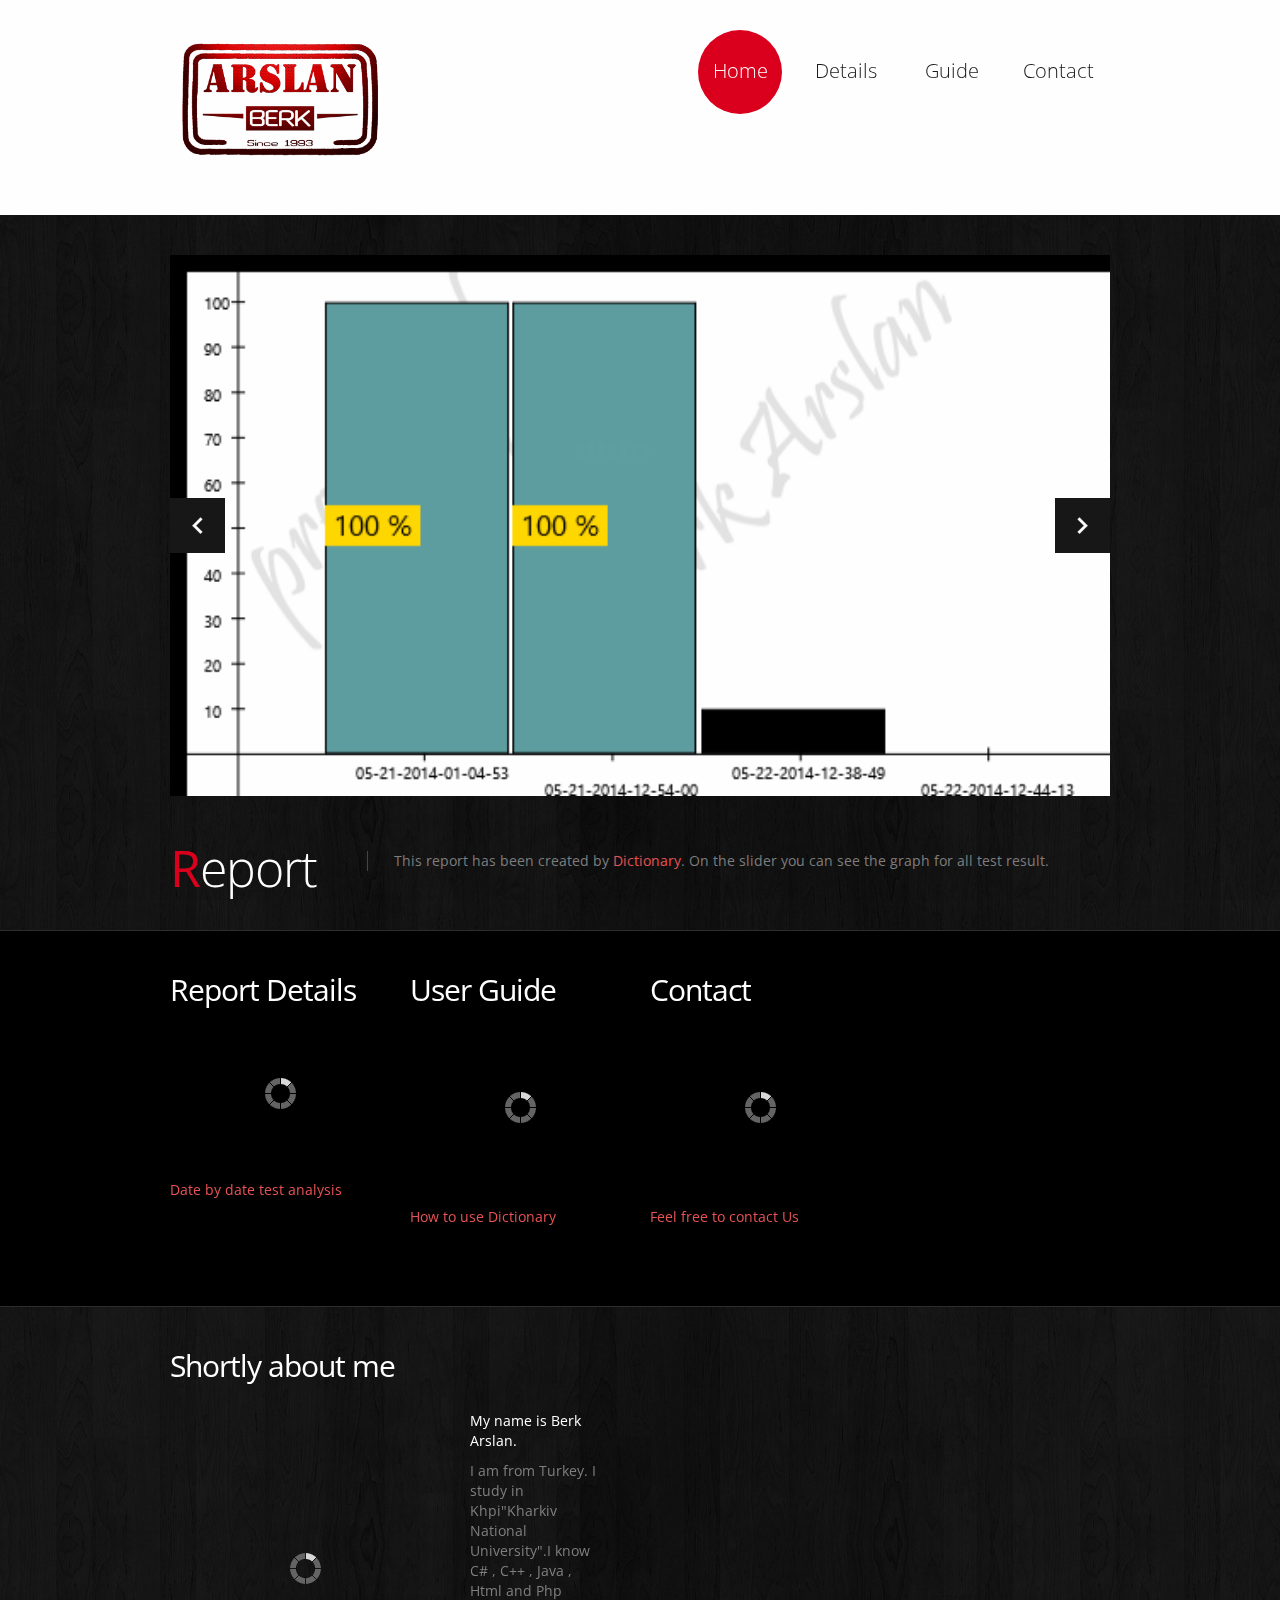
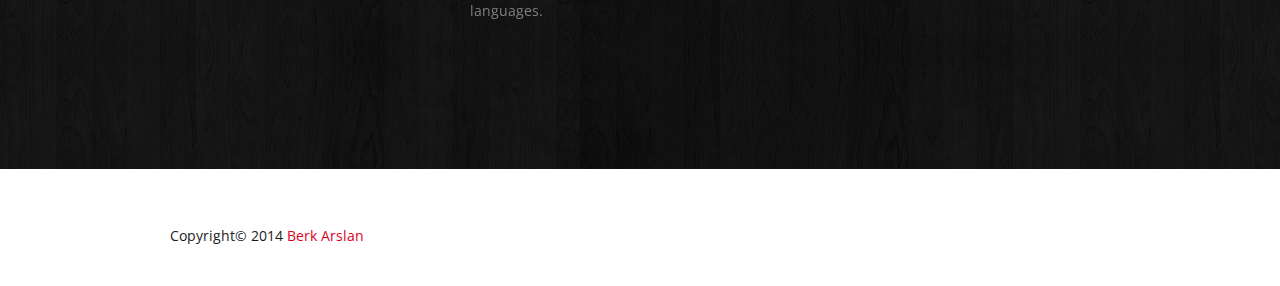
<file: ModernUIApp1/bin/Debug/Reports/html/index.html>
<!DOCTYPE html>
<html lang="en">

<head>
<title>Report for admin</title>
<meta charset="utf-8">
<link rel="icon" href="img/icon.ico" type="image/x-icon">
<link rel="shortcut icon" href="img/icon.ico" type="image/x-icon" />
<meta name="description" content="This page has been created for admin to see report of success in the tests.">
<meta name="keywords" content="report,test,dictionary,success,course work, semester project">
<meta name="author" content="Berk Arslan">
<link rel="stylesheet" href="css/bootstrap.css" type="text/css" media="screen">
<link rel="stylesheet" href="css/responsive.css" type="text/css" media="screen">
<link rel="stylesheet" href="css/style.css" type="text/css" media="screen">
<link rel="stylesheet" href="css/touchTouch.css" type="text/css" media="screen">
<link rel="stylesheet" href="css/kwicks-slider.css" type="text/css" media="screen">
<link href='http://fonts.googleapis.com/css?family=Open+Sans:400,300' rel='stylesheet' type='text/css'>
<script type="text/javascript" src="js/jquery.js"></script>
<script type="text/javascript" src="js/superfish.js"></script>
<script type="text/javascript" src="js/jquery.flexslider-min.js"></script>
<script type="text/javascript" src="js/jquery.kwicks-1.5.1.js"></script>
<script type="text/javascript" src="js/jquery.easing.1.3.js"></script>
<script type="text/javascript" src="js/touchTouch.jquery.js"></script>
<script type="text/javascript" src="js/preload.js"></script>
<script type="text/javascript" src="js/jvs.js"></script>
</head>
<body>
<div class="spinner"></div>
<header>
<div class="container clearfix">
<div class="row">
<div class="span12">
<div class="navbar navbar_">
<div class="container">
<img  src="img/logor.png" width="220 px" height="150 px" alt="Berk Arslan">
<a class="btn btn-navbar btn-navbar_" data-toggle="collapse" data-target=".nav-collapse_">Menu <span class="icon-bar"></span> </a>
<div class="nav-collapse nav-collapse_  collapse">
<ul class="nav sf-menu">
 <li class="active"><a href="index.html">Home</a></li>
 <li><a href="detail.html">Details</a></li>
 <li><a href="guide.html">Guide</a></li>
 <li><a href="contact.html">Contact</a></li>
</ul></div></div></div></div></div></div></header> 
<div class="bg-content">
<div class="container">
 <div class="row">
<div class="span12"> 
 <div class="flexslider"> 
<ul class="slides"> 
 <li> <img src="img/graph.png" width="770 px" height="393 px" alt="" > </li>
 <li> <img src="img/graph.png" width="770 px" height="393 px" alt="" > </li>
 <li> <img src="img/graph.png" width="770 px" height="393 px" alt="" > </li>
 <li> <img src="img/graph.png" width="770 px" height="393 px" alt="" > </li>
 <li> <img src="img/graph.png" width="770 px" height="393 px" alt="" > </li></ul></div>
<span id="responsiveFlag"></span> 
<div class="block-slogan"> 
<h2>Report</h2><div>
<p>This report has been created by <a target="_blank" class="link-1"> Dictionary</a>.
On the slider you can see the graph for all test result.</p>
</div></div></div></div></div>
 <div id="content" class="content-extra"><div class="ic">Dictionary</div>
<div class="row-1"> 
<div class="container"> 
<div class="row"> 
 <ul class="thumbnails thumbnails-1">
  <li class="span3">
 <a href="detail.html" >    <div class="thumbnail thumbnail-1">
 <h3>Report Details</h3>
 <img  src="img/thumbnail_report.png" width="150 px" height="150 px" alt="">
 <section><p>Date by date test analysis</p></section></div></a></li>
  <li class="span3">
 <a href="guide.html" >    <div class="thumbnail thumbnail-1">
 <h3>User Guide</h3>
 <img  src="img/user_guide.png" width="150 px" height="150 px" alt="">
 <section><p>How to use Dictionary</p></section></div></a></li>
  <li class="span3">
 <a href="contact.html" >    <div class="thumbnail thumbnail-1">
 <h3>Contact</h3>
 <img  src="img/contact.png" width="150 px" height="150 px" alt="">
 <section><p>Feel free to contact Us</p></section></div></a></li></ul>
 </div></div></div>
 <div class="container">
 <div class="row">
 <article class="span6">
 <h3>Shortly about me</h3>
  <div class="wrapper">
  <figure class="img-indent"><img src="img/me.jpg " alt="Berk Arslan" /></figure>
  <div class="inner-1 overflow extra">
  <div class="txt-1">My name is Berk Arslan.</div>
  I am from Turkey. I study in Khpi"Kharkiv National University".I know C# , C++ , Java , Html and Php languages.</div></div></article> 
  </div></div></div></div>
<footer>
 <div class="container clearfix">
 <div class="privacy pull-left">Copyright© 2014 <a href="#" target="_blank" rel="nofollow">Berk Arslan</a> </div></div></footer>
<script type="text/javascript" src="js/bootstrap.js"></script>
</body></html>
</file>
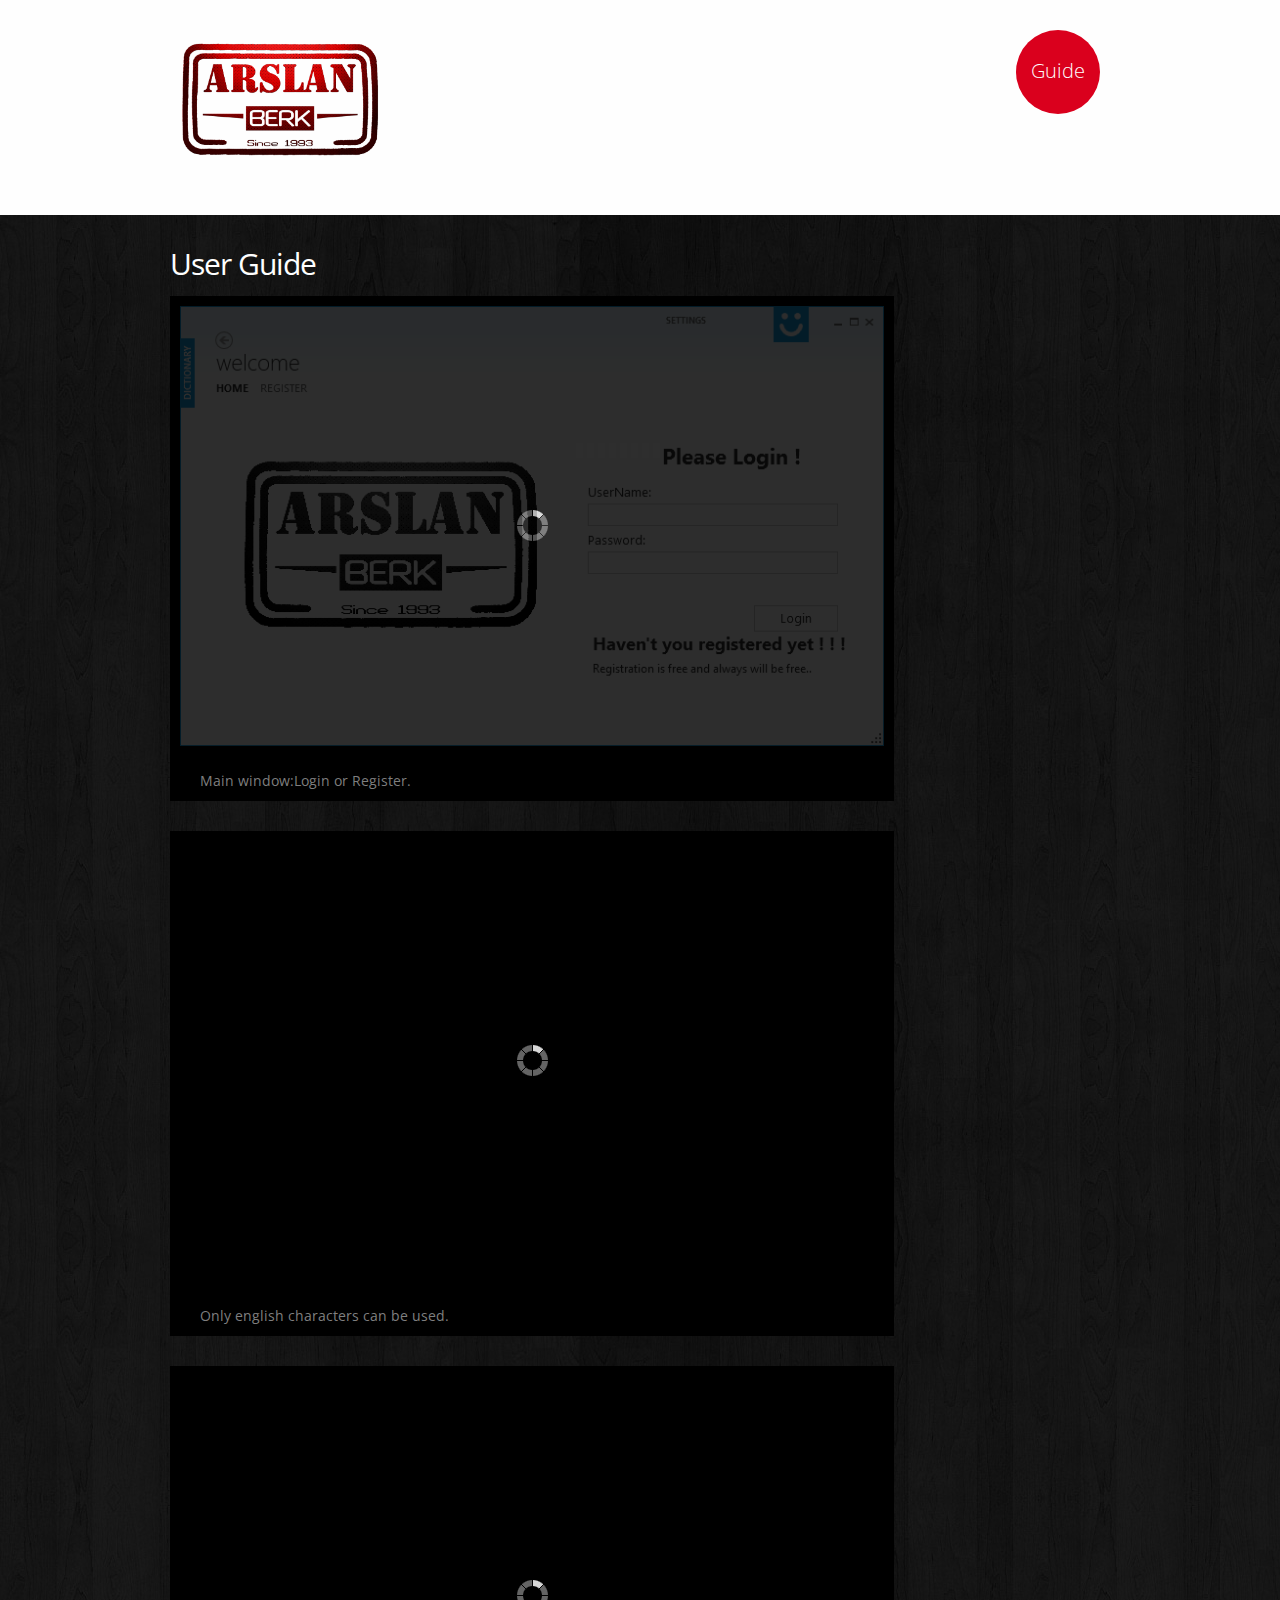
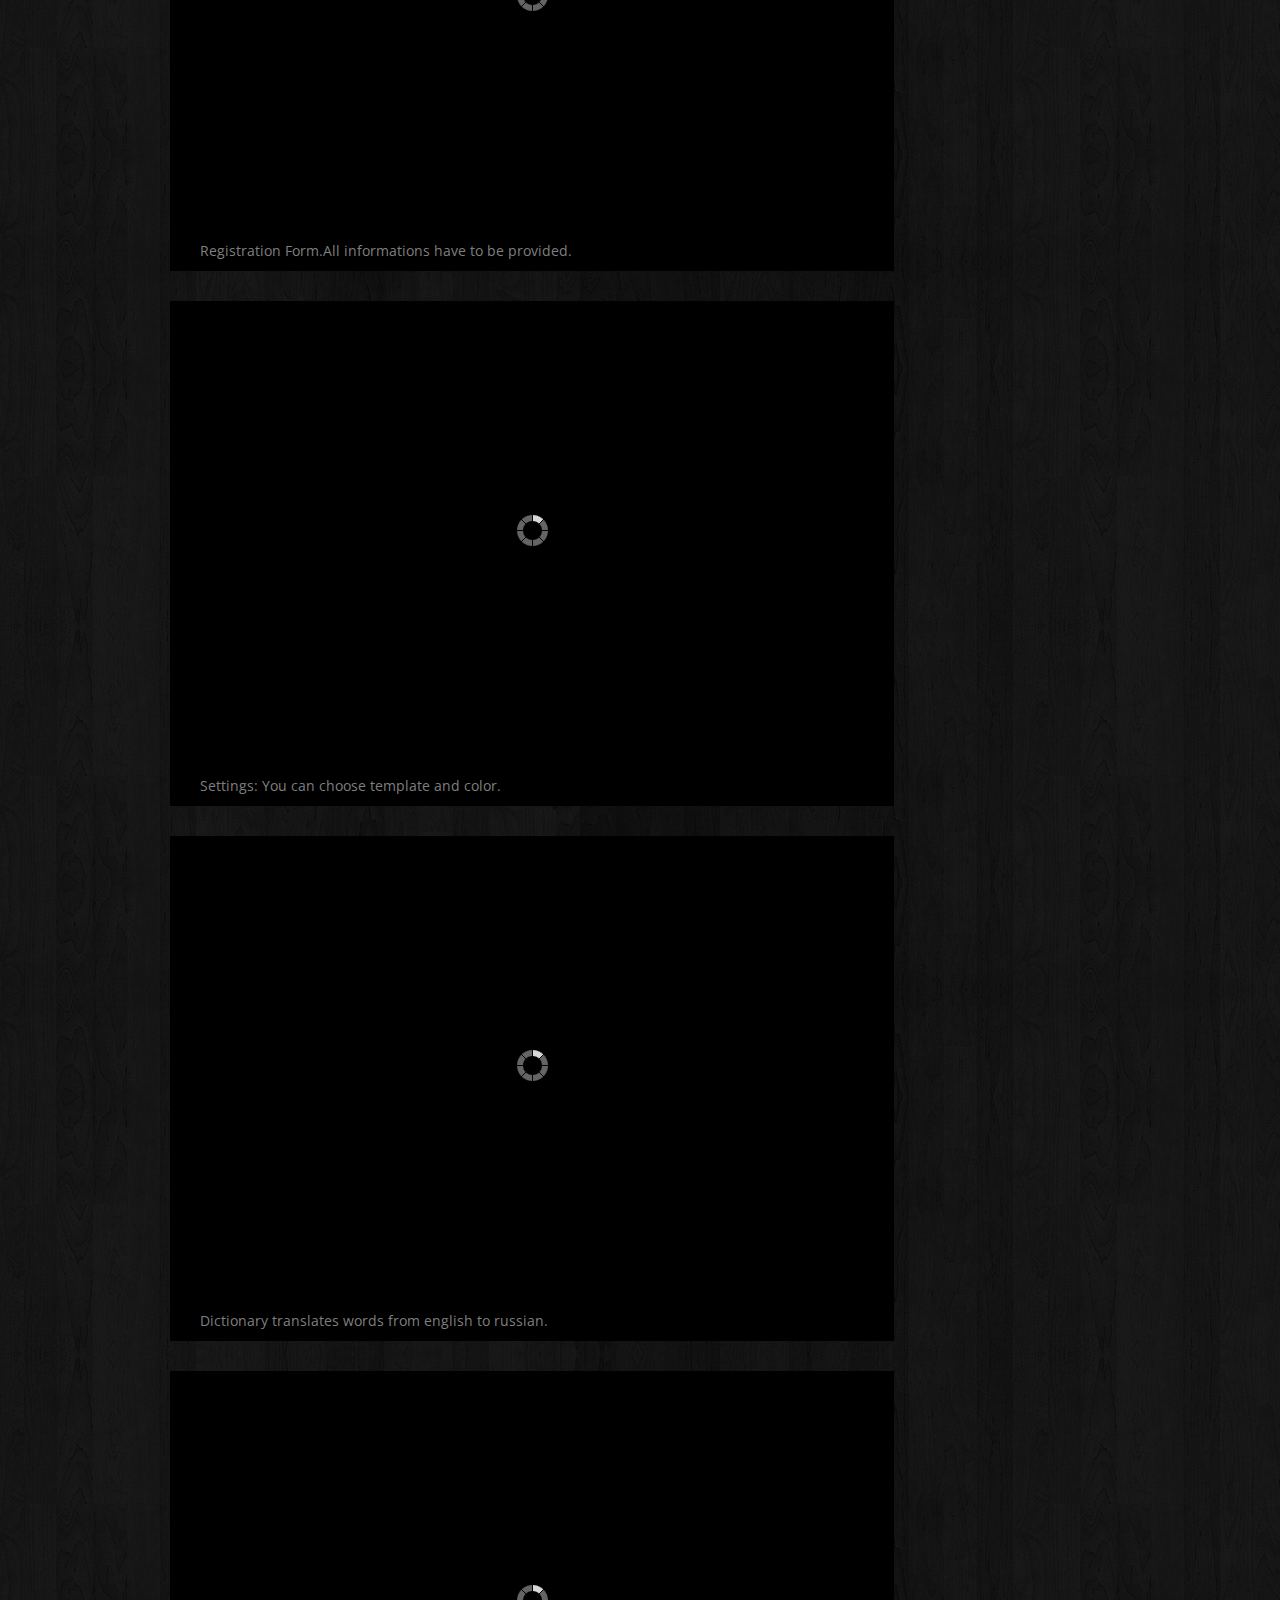
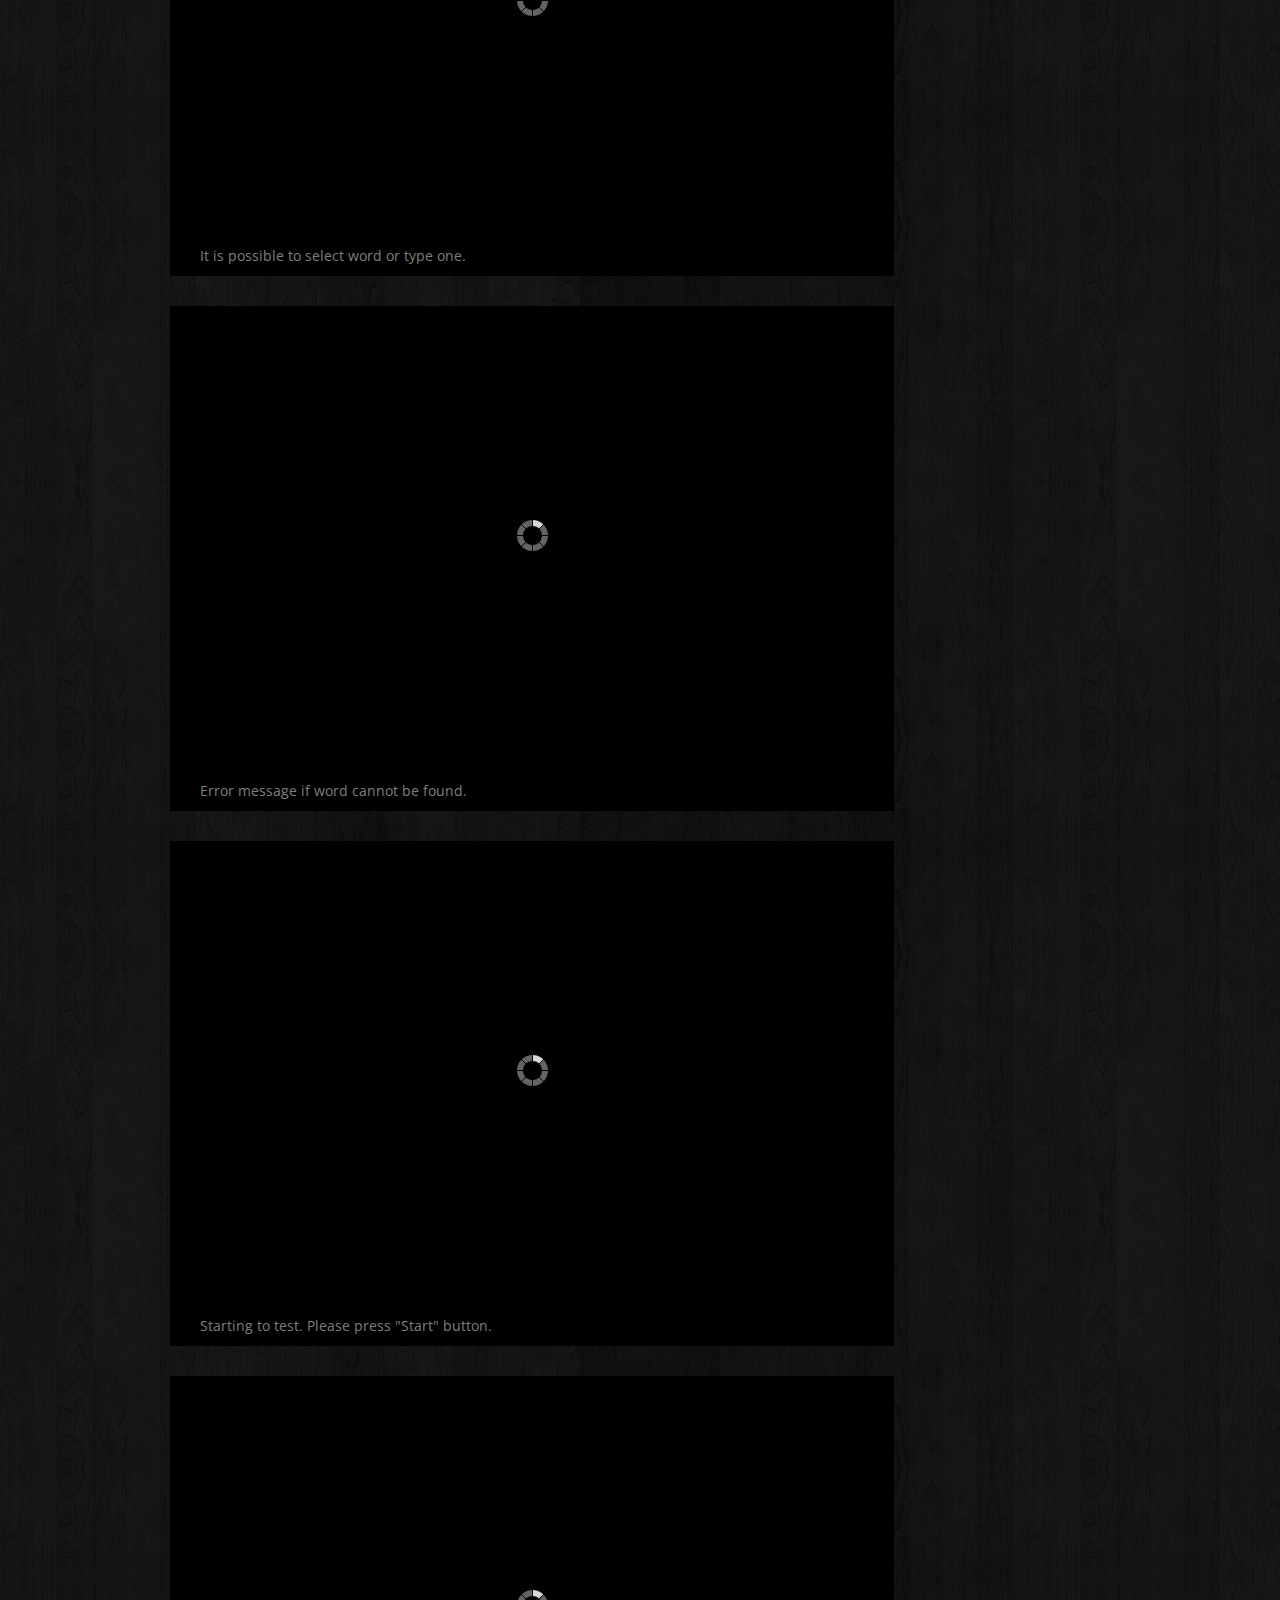
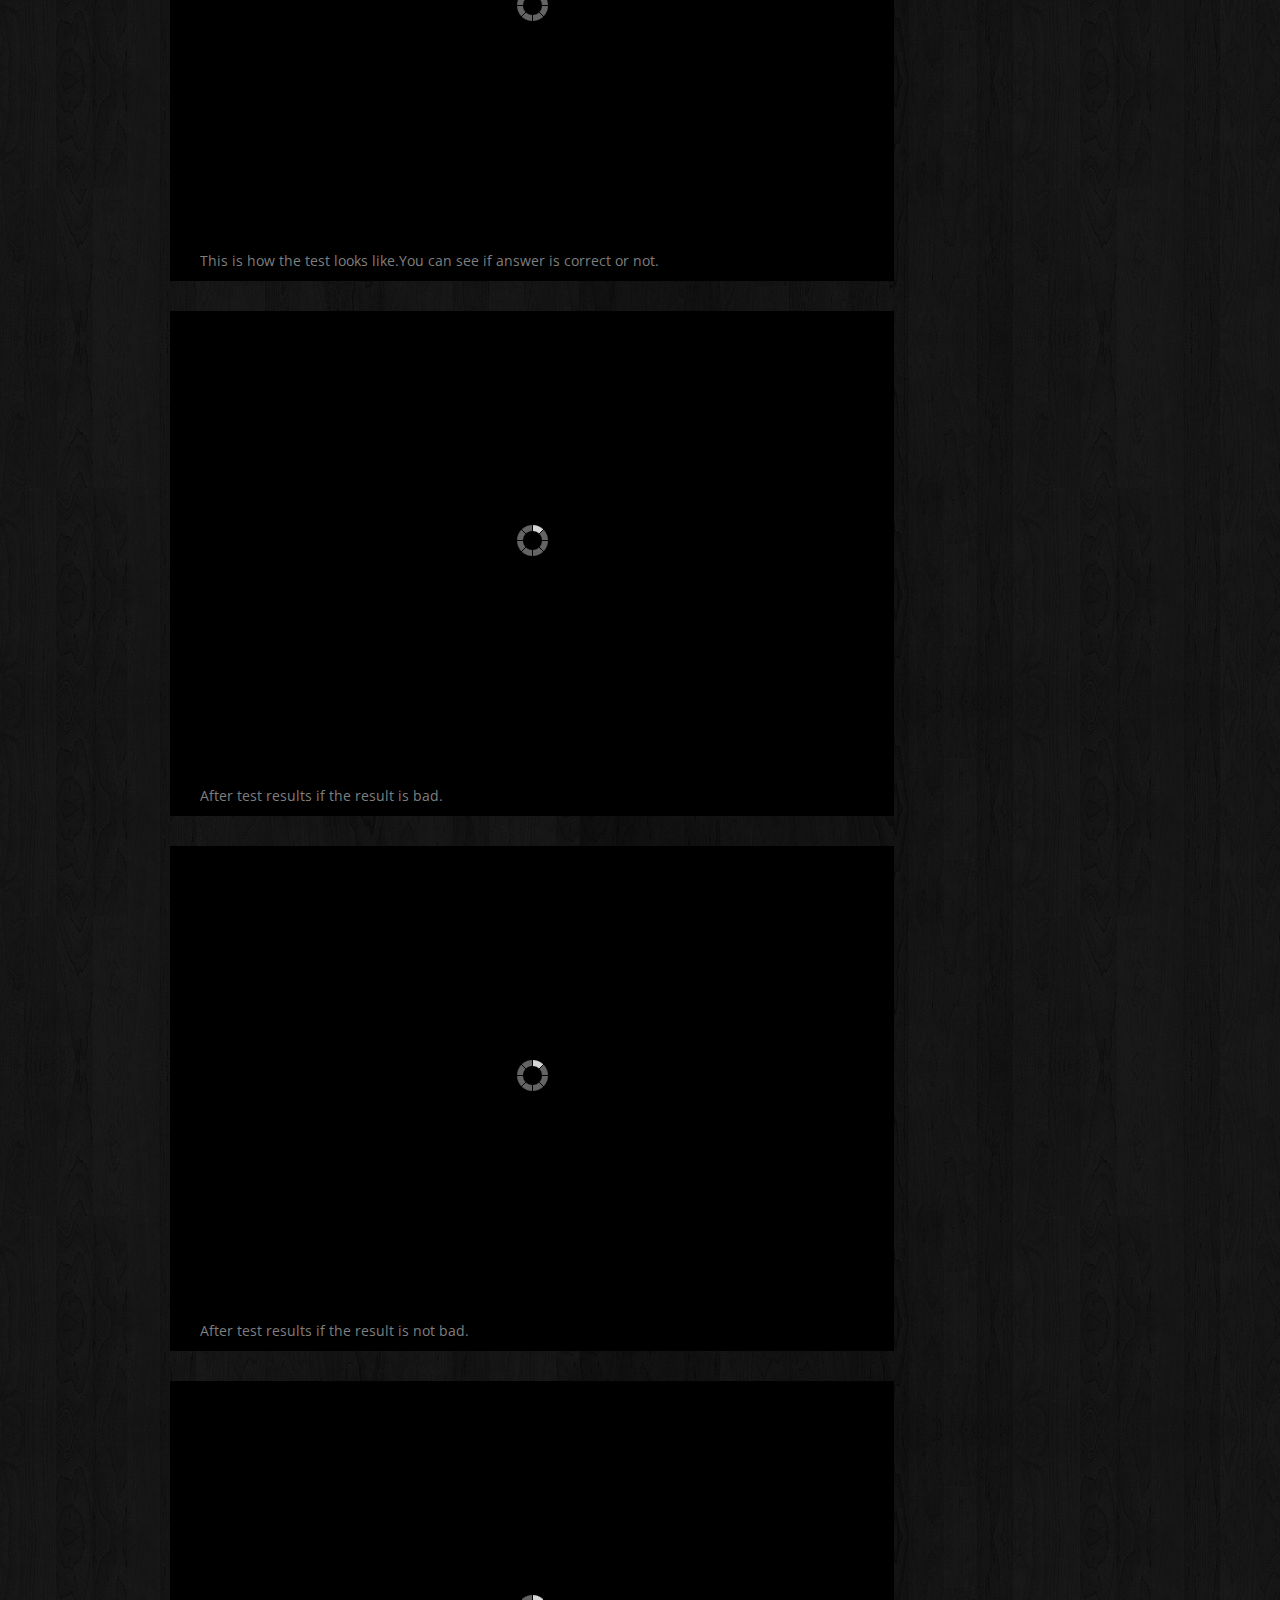
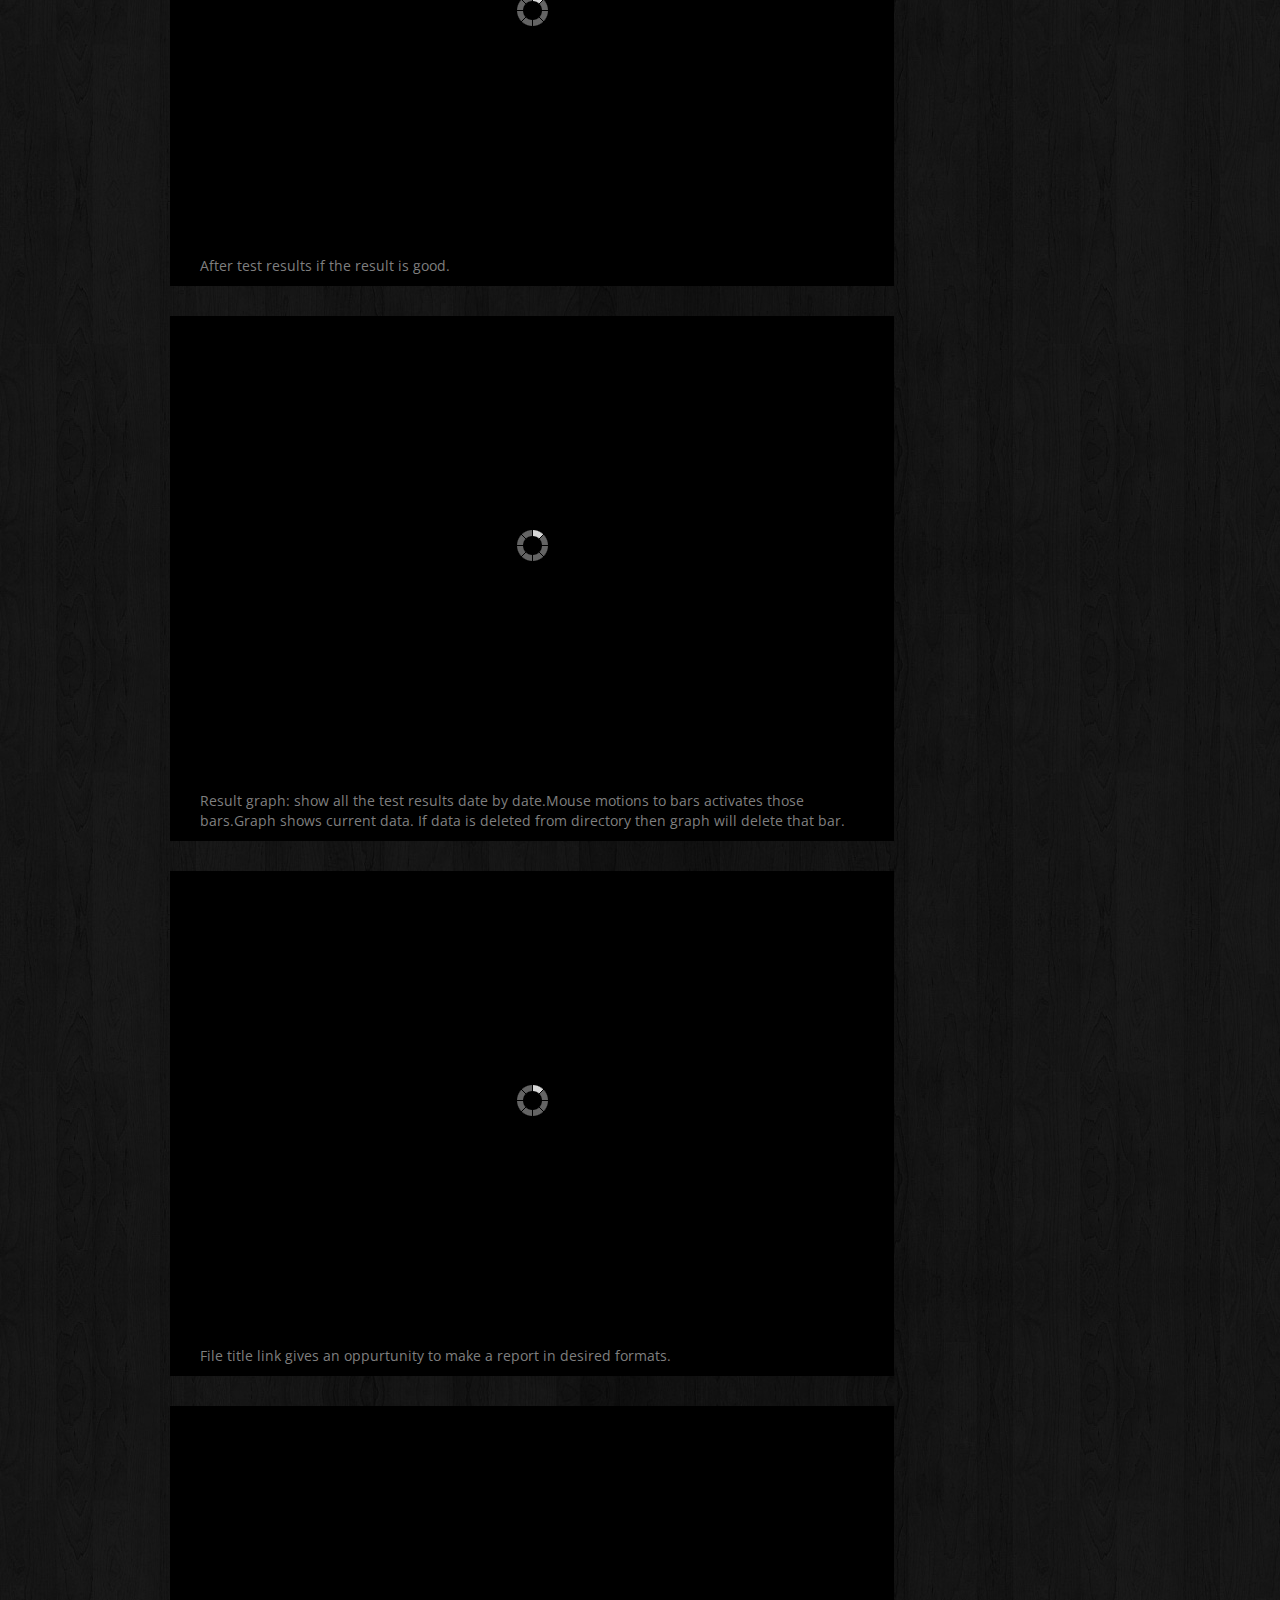
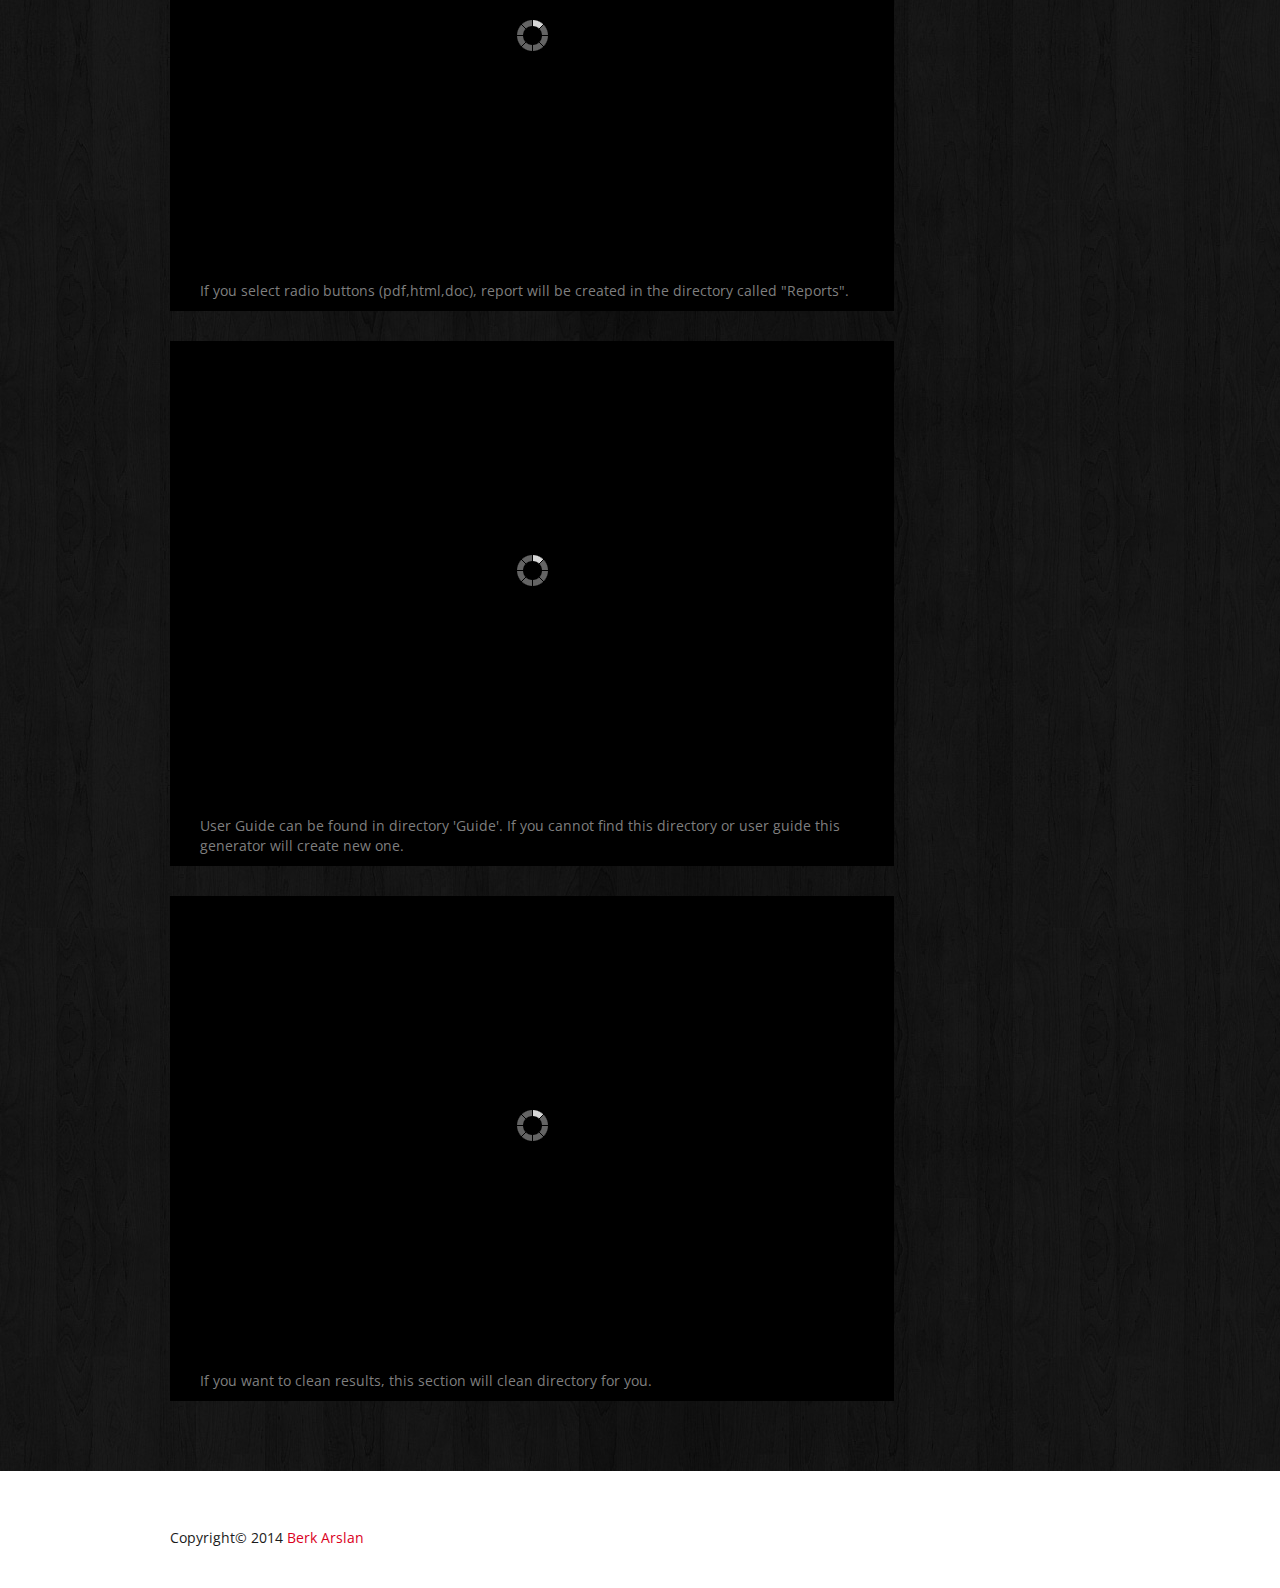
<file: ModernUIApp1/bin/Debug/Guide/guide.html>
<!DOCTYPE html>
<html lang="en">

<head>
<title>Report for shariar</title>
<meta charset="utf-8">
<link rel="icon" href="img/icon.ico" type="image/x-icon">
<link rel="shortcut icon" href="img/icon.ico" type="image/x-icon" />
<meta name="description" content="This page has been created for shariar to see report of success in the tests.">
<meta name="keywords" content="report,test,dictionary,success,course work, semester project">
<meta name="author" content="Berk Arslan">
<link rel="stylesheet" href="css/bootstrap.css" type="text/css" media="screen">
<link rel="stylesheet" href="css/responsive.css" type="text/css" media="screen">
<link rel="stylesheet" href="css/style.css" type="text/css" media="screen">
<link rel="stylesheet" href="css/touchTouch.css" type="text/css" media="screen">
<link rel="stylesheet" href="css/kwicks-slider.css" type="text/css" media="screen">
<link href='http://fonts.googleapis.com/css?family=Open+Sans:400,300' rel='stylesheet' type='text/css'>
<script type="text/javascript" src="js/jquery.js"></script>
<script type="text/javascript" src="js/superfish.js"></script>
<script type="text/javascript" src="js/jquery.flexslider-min.js"></script>
<script type="text/javascript" src="js/jquery.kwicks-1.5.1.js"></script>
<script type="text/javascript" src="js/jquery.easing.1.3.js"></script>
<script type="text/javascript" src="js/touchTouch.jquery.js"></script>
<script type="text/javascript" src="js/preload.js"></script>
<script type="text/javascript" src="js/jvs.js"></script>
</head>
<body>
<div class="spinner"></div>
<header>
<div class="container clearfix">
<div class="row">
<div class="span12">
<div class="navbar navbar_">
<div class="container">
<img  src="img/logor.png" width="220 px" height="150 px" alt="Berk Arslan">
<a class="btn btn-navbar btn-navbar_" data-toggle="collapse" data-target=".nav-collapse_">Menu <span class="icon-bar"></span> </a>
<div class="nav-collapse nav-collapse_  collapse">
<ul class="nav sf-menu">
 <li class="active"><a href="guide.html">Guide</a></li>
</ul></div></div></div></div></div></div></header> 
<div class="bg-content">
<div id="content"><div class="ic">Dictionary</div>
<div class="container">
 <div class="row">
  <article class="span12">
  <h3>User Guide</h3></article>
 <div class="clear"></div>
<ul class="thumbnails thumbnails-1 list-services">
<li class="span4c">
<div class="thumbnail thumbnail-1"> <img  src="img/user_guide/1.png" alt="" width="720" height="450">
<section>Main window:Login or Register.</section></div></li>
<li class="span4c">
<div class="thumbnail thumbnail-1"> <img  src="img/user_guide/2.png" alt="" width="720" height="450">
<section>Only english characters can be used.</section></div></li>
<li class="span4c">
<div class="thumbnail thumbnail-1"> <img  src="img/user_guide/3.png" alt="" width="720" height="450">
<section>Registration Form.All informations have to be provided.</section></div></li>
<li class="span4c">
<div class="thumbnail thumbnail-1"> <img  src="img/user_guide/13.png" alt="" width="720" height="450">
<section>Settings: You can choose template and color.</section></div></li>
<li class="span4c">
<div class="thumbnail thumbnail-1"> <img  src="img/user_guide/4.png" alt="" width="720" height="450">
<section>Dictionary translates words from english to russian.</section></div></li>
<li class="span4c">
<div class="thumbnail thumbnail-1"> <img  src="img/user_guide/5.png" alt="" width="720" height="450">
<section>It is possible to select word or type one.</section></div></li>
<li class="span4c">
<div class="thumbnail thumbnail-1"> <img  src="img/user_guide/6.png" alt="" width="720" height="450">
<section>Error message if word cannot be found.</section></div></li>
<li class="span4c">
<div class="thumbnail thumbnail-1"> <img  src="img/user_guide/7.png" alt="" width="720" height="450">
<section>Starting to test. Please press "Start" button. </section></div></li>
<li class="span4c">
<div class="thumbnail thumbnail-1"> <img  src="img/user_guide/8.png" alt="" width="720" height="450">
<section>This is how the test looks like.You can see if answer is correct or not. </section></div></li>
<li class="span4c">
<div class="thumbnail thumbnail-1"> <img  src="img/user_guide/10.png" alt="" width="720" height="450">
<section>After test results if the result is bad.</section></div></li>
<li class="span4c">
<div class="thumbnail thumbnail-1"> <img  src="img/user_guide/9.png" alt="" width="720" height="450">
<section>After test results if the result is not bad.</section></div></li>
<li class="span4c">
<div class="thumbnail thumbnail-1"> <img  src="img/user_guide/11.png" alt="" width="720" height="450">
<section>After test results if the result is good.</section></div></li>
<li class="span4c">
<div class="thumbnail thumbnail-1"> <img  src="img/user_guide/12.png" alt="" width="720" height="450">
<section>Result graph: show all the test results date by date.Mouse motions to bars activates those bars.Graph shows current data. If data is deleted from directory then graph will delete that bar.</section></div></li>
<li class="span4c">
<div class="thumbnail thumbnail-1"> <img  src="img/user_guide/14.png" alt="" width="720" height="450">
<section>File title link gives an oppurtunity to make a report in desired formats.</section></div></li>
<li class="span4c">
<div class="thumbnail thumbnail-1"> <img  src="img/user_guide/15.png" alt="" width="720" height="450">
<section>If you select radio buttons (pdf,html,doc), report will be created in the directory called "Reports".</section></div></li>
<li class="span4c">
<div class="thumbnail thumbnail-1"> <img  src="img/user_guide/16.png" alt="" width="720" height="450">
<section>User Guide can be found in directory 'Guide'. If you cannot find this directory or user guide this generator will create new one.</section></div></li>
<li class="span4c">
<div class="thumbnail thumbnail-1"> <img  src="img/user_guide/17.png" alt="" width="720" height="450">
<section>If you want to clean results, this section will clean directory for you.</section></div></li>
</ul></div></div></div></div>
 </div></div></div></div>
<footer>
 <div class="container clearfix">
 <div class="privacy pull-left">Copyright© 2014 <a href="#" target="_blank" rel="nofollow">Berk Arslan</a> </div></div></footer>
<script type="text/javascript" src="js/bootstrap.js"></script>
</body></html>
</file>
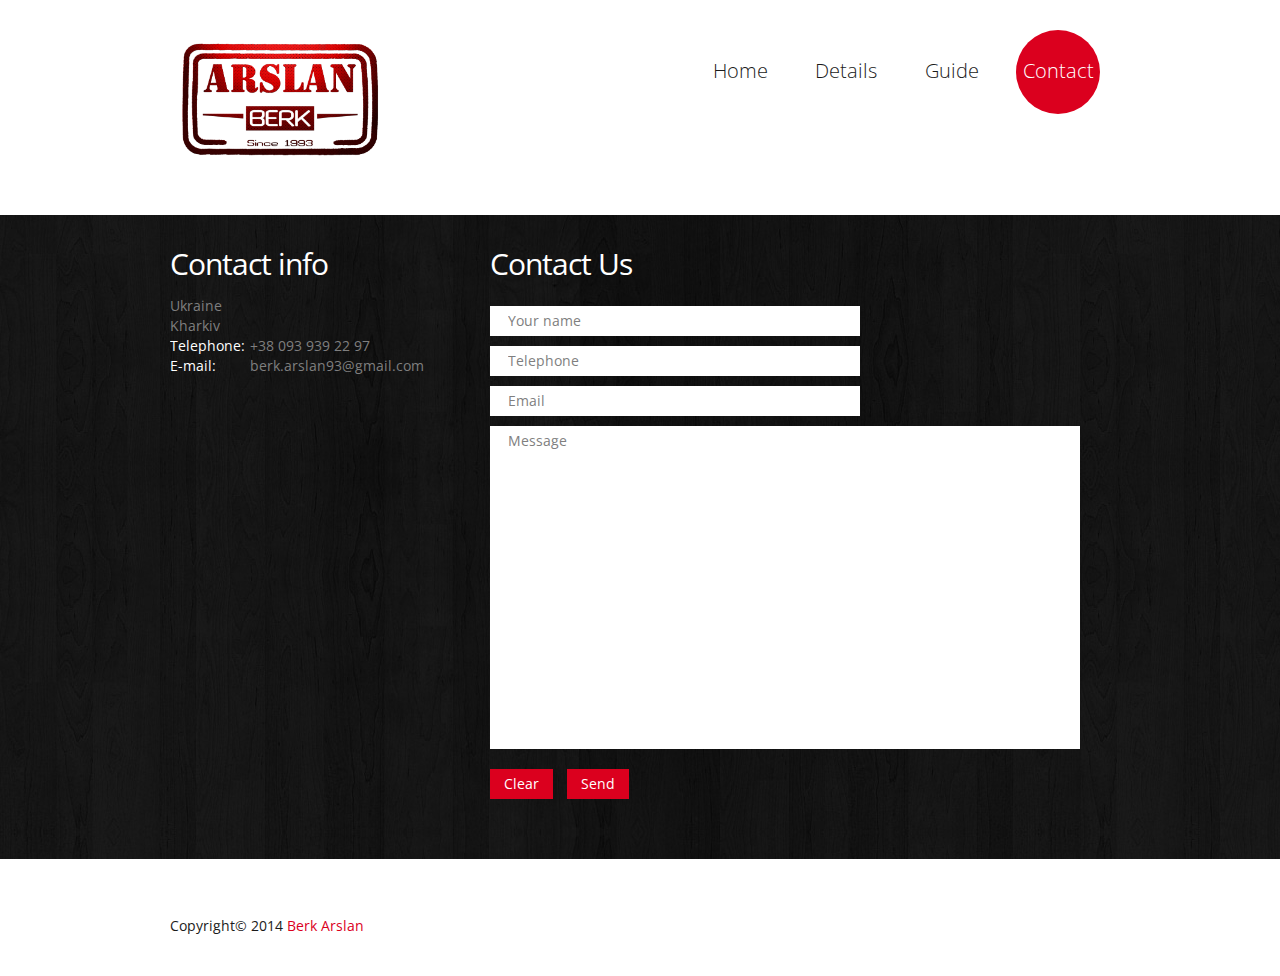
<file: ModernUIApp1/bin/Debug/Reports/html/contact.html>
<!DOCTYPE html>
<html lang="en">

<head>
<title>Report for admin</title>
<meta charset="utf-8">
<link rel="icon" href="img/icon.ico" type="image/x-icon">
<link rel="shortcut icon" href="img/icon.ico" type="image/x-icon" />
<meta name="description" content="This page has been created for admin to see report of success in the tests.">
<meta name="keywords" content="report,test,dictionary,success,course work, semester project">
<meta name="author" content="Berk Arslan">
<link rel="stylesheet" href="css/bootstrap.css" type="text/css" media="screen">
<link rel="stylesheet" href="css/responsive.css" type="text/css" media="screen">
<link rel="stylesheet" href="css/style.css" type="text/css" media="screen">
<link rel="stylesheet" href="css/touchTouch.css" type="text/css" media="screen">
<link rel="stylesheet" href="css/kwicks-slider.css" type="text/css" media="screen">
<link href='http://fonts.googleapis.com/css?family=Open+Sans:400,300' rel='stylesheet' type='text/css'>
<script type="text/javascript" src="js/jquery.js"></script>
<script type="text/javascript" src="js/superfish.js"></script>
<script type="text/javascript" src="js/jquery.flexslider-min.js"></script>
<script type="text/javascript" src="js/jquery.kwicks-1.5.1.js"></script>
<script type="text/javascript" src="js/jquery.easing.1.3.js"></script>
<script type="text/javascript" src="js/touchTouch.jquery.js"></script>
<script type="text/javascript" src="js/preload.js"></script>
<script type="text/javascript" src="js/jvs.js"></script>
</head>
<body>
<div class="spinner"></div>
<header>
<div class="container clearfix">
<div class="row">
<div class="span12">
<div class="navbar navbar_">
<div class="container">
<img  src="img/logor.png" width="220 px" height="150 px" alt="Berk Arslan">
<a class="btn btn-navbar btn-navbar_" data-toggle="collapse" data-target=".nav-collapse_">Menu <span class="icon-bar"></span> </a>
<div class="nav-collapse nav-collapse_  collapse">
<ul class="nav sf-menu">
 <li><a href="index.html">Home</a></li>
 <li ><a href="detail.html">Details</a></li>
 <li ><a href="guide.html">Guide</a></li>
 <li class="active"><a href="contact.html">Contact</a></li>
</ul></div></div></div></div></div></div></header> 
<div class="bg-content">
<div id="content"><div class="ic">Dictionary</div>
<div class="container">
 <div class="row">
 <article class="span8">
 <h3>Contact Us</h3>
  <div class="inner-1">
 <form id="contact-form">
  <div class="success"> Contact form submitted! <strong>We will be in touch soon.</strong> </div>
 <fieldset>
  <div>
  <label class="name">
 <input type="text" value="Your name">
<br>
<span class="error">*This is not a valid name.</span> <span class="empty">*This field is required.</span> </label> </div>
<div>
<label class="phone">
<input type="tel" value="Telephone">
<br>
<span class="error">*This is not a valid phone number.</span> <span class="empty">*This field is required.</span> </label></div>
<div>
<label class="email">
<input type="email" value="Email">
<br><span class="error">*This is not a valid email address.</span> <span class="empty">*This field is required.</span> </label> </div>
<div>
 <label class="message">
 <textarea>Message</textarea>
 <br><span class="error">*The message is too short.</span> <span class="empty">*This field is required.</span> </label> </div>
<div class="buttons-wrapper"> <a class="btn btn-1" data-type="reset">Clear</a> <a class="btn btn-1" data-type="submit">Send</a></div>
 </fieldset></form></div></article>
 <article class="span4">
 <h3>Contact info</h3>
 <address class="address-1">
 <strong>Ukraine<br>
 Kharkiv</strong>
  <div class="overflow"> <span>Telephone:</span>+38 093 939 22 97<br>
  <div class="overflow"> <span>E-mail:</span>berk.arslan93@gmail.com<br>
 </div></address></article>
 </div></div></div></div>
<footer>
 <div class="container clearfix">
 <div class="privacy pull-left">Copyright© 2014 <a href="#" target="_blank" rel="nofollow">Berk Arslan</a> </div></div></footer>
<script type="text/javascript" src="js/bootstrap.js"></script>
</body></html>
</file>
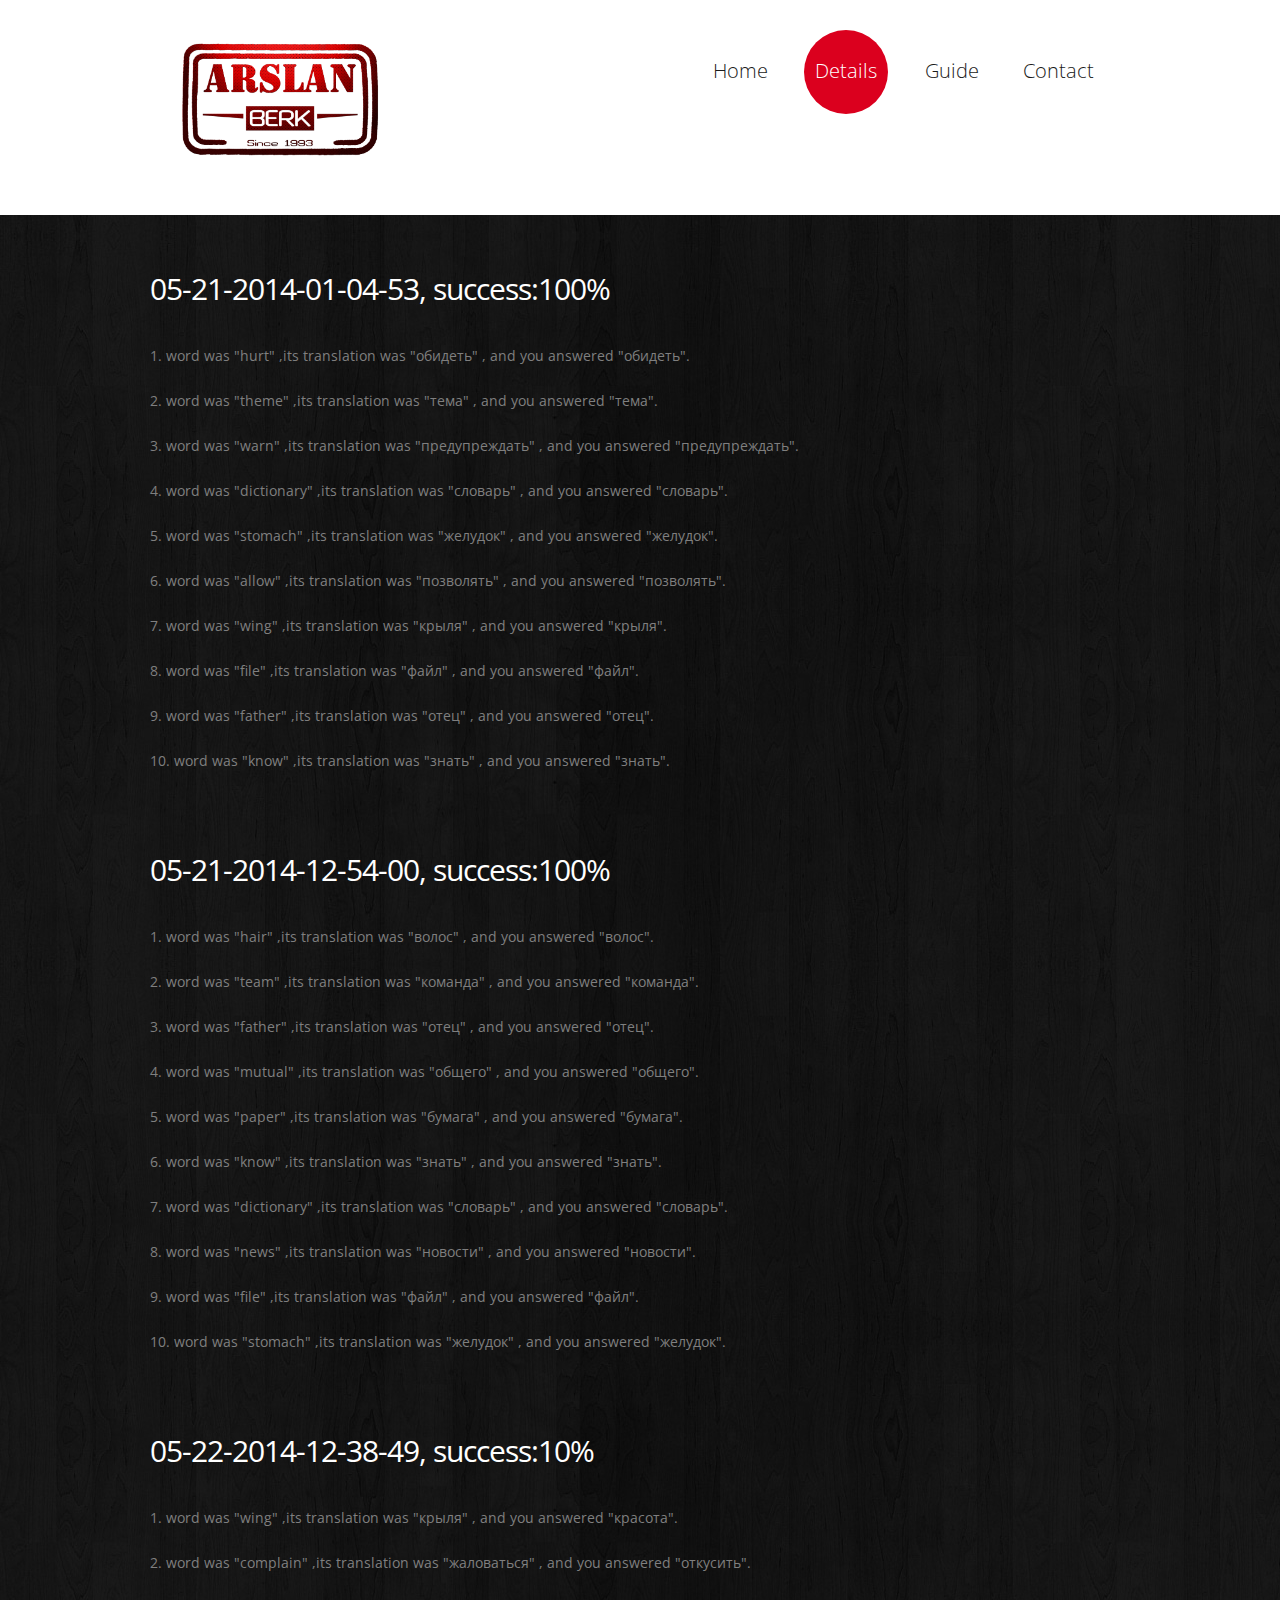
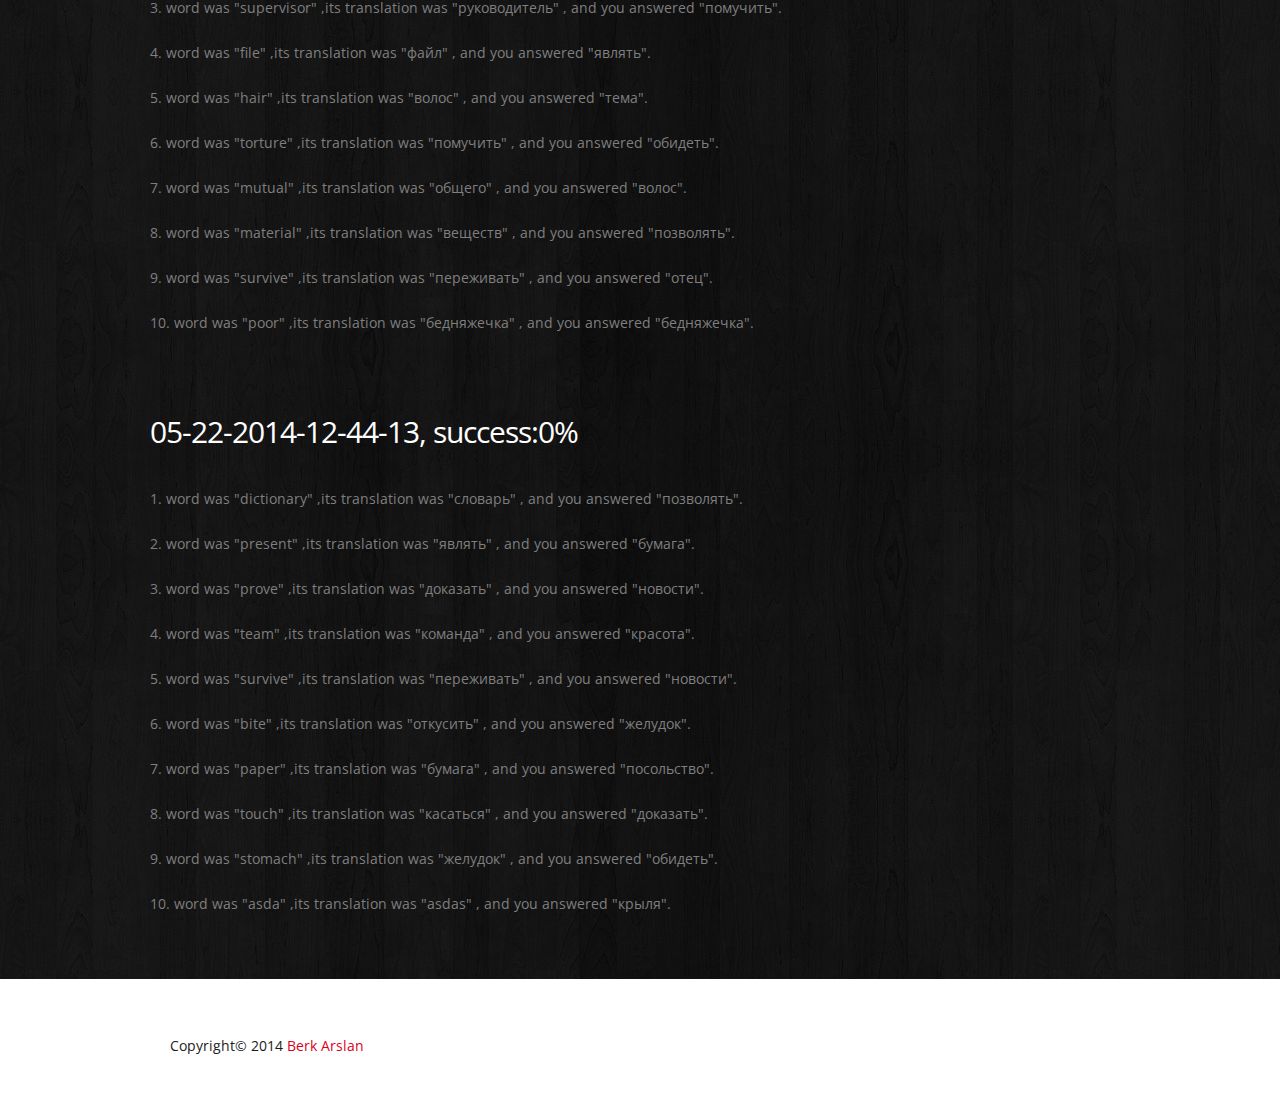
<file: ModernUIApp1/bin/Debug/Reports/html/detail.html>
<!DOCTYPE html>
<html lang="en">

<head>
<title>Report for admin</title>
<meta charset="utf-8">
<link rel="icon" href="img/icon.ico" type="image/x-icon">
<link rel="shortcut icon" href="img/icon.ico" type="image/x-icon" />
<meta name="description" content="This page has been created for admin to see report of success in the tests.">
<meta name="keywords" content="report,test,dictionary,success,course work, semester project">
<meta name="author" content="Berk Arslan">
<link rel="stylesheet" href="css/bootstrap.css" type="text/css" media="screen">
<link rel="stylesheet" href="css/responsive.css" type="text/css" media="screen">
<link rel="stylesheet" href="css/style.css" type="text/css" media="screen">
<link rel="stylesheet" href="css/touchTouch.css" type="text/css" media="screen">
<link rel="stylesheet" href="css/kwicks-slider.css" type="text/css" media="screen">
<link href='http://fonts.googleapis.com/css?family=Open+Sans:400,300' rel='stylesheet' type='text/css'>
<script type="text/javascript" src="js/jquery.js"></script>
<script type="text/javascript" src="js/superfish.js"></script>
<script type="text/javascript" src="js/jquery.flexslider-min.js"></script>
<script type="text/javascript" src="js/jquery.kwicks-1.5.1.js"></script>
<script type="text/javascript" src="js/jquery.easing.1.3.js"></script>
<script type="text/javascript" src="js/touchTouch.jquery.js"></script>
<script type="text/javascript" src="js/preload.js"></script>
<script type="text/javascript" src="js/jvs.js"></script>
</head>
<body>
<div class="spinner"></div>
<header>
<div class="container clearfix">
<div class="row">
<div class="span12">
<div class="navbar navbar_">
<div class="container">
<img  src="img/logor.png" width="220 px" height="150 px" alt="Berk Arslan">
<a class="btn btn-navbar btn-navbar_" data-toggle="collapse" data-target=".nav-collapse_">Menu <span class="icon-bar"></span> </a>
<div class="nav-collapse nav-collapse_  collapse">
<ul class="nav sf-menu">
 <li><a href="index.html">Home</a></li>
 <li class="active"><a href="detail.html">Details</a></li>
 <li><a href="guide.html">Guide</a></li>
 <li><a href="contact.html">Contact</a></li>
</ul></div></div></div></div></div></div></header> 
<div class="bg-content">
<div id="content"><div class="ic">Dictionary</div>
<div class="container">
 <div class="row">
<p><h3>05-21-2014-01-04-53, success:100%</h3></p>
<p>1. word was "hurt" ,its translation was "обидеть" , and you answered "обидеть".</p>
<p>2. word was "theme" ,its translation was "тема" , and you answered "тема".</p>
<p>3. word was "warn" ,its translation was "предупреждать" , and you answered "предупреждать".</p>
<p>4. word was "dictionary" ,its translation was "словарь" , and you answered "словарь".</p>
<p>5. word was "stomach" ,its translation was "желудок" , and you answered "желудок".</p>
<p>6. word was "allow" ,its translation was "позволять" , and you answered "позволять".</p>
<p>7. word was "wing" ,its translation was "крыля" , and you answered "крыля".</p>
<p>8. word was "file" ,its translation was "файл" , and you answered "файл".</p>
<p>9. word was "father" ,its translation was "отец" , and you answered "отец".</p>
<p>10. word was "know" ,its translation was "знать" , and you answered "знать".</p>
<p><h3>05-21-2014-12-54-00, success:100%</h3></p>
<p>1. word was "hair" ,its translation was "волос" , and you answered "волос".</p>
<p>2. word was "team" ,its translation was "команда" , and you answered "команда".</p>
<p>3. word was "father" ,its translation was "отец" , and you answered "отец".</p>
<p>4. word was "mutual" ,its translation was "общего" , and you answered "общего".</p>
<p>5. word was "paper" ,its translation was "бумага" , and you answered "бумага".</p>
<p>6. word was "know" ,its translation was "знать" , and you answered "знать".</p>
<p>7. word was "dictionary" ,its translation was "словарь" , and you answered "словарь".</p>
<p>8. word was "news" ,its translation was "новости" , and you answered "новости".</p>
<p>9. word was "file" ,its translation was "файл" , and you answered "файл".</p>
<p>10. word was "stomach" ,its translation was "желудок" , and you answered "желудок".</p>
<p><h3>05-22-2014-12-38-49, success:10%</h3></p>
<p>1. word was "wing" ,its translation was "крыля" , and you answered "красота".</p>
<p>2. word was "complain" ,its translation was "жаловаться" , and you answered "откусить".</p>
<p>3. word was "supervisor" ,its translation was "руководитель" , and you answered "помучить".</p>
<p>4. word was "file" ,its translation was "файл" , and you answered "являть".</p>
<p>5. word was "hair" ,its translation was "волос" , and you answered "тема".</p>
<p>6. word was "torture" ,its translation was "помучить" , and you answered "обидеть".</p>
<p>7. word was "mutual" ,its translation was "общего" , and you answered "волос".</p>
<p>8. word was "material" ,its translation was "веществ" , and you answered "позволять".</p>
<p>9. word was "survive" ,its translation was "переживать" , and you answered "отец".</p>
<p>10. word was "poor" ,its translation was "бедняжечка" , and you answered "бедняжечка".</p>
<p><h3>05-22-2014-12-44-13, success:0%</h3></p>
<p>1. word was "dictionary" ,its translation was "словарь" , and you answered "позволять".</p>
<p>2. word was "present" ,its translation was "являть" , and you answered "бумага".</p>
<p>3. word was "prove" ,its translation was "доказать" , and you answered "новости".</p>
<p>4. word was "team" ,its translation was "команда" , and you answered "красота".</p>
<p>5. word was "survive" ,its translation was "переживать" , and you answered "новости".</p>
<p>6. word was "bite" ,its translation was "откусить" , and you answered "желудок".</p>
<p>7. word was "paper" ,its translation was "бумага" , and you answered "посольство".</p>
<p>8. word was "touch" ,its translation was "касаться" , and you answered "доказать".</p>
<p>9. word was "stomach" ,its translation was "желудок" , and you answered "обидеть".</p>
<p>10. word was "asda" ,its translation was "asdas" , and you answered "крыля".</p>
 </div></div></div></div>
<footer>
 <div class="container clearfix">
 <div class="privacy pull-left">Copyright© 2014 <a href="#" target="_blank" rel="nofollow">Berk Arslan</a> </div></div></footer>
<script type="text/javascript" src="js/bootstrap.js"></script>
</body></html>
</file>
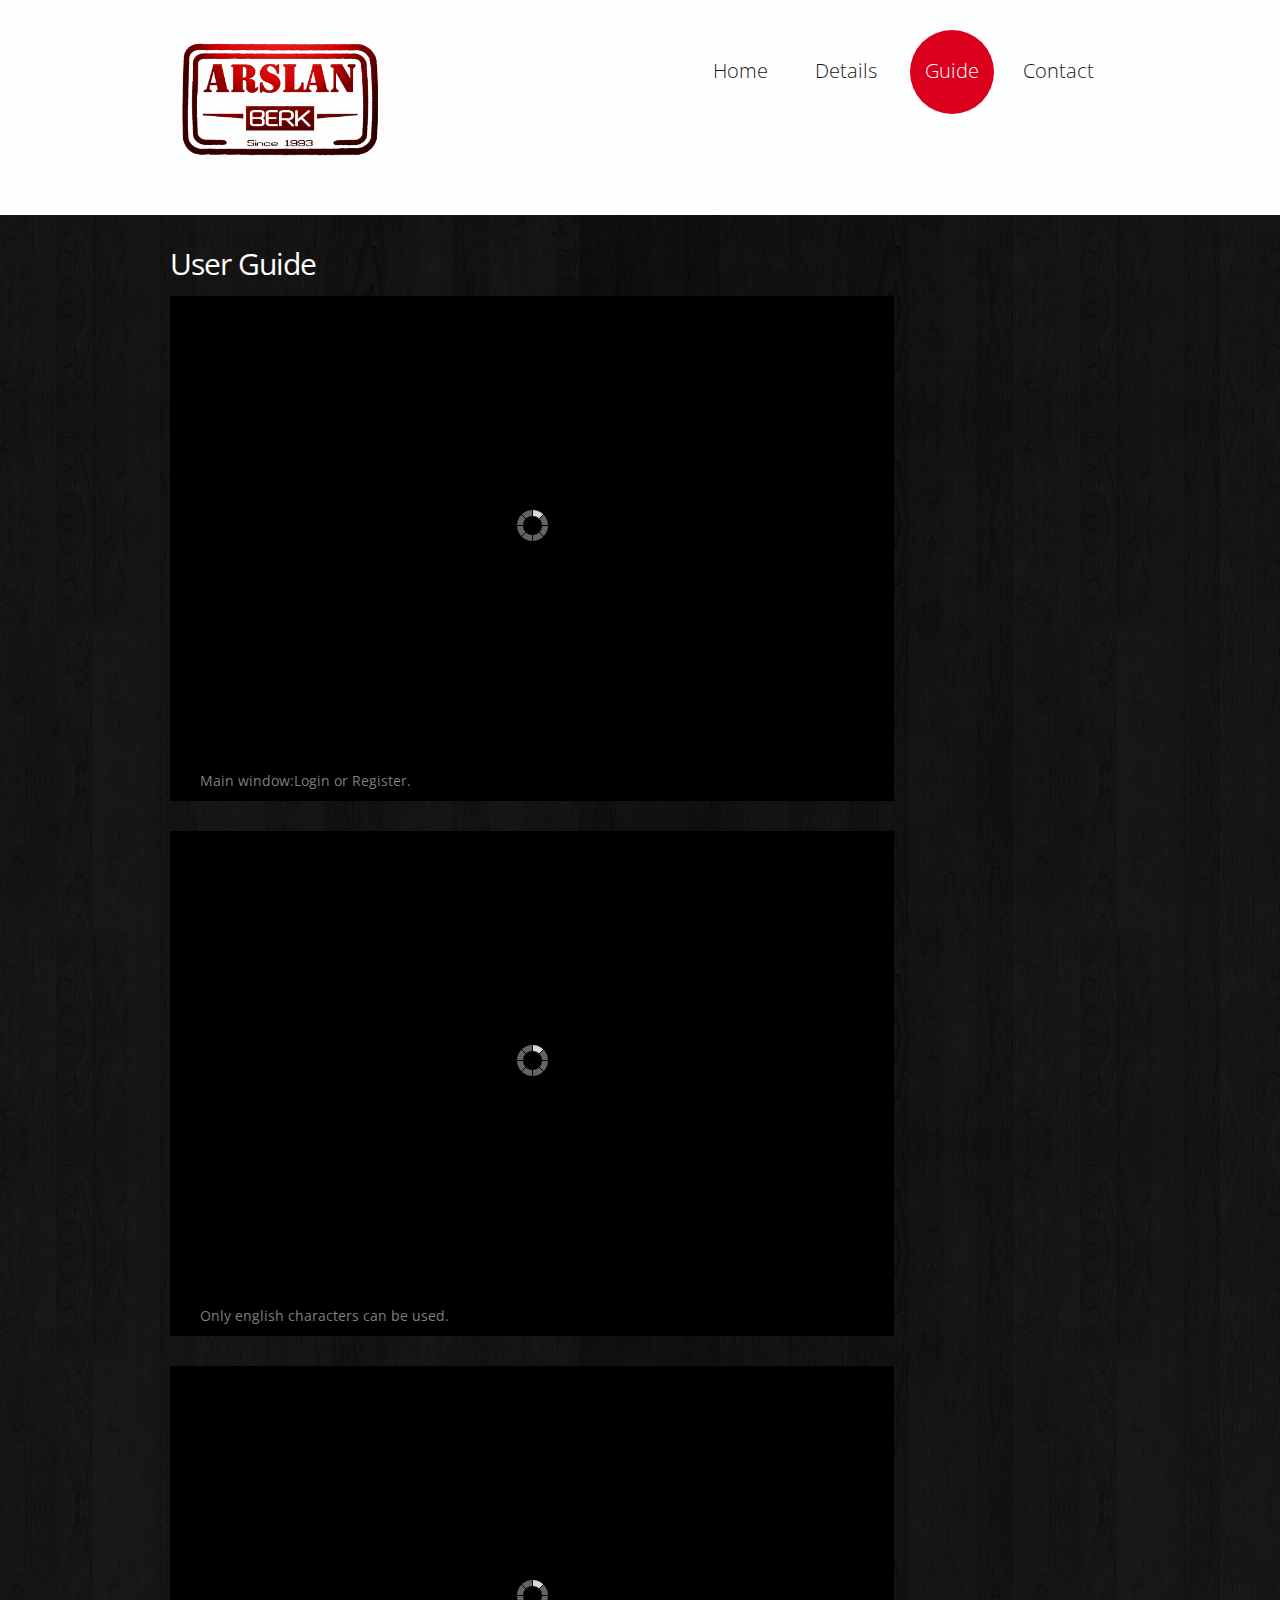
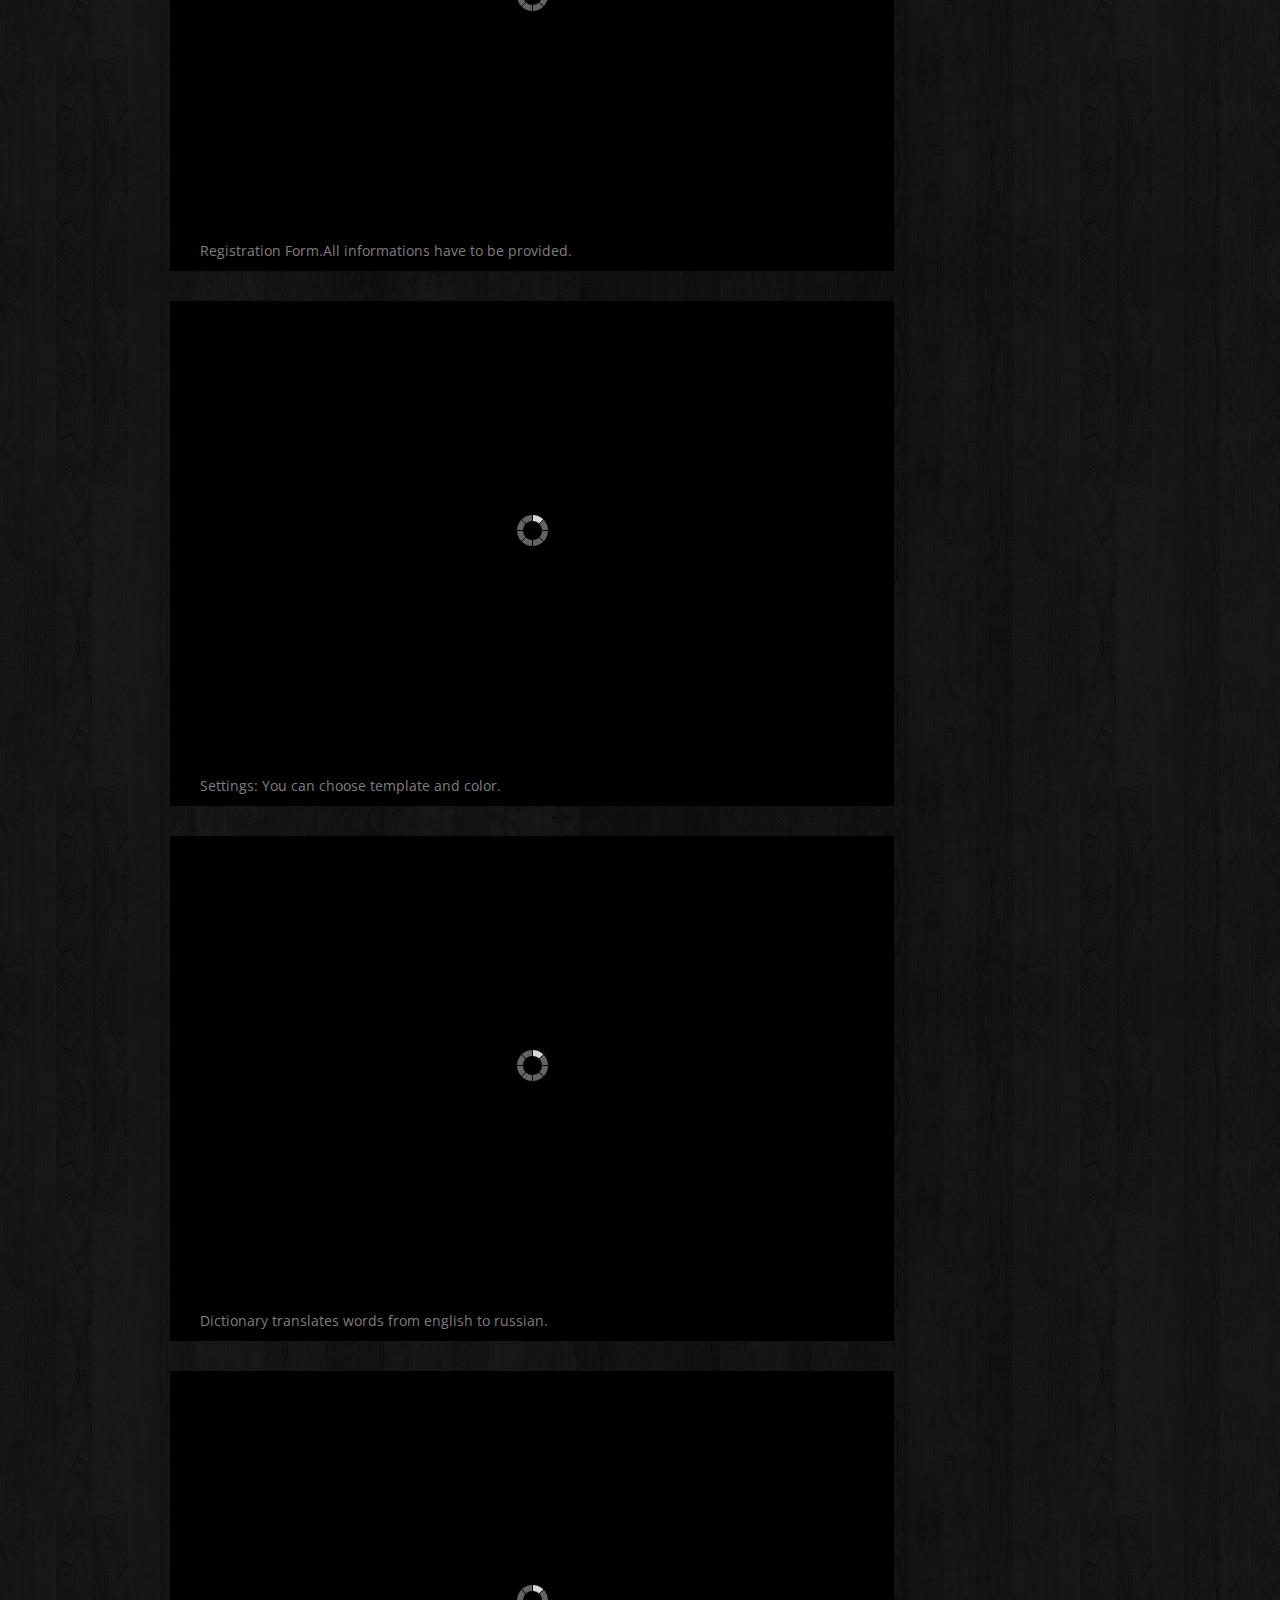
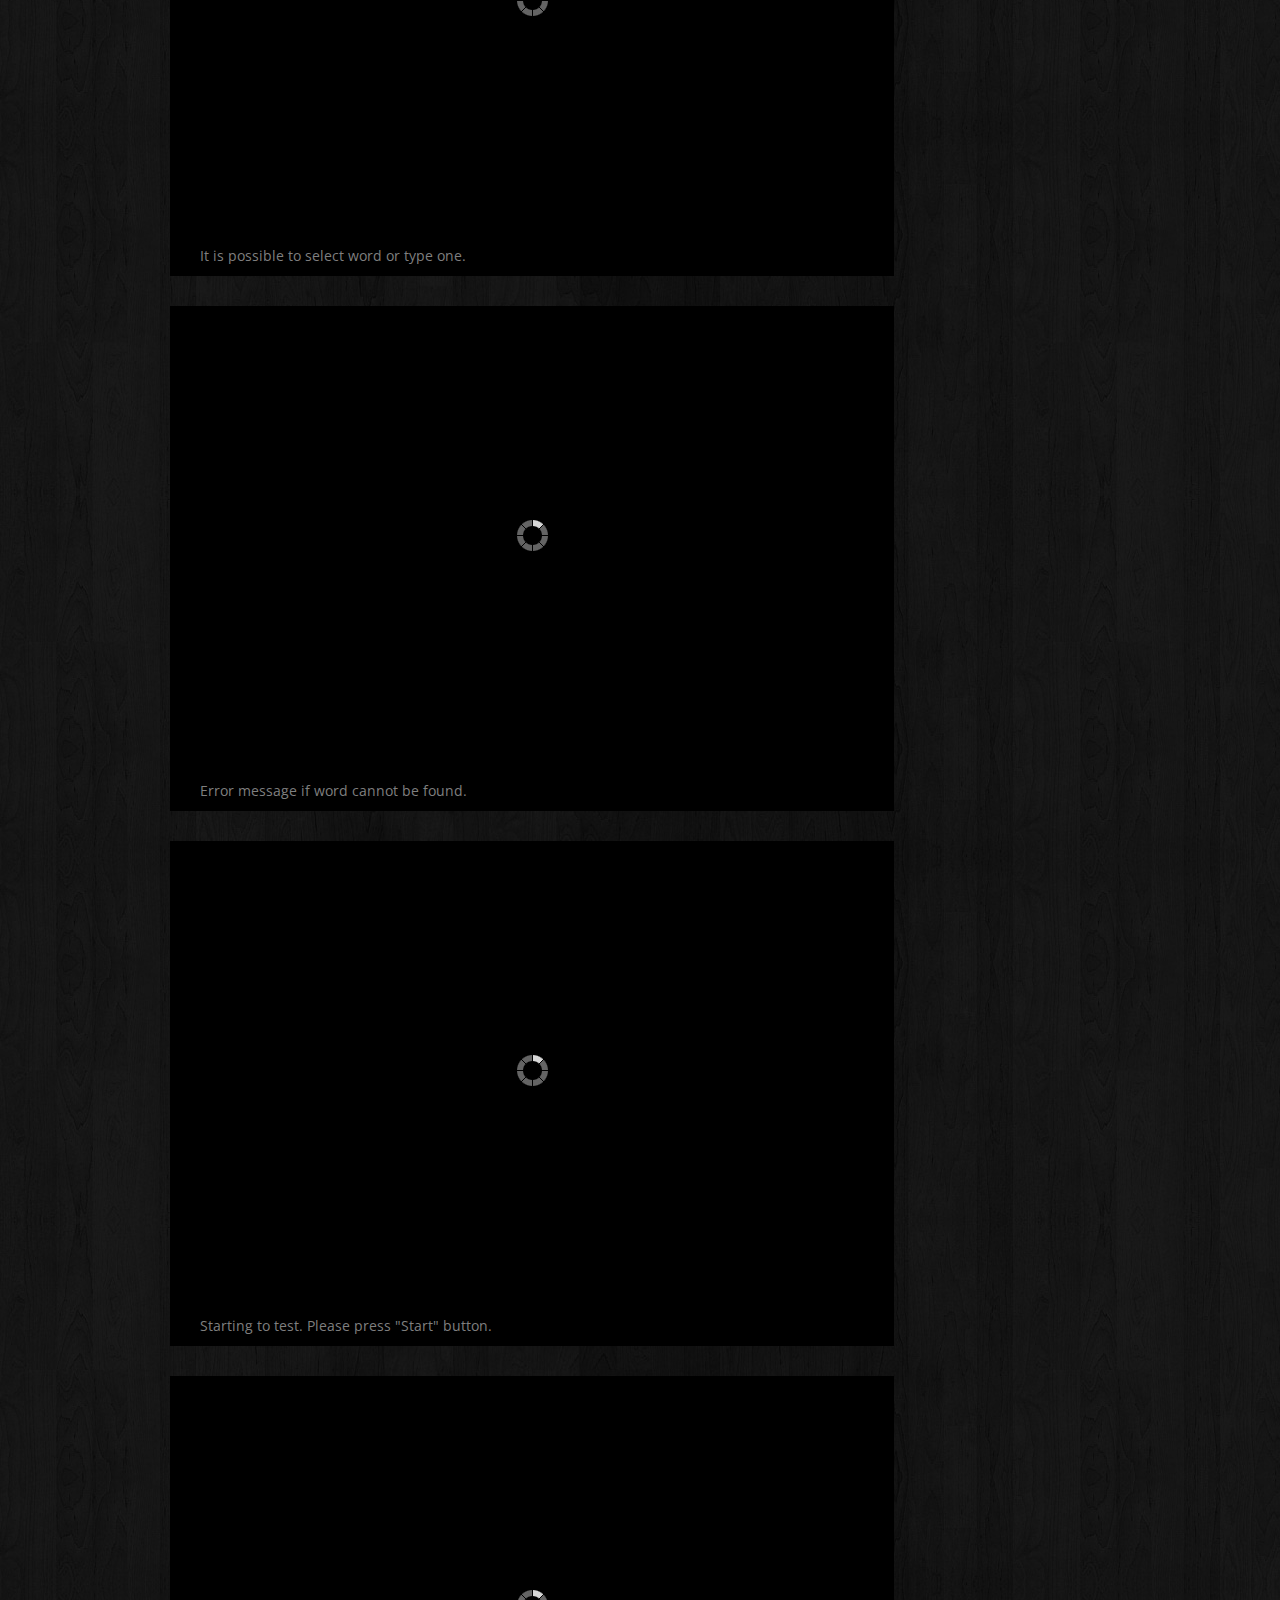
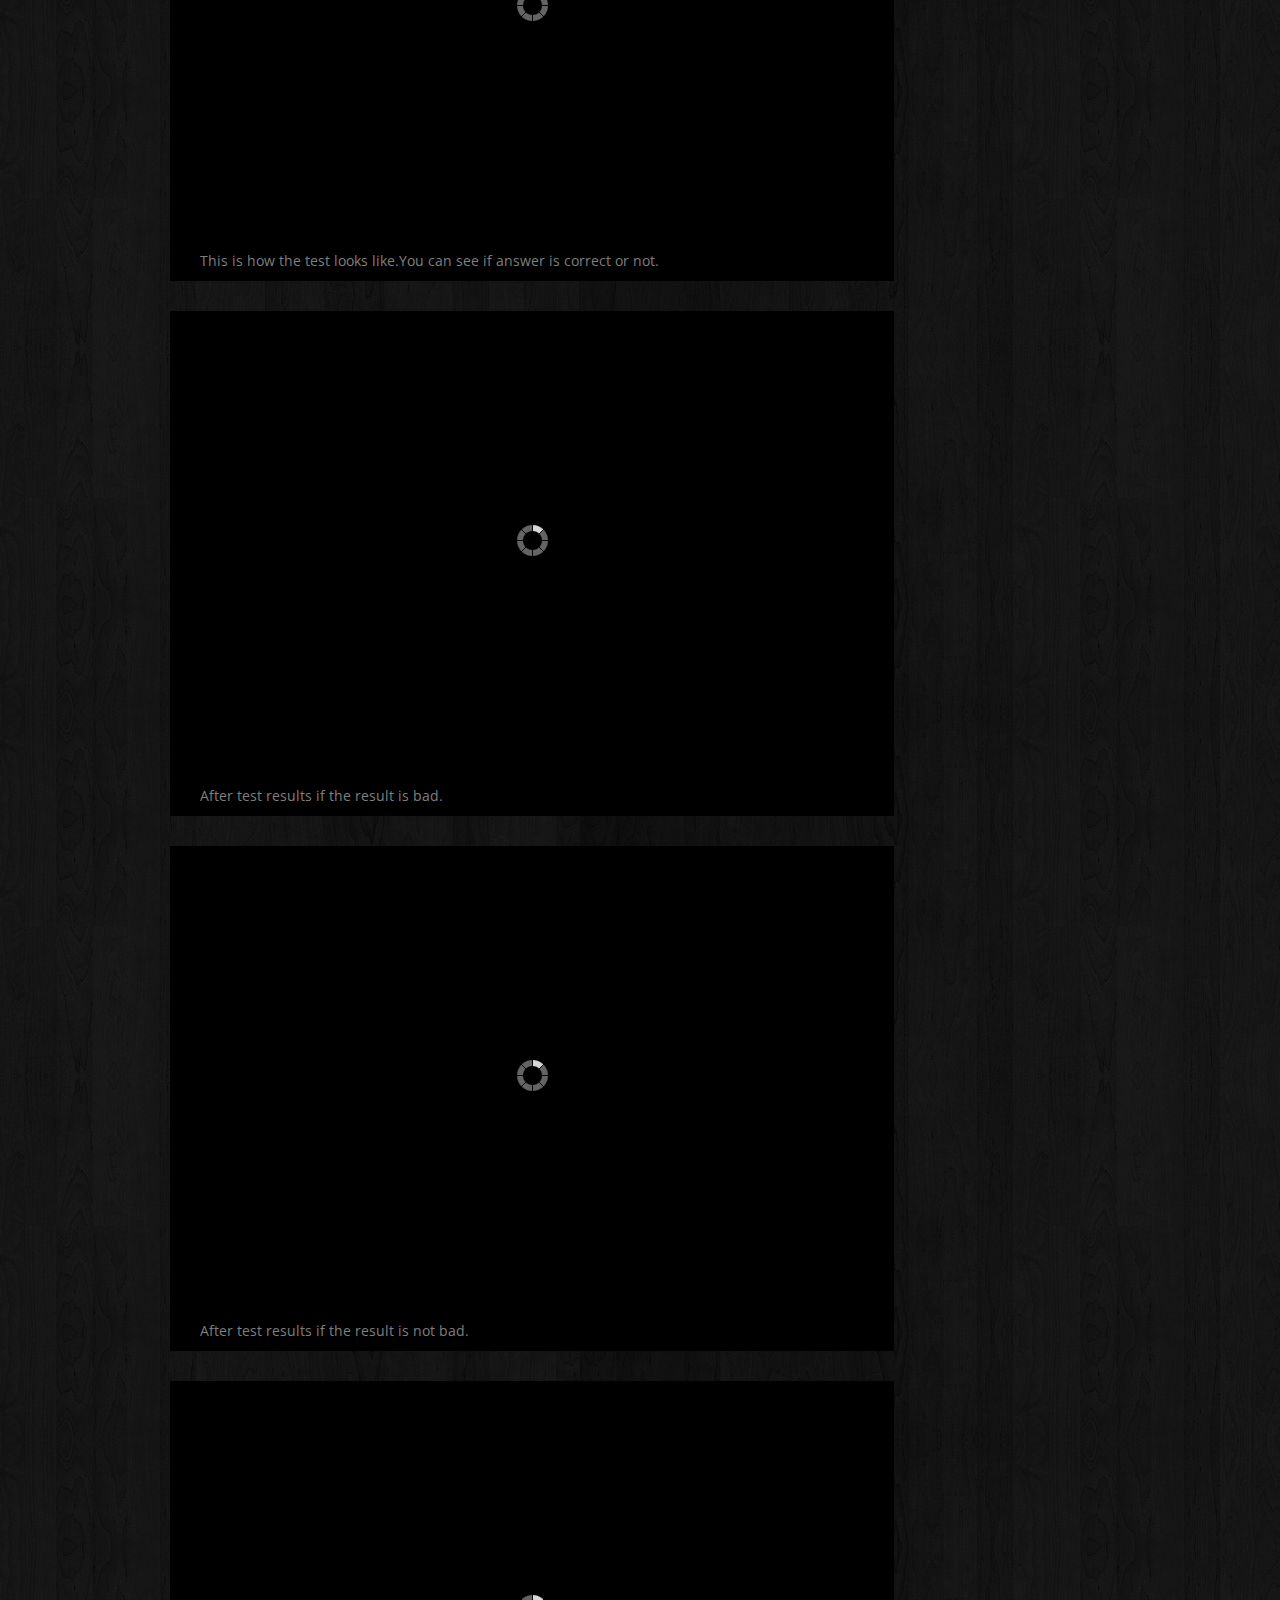
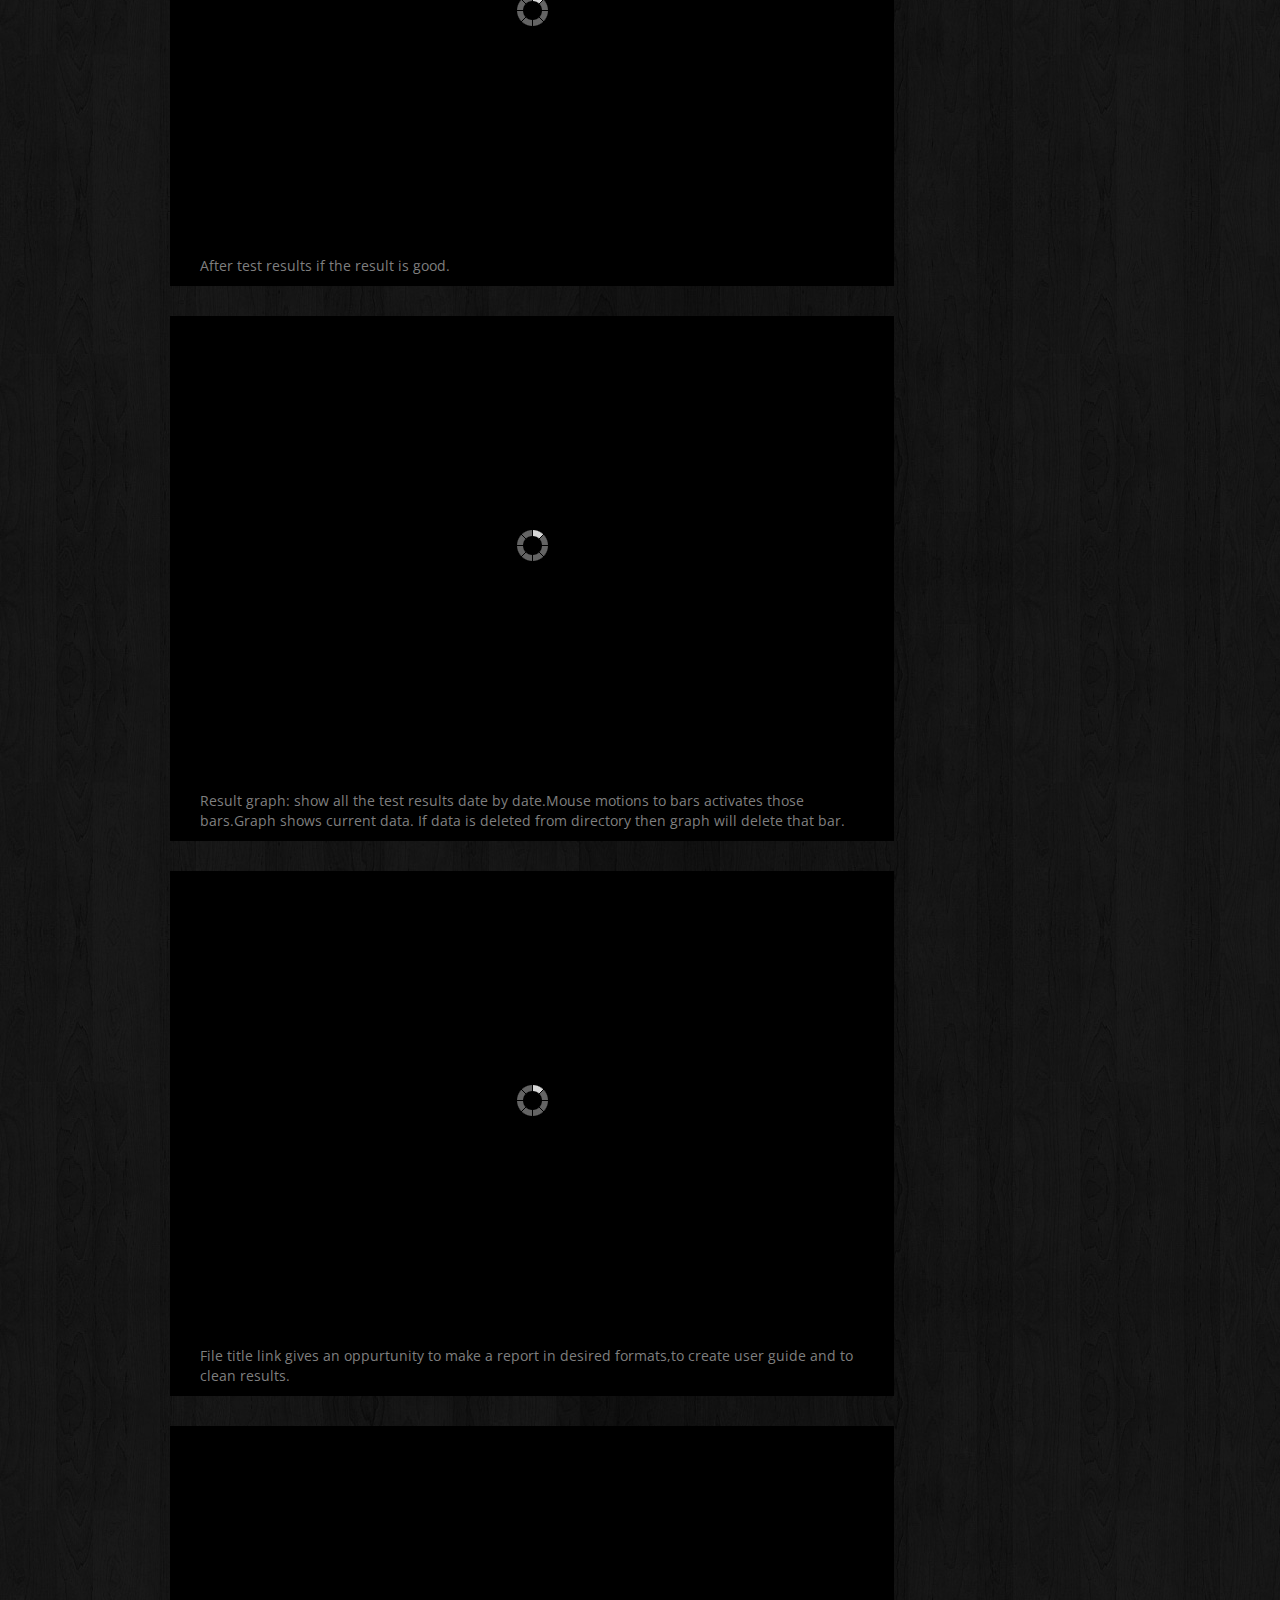
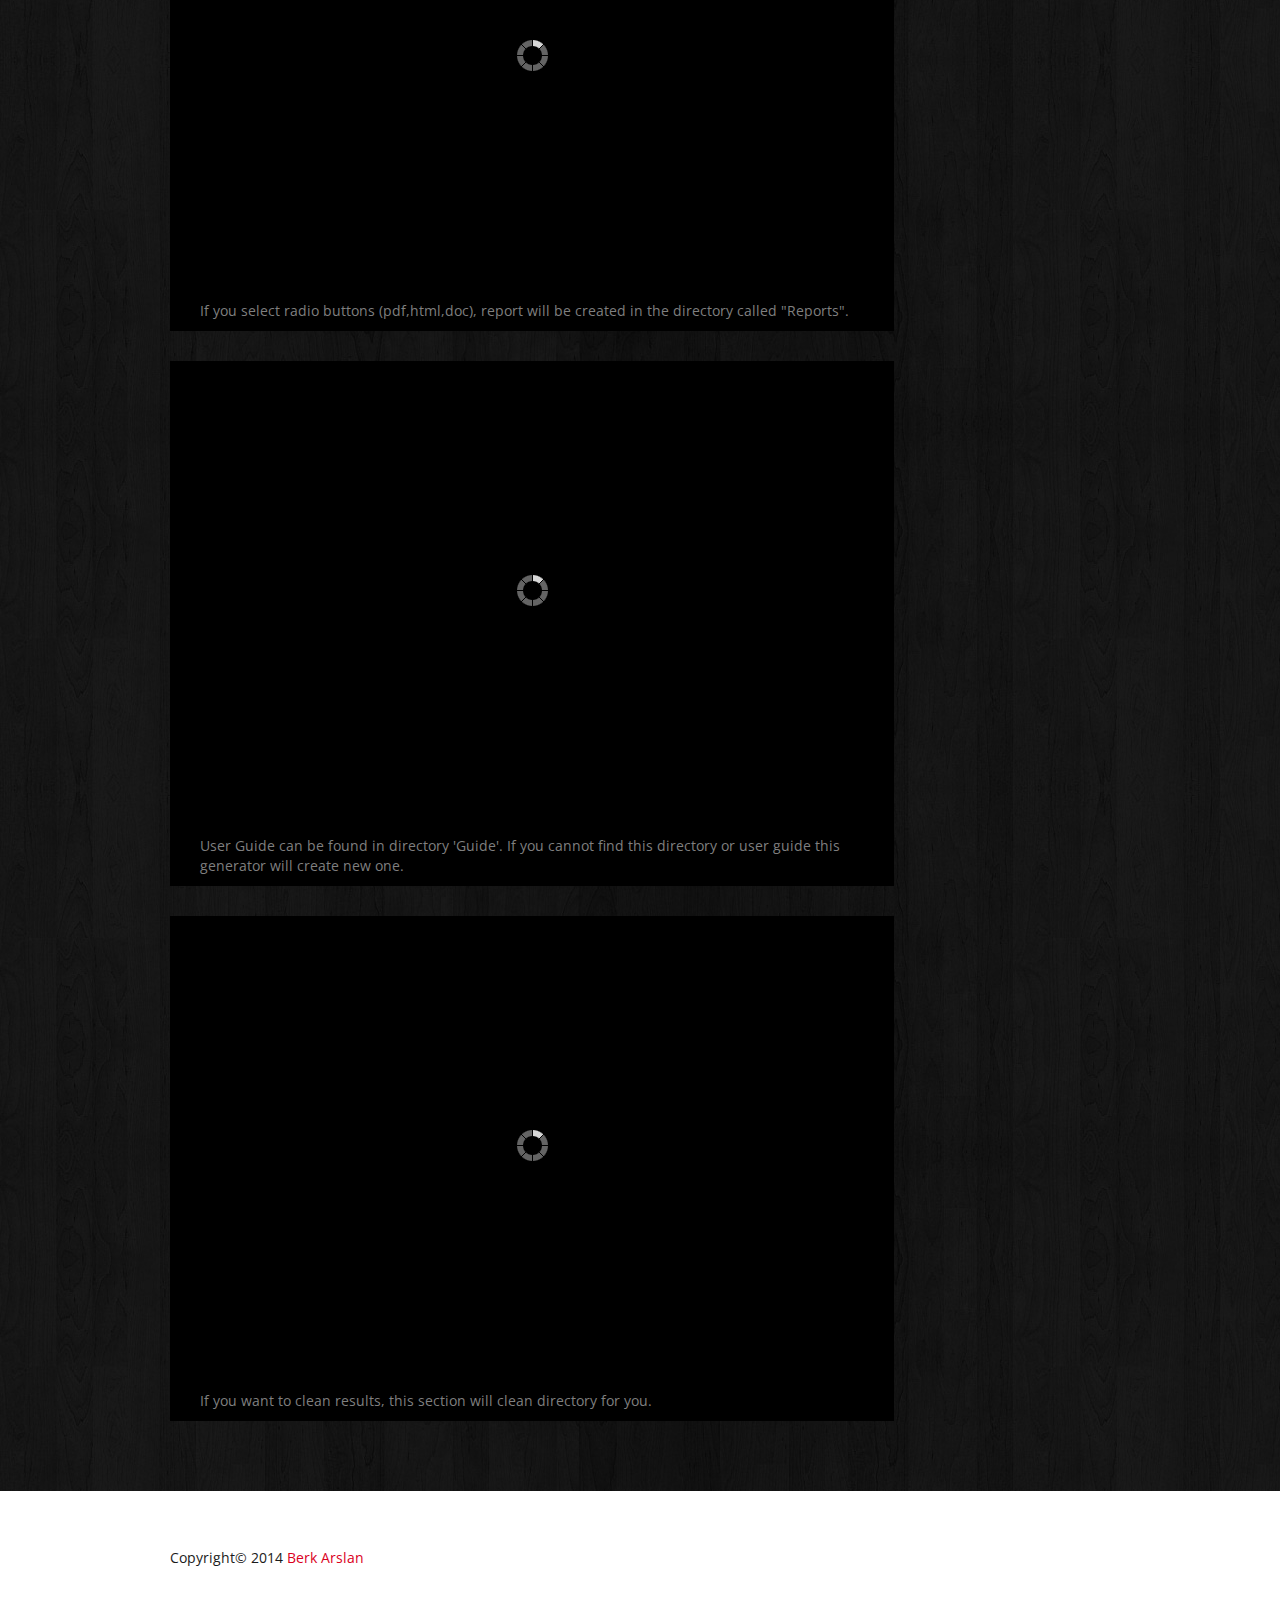
<file: ModernUIApp1/bin/Debug/Reports/html/guide.html>
<!DOCTYPE html>
<html lang="en">

<head>
<title>Report for admin</title>
<meta charset="utf-8">
<link rel="icon" href="img/icon.ico" type="image/x-icon">
<link rel="shortcut icon" href="img/icon.ico" type="image/x-icon" />
<meta name="description" content="This page has been created for admin to see report of success in the tests.">
<meta name="keywords" content="report,test,dictionary,success,course work, semester project">
<meta name="author" content="Berk Arslan">
<link rel="stylesheet" href="css/bootstrap.css" type="text/css" media="screen">
<link rel="stylesheet" href="css/responsive.css" type="text/css" media="screen">
<link rel="stylesheet" href="css/style.css" type="text/css" media="screen">
<link rel="stylesheet" href="css/touchTouch.css" type="text/css" media="screen">
<link rel="stylesheet" href="css/kwicks-slider.css" type="text/css" media="screen">
<link href='http://fonts.googleapis.com/css?family=Open+Sans:400,300' rel='stylesheet' type='text/css'>
<script type="text/javascript" src="js/jquery.js"></script>
<script type="text/javascript" src="js/superfish.js"></script>
<script type="text/javascript" src="js/jquery.flexslider-min.js"></script>
<script type="text/javascript" src="js/jquery.kwicks-1.5.1.js"></script>
<script type="text/javascript" src="js/jquery.easing.1.3.js"></script>
<script type="text/javascript" src="js/touchTouch.jquery.js"></script>
<script type="text/javascript" src="js/preload.js"></script>
<script type="text/javascript" src="js/jvs.js"></script>
</head>
<body>
<div class="spinner"></div>
<header>
<div class="container clearfix">
<div class="row">
<div class="span12">
<div class="navbar navbar_">
<div class="container">
<img  src="img/logor.png" width="220 px" height="150 px" alt="Berk Arslan">
<a class="btn btn-navbar btn-navbar_" data-toggle="collapse" data-target=".nav-collapse_">Menu <span class="icon-bar"></span> </a>
<div class="nav-collapse nav-collapse_  collapse">
<ul class="nav sf-menu">
 <li><a href="index.html">Home</a></li>
 <li ><a href="detail.html">Details</a></li>
 <li class="active"><a href="guide.html">Guide</a></li>
 <li><a href="contact.html">Contact</a></li>
</ul></div></div></div></div></div></div></header> 
<div class="bg-content">
<div id="content"><div class="ic">Dictionary</div>
<div class="container">
 <div class="row">
  <article class="span12">
  <h3>User Guide</h3></article>
 <div class="clear"></div>
<ul class="thumbnails thumbnails-1 list-services">
<li class="span4c">
<div class="thumbnail thumbnail-1"> <img  src="img/user_guide/1.png" alt="" width="720" height="450">
<section>Main window:Login or Register.</section></div></li>
<li class="span4c">
<div class="thumbnail thumbnail-1"> <img  src="img/user_guide/2.png" alt="" width="720" height="450">
<section>Only english characters can be used.</section></div></li>
<li class="span4c">
<div class="thumbnail thumbnail-1"> <img  src="img/user_guide/3.png" alt="" width="720" height="450">
<section>Registration Form.All informations have to be provided.</section></div></li>
<li class="span4c">
<div class="thumbnail thumbnail-1"> <img  src="img/user_guide/13.png" alt="" width="720" height="450">
<section>Settings: You can choose template and color.</section></div></li>
<li class="span4c">
<div class="thumbnail thumbnail-1"> <img  src="img/user_guide/4.png" alt="" width="720" height="450">
<section>Dictionary translates words from english to russian.</section></div></li>
<li class="span4c">
<div class="thumbnail thumbnail-1"> <img  src="img/user_guide/5.png" alt="" width="720" height="450">
<section>It is possible to select word or type one.</section></div></li>
<li class="span4c">
<div class="thumbnail thumbnail-1"> <img  src="img/user_guide/6.png" alt="" width="720" height="450">
<section>Error message if word cannot be found.</section></div></li>
<li class="span4c">
<div class="thumbnail thumbnail-1"> <img  src="img/user_guide/7.png" alt="" width="720" height="450">
<section>Starting to test. Please press "Start" button. </section></div></li>
<li class="span4c">
<div class="thumbnail thumbnail-1"> <img  src="img/user_guide/8.png" alt="" width="720" height="450">
<section>This is how the test looks like.You can see if answer is correct or not. </section></div></li>
<li class="span4c">
<div class="thumbnail thumbnail-1"> <img  src="img/user_guide/10.png" alt="" width="720" height="450">
<section>After test results if the result is bad.</section></div></li>
<li class="span4c">
<div class="thumbnail thumbnail-1"> <img  src="img/user_guide/9.png" alt="" width="720" height="450">
<section>After test results if the result is not bad.</section></div></li>
<li class="span4c">
<div class="thumbnail thumbnail-1"> <img  src="img/user_guide/11.png" alt="" width="720" height="450">
<section>After test results if the result is good.</section></div></li>
<li class="span4c">
<div class="thumbnail thumbnail-1"> <img  src="img/user_guide/12.png" alt="" width="720" height="450">
<section>Result graph: show all the test results date by date.Mouse motions to bars activates those bars.Graph shows current data. If data is deleted from directory then graph will delete that bar.</section></div></li>
<li class="span4c">
<div class="thumbnail thumbnail-1"> <img  src="img/user_guide/14.png" alt="" width="720" height="450">
<section>File title link gives an oppurtunity to make a report in desired formats,to create user guide and to clean results.</section></div></li>
<li class="span4c">
<div class="thumbnail thumbnail-1"> <img  src="img/user_guide/15.png" alt="" width="720" height="450">
<section>If you select radio buttons (pdf,html,doc), report will be created in the directory called "Reports".</section></div></li>
<li class="span4c">
<div class="thumbnail thumbnail-1"> <img  src="img/user_guide/16.png" alt="" width="720" height="450">
<section>User Guide can be found in directory 'Guide'. If you cannot find this directory or user guide this generator will create new one.</section></div></li>
<li class="span4c">
<div class="thumbnail thumbnail-1"> <img  src="img/user_guide/17.png" alt="" width="720" height="450">
<section>If you want to clean results, this section will clean directory for you.</section></div></li>
</ul></div></div></div></div>
 </div></div></div></div>
<footer>
 <div class="container clearfix">
 <div class="privacy pull-left">Copyright© 2014 <a href="#" target="_blank" rel="nofollow">Berk Arslan</a> </div></div></footer>
<script type="text/javascript" src="js/bootstrap.js"></script>
</body></html>
</file>
<file: ModernUIApp1/bin/Debug/Reports/html/css/style.css>
@import url(http://fonts.googleapis.com/css?family=Dorsa);
@charset "utf-8";
/* CSS Document */
a[href^="tel:"] {
  color: inherit;
  text-decoration: none;
}
.color-1 {
  color: #efedef;
}
.img-indent {
  margin: 0px 30px 0 0;
  float: left;
}
.img-indent1 {
  margin: 1px 29px 16px 0;
  float: left;
}
.wrapper {
  width: 100%;
  overflow: hidden;
}
.center {
  text-align: center;
}
.spinner {
  position: fixed;
  left: 0px;
  top: 0px;
  width: 100%;
  height: 100%;
  z-index: 9999;
  background: url(../img/spinner.gif) 50% 50% no-repeat #000000;
}
.preloader {
  background: url(../img/loader.gif) center center no-repeat;
}
.clear {
  clear: both;
  line-height: 0;
  font-size: 0;
  overflow: hidden;
  height: 0;
  width: 100%;
}
.m-top {
  margin-top: -7px;
}
.overflow.extra {
  overflow: visible;
}
.left-0 {
  margin-left: 0 !important;
}
.overflow {
  overflow: hidden;
}
.inner-1 {
  padding-right: 30px;
}
/*------ header ------- */
header {
  padding: 30px 0 29px;
  z-index: 50;
}
/* navbar */
.navbar_ {
  margin: 0;
  position: relative;
}
.navbar_ .navbar-inner_ {
  padding: 0;
  margin: 0;
  border: none;
  min-height: inherit;
  filter: progid:DXImageTransform.Microsoft.gradient(enabled = false);
}
/*nav*/
.navbar_ .container {
  position: relative;
}
.nav-collapse_ {
  padding: 0;
  z-index: 10;
  float: right;
}
.nav-collapse_ .nav li {
  margin: 0;
  padding: 0;
  position: relative;
  zoom: 1;
}
.nav-collapse_ .nav > li {
  -webkit-box-shadow: none;
  -moz-box-shadow: none;
  box-shadow: none;
  background: none;
  margin-left: 22px;
}
.nav-collapse_ .nav li a {
  text-shadow: none;
  text-decoration: none;
  -webkit-transition: all 0.3s ease-in-out;
  -moz-transition: all 0.3s ease-in-out;
  -o-transition: all 0.3s ease-in-out;
  transition: all 0.3s ease-in-out;
  -webkit-box-shadow: none;
  -moz-box-shadow: none;
  box-shadow: none;
  text-transform: none;
  font-family: 'Open Sans', sans-serif;
  font-size: 20px;
  line-height: 22px;
  text-align: center;
  font-weight: 300;
  color: #1a1a1a;
}
.nav-collapse_ .nav > li > a {
  margin: 0;
  padding: 30px 0 32px;
  display: block;
  background: none;
  position: relative;
  z-index: 20;
  width: 84px;
  -webkit-border-radius: 44px;
  -moz-border-radius: 44px;
  border-radius: 44px;
}
.nav-collapse_ .nav > li > a .sf-sub-indicator {
  position: absolute;
  width: 9px;
  height: 6px;
  background: url(../img/indicator1.png) no-repeat 0 0;
  left: 50%;
  bottom: 21px;
  margin-left: -5px;
  -webkit-box-shadow: none;
  -moz-box-shadow: none;
  box-shadow: none;
  -webkit-border-radius: none;
  -moz-border-radius: none;
  border-radius: none;
}
.nav-collapse_ .nav > li.sfHover > a,
.nav-collapse_ .nav > li.sfHover > a:hover,
.nav-collapse_ .nav > li > a:hover,
.nav-collapse_ .nav > li.active > a,
.nav-collapse_ .nav > li.active > a:hover {
  background:#db001e;
  color: #ffffff;
  -webkit-box-shadow: none;
  -moz-box-shadow: none;
  box-shadow: none;
}
.nav-collapse_ .nav > li.sfHover > a .sf-sub-indicator,
.nav-collapse_ .nav > li.active > a .sf-sub-indicator {
  background-position: 0 bottom;
}
.sub-menu > a {
  position: relative;
}
.nav-collapse_ .nav ul {
  position: absolute;
  display: none;
  width: 120px;
  left: -18px;
  top: 115px;
  list-style: none;
  zoom: 1;
  z-index: 9;
  background: #ffffff;
  padding: 12px 0;
  margin: 0;
}
.nav-collapse_ .nav ul li {
  text-align: center;
}
.nav-collapse_ .nav ul li a {
  padding: 4px 0;
  display: block;
  background: none;
}
.nav-collapse_ .nav > li > ul li > a:hover,
.nav-collapse_ .nav > li > ul li.sfHover > a {
  text-decoration: none;
  color: #ffffff;
  background: #db001e;
}
.nav-collapse_ .nav ul .sf-sub-indicator {
  display: none;
}
.nav-collapse_ .nav ul ul li a {
  color: #ffffff;
}
.nav-collapse_ .nav li ul ul li a:hover {
  text-decoration: none;
  color: #000000;
}
/*------ logo ------- */
.navbar_ .brand_ {
  display: block;
  float: left;
  font-size: 0;
  line-height: 0;
  padding: 12px 0 0 4px;
  margin: 0;
}
.navbar_ .brand_ h1 {
  font-size: 0;
  line-height: 0;
}
/*------ h1, h2, h3, h4, h5, h6 ------- */
h1,
h2,
h3,
h4,
h5,
h6 {
  text-transform: none;
  color: #ffffff;
  font-family: 'Open Sans', sans-serif;
  font-weight: 300;
  letter-spacing: -1px;
}
h1 {
  font-size: 70px;
  line-height: 74px;
}
header h1 {
  padding: 0;
  margin: 0;
}
h2 {
  font-size: 50px;
  line-height: 52px;
}
h3 {
  font-size: 30px;
  line-height: 34px;
  margin: 32px 0 15px;
  font-weight: normal;
}
.content-extra h3 {
  margin: 42px 0 25px;
}
h4 {
  font-size: 48px;
  line-height: 50px;
  margin: 21px 0 20px;
}
h5 {
  font-size: 18px;
  color: #939393;
  font-weight: 600;
  letter-spacing: -1px;
}
p {
  padding-bottom: 25px;
  margin: 0;
}
/*--- header end ------*/
/*------ content ------- */
#content {
  position: relative;
  padding: 0 0 40px;
}
.bg-content {
  background: url(../img/bg-content.jpg) 50% 50%;
}
.block-slogan {
  overflow: hidden;
  padding-bottom: 44px;
}
.block-slogan h2:first-letter {
  color: #db001e;
  font-weight: normal;
}
.block-slogan h2 {
  float: left;
  margin: 0;
  padding-right: 50px;
  line-height: 35px;
}
.block-slogan p {
  border-left: 1px solid #454545;
  padding: 0 0 0 26px;
}
.block-slogan div {
  overflow: hidden;
}
.row-1 {
  background: #000000;
  border-top: 1px solid #2d2d2d;
  border-bottom: 1px solid #2d2d2d;
  padding-bottom: 14px;
}
.ic {
  border:0;
  float:right;
  background:#fff;
  color:#db001e;
  width:50%;
  line-height:10px;
  font-size:10px;
  margin:-220% 0 0 0;
  overflow:hidden;
  padding:0
}
/*------ thumbnails-1 ------- */
.thumbnails-1 {
  margin: 0;
  list-style: outside none;
}
.thumbnails-1 > li {
  margin-bottom: 40px;
}
.thumbnails-1 .thumbnail-1 {
  border: none;
  -webkit-border-radius: 0;
  -moz-border-radius: 0;
  border-radius: 0;
  -webkit-box-shadow: none;
  -moz-box-shadow: none;
  box-shadow: none;
  padding: 0;
  line-height: 20px;
}

.thumbnails-1 .thumbnail-1 section {
  padding-top: 25px;

}
.thumbnails-1 .thumbnail-1 section strong {
  color: #ffffff;
  font-weight: normal;
}
.border-horiz {
  background: url(../img/border-horiz.gif) repeat-x 0 0;
  height: 2px;
  margin: 16px 0 0;
}
.border-horiz.extra {
  margin-bottom: 10px;
}
.txt-1 {
  color: #ffffff;
  padding: 3px 0 10px;
}
/*------ list-services ------- */
.list-services .thumbnail-1 {
  background: #000000;
  padding: 10px;
}
.list-services a {
  margin-bottom: 10px;
  display: inline-block;
}
.list-services p {
  padding-bottom: 20px;
}
.list-services section {
  padding: 0 20px;
}
.list-services li {
  margin-bottom: 30px;
}
.quote-1 {
  border: medium none;
  color: #7f7f7f;
  display: block;
  margin: 0;
  padding: 0;
  position: relative;
}
.badge {
  font-size: 41px;
  line-height: 44px;
  width: 67px;
  text-shadow: 1px 1px #e8eaea;
  text-align: center;
  -webkit-border-radius: 36px;
  -moz-border-radius: 36px;
  border-radius: 36px;
  background: #d1cfd0;
  -webkit-box-shadow: 1px 1px #dddcde;
  -moz-box-shadow: 1px 1px #dddcde;
  box-shadow: 1px 1px #dddcde;
  float: left;
  margin-right: 18px;
  color: #1a1a1a;
  padding: 11px 0;
  border-right: 1px solid #eaedee;
  border-bottom: 1px solid #eaedee;
}
/*------ lists ------- */
/*------ list ------- */
.list.extra {
  width: 100%;
  margin: 0;
  float: none;
  padding-top: 5px;
}
.list.extra2 {
  width: 170px;
  padding-top: 5px;
}
.list-pad {
  padding-right: 28px;
}
.list {
  list-style: none outside;
  padding-top: 14px;
  float: left;
  width: 106px;
  margin: 0;
}
.list li {
  background: url(../img/marker-1.png) no-repeat 0 7px;
  padding-left: 10px;
  padding-bottom: 10px;
}
.list li.last {
  padding-bottom: 0;
}
.list.extra1 a,
.list.extra2 a {
  color: #7f7f7f;
}
.list.extra1 a:hover,
.list.extra2 a:hover {
  color: #db001e;
}
.list li a {
  color: #db001e;
  display: inline-block;
}
.list li a:hover {
  text-decoration: none;
  color: #ffffff;
}
/*----------- list-photo--------------*/
.list-photo {
  list-style: none outside;
  margin: 0;
  overflow: hidden;
  margin-left: -30px;
}
.list-photo li {
  float: left;
  margin: 0 0 30px 30px;
}
/*----------- .portfolio --------------*/
.portfolio {
  list-style: none outside;
  margin: 0;
}
.portfolio li {
  float: left;
  margin: 0 0 30px 30px;
}
.magnifier {
  opacity: 1;
  position: relative;
  height: auto;
  display: block;
  -webkit-transition: all 0.3s ease;
  -moz-transition: all 0.3s ease;
  -o-transition: all 0.3s ease;
  transition: all 0.3s ease;
}
.magnifier:hover {
  opacity: 0.7;
}
.magnifier:after {
  content: '';
  display: block;
  width: 100%;
  height: 100%;
  position: absolute;
  opacity: 0;
  left: 0;
  top: 0;
  background: url('../img/magnifier.png') center center no-repeat #000000;
  -webkit-transition: all 0.3s ease;
  -moz-transition: all 0.3s ease;
  -o-transition: all 0.3s ease;
  transition: all 0.3s ease;
}
.magnifier:hover:after {
  opacity: 0.6;
}
/*----------- .list-blog --------------*/
.list-blog {
  list-style: none outside;
  margin: 0;
}
.list-blog li {
  background: url(../img/border-horiz.gif) repeat-x 0 bottom;
  padding-bottom: 40px;
  margin-top: 32px;
}
.list-blog li.last {
  background: none;
}
.list-blog h3 {
  margin-bottom: 6px;
  margin-top: 0;
}
.list-blog img {
  margin: 21px 0 24px;
}
.date-1 {
  float: left;
  border-right: 1px solid #7f7f7f;
  line-height: 18px;
  padding-right: 8px;
}
.name-author {
  float: left;
  line-height: 18px;
  padding-left: 8px;
}
.name-author a {
  text-decoration: underline;
}
.comments {
  float: right;
  line-height: 18px;
  text-decoration: underline;
}
/*----------- search --------------*/
/* search-form */
#search {
  margin: 0;
  padding: 10px 0 0;
  overflow: hidden;
}
#search input {
  background: #ffffff;
  border: none;
  -webkit-box-shadow: none;
  -moz-box-shadow: none;
  box-shadow: none;
  line-height: 21px !important;
  width: 260px;
  float: left;
  margin: 0px 10px 0 0;
  padding: 4px 12px 5px;
  font-size: 14px;
  height: 30px;
  -webkit-border-radius: 0;
  -moz-border-radius: 0;
  border-radius: 0;
  -webkit-box-sizing: border-box;
  -moz-box-sizing: border-box;
  box-sizing: border-box;
}
#search input:focus {
  -webkit-box-shadow: none;
  -moz-box-shadow: none;
  box-shadow: none;
}
#search a {
  float: left;
}
/***** map *****/
.map {
  margin: 0 0 25px;
  padding-top: 10px;
  line-height: 0;
}
.map iframe {
  border: none;
  width: 100%;
  height: 370px;
}
/*------ mail & address------- */
.address-1 {
  overflow: hidden;
}
.address-1 strong {
  color: #7f7f7f;
  display: block;
  font-weight: normal;
}
.address-1 span {
  display: inline-block;
  width: 80px;
  color: #ffffff;
}
.mail-1 {
  text-decoration: underline;
  color: #db001e;
}
.mail-1:hover {
  text-decoration: none;
}
.mail-2 {
  text-align: right;
}
.mail-2 a {
  color: #3c3c3c;
}
.mail-2 a:hover {
  text-decoration: underline;
}
/***** contact form *****/
#contact-form {
  position: relative;
  vertical-align: top;
  z-index: 1;
  margin: 0 0 20px;
  padding-top: 10px;
}
#contact-form fieldset {
  border: none;
  padding: 0;
  width: 100%;
  overflow: hidden;
}
#contact-form label {
  display: inline-block;
  min-height: 40px;
  position: relative;
  margin: 0;
}
#contact-form .message {
  min-height: 343px;
  width: 100%;
}
#contact-form input,
#contact-form textarea {
  font-family: 'Open Sans', sans-serif;
  padding: 4px 18px 5px;
  margin: 0;
  font-size: 14px;
  line-height: 21px !important;
  color: #7f7f7f;
  background: #ffffff;
  outline: none;
  width: 370px;
  border: none;
  -webkit-box-shadow: none;
  -moz-box-shadow: none;
  box-shadow: none;
  -webkit-border-radius: 0;
  -moz-border-radius: 0;
  border-radius: 0;
  -webkit-box-sizing: border-box;
  -moz-box-sizing: border-box;
  box-sizing: border-box;
}
#contact-form input {
  height: 30px;
}
#contact-form input:focus,
#contact-form textarea:focus {
  -webkit-box-shadow: none;
  -moz-box-shadow: none;
  box-shadow: none;
}
#contact-form .area .error {
  float: none;
}
#contact-form textarea {
  width: 100%;
  height: 323px;
  resize: none;
  overflow: auto;
}
#contact-form .success {
  display: none;
  margin-bottom: 20px;
  color: #000000;
  font-size: 14px;
  line-height: 16px;
  position: relative;
  background: #ffffff;
  padding: 12px 14px;
  text-transform: none;
}
#contact-form .error,
#contact-form .empty {
  color: #db001e;
  font-size: 11px;
  line-height: 1.27em;
  display: none;
  overflow: hidden;
  margin-bottom: 5px;
  padding: 2px 4px 6px 4px;
  text-transform: none;
}
.buttons-wrapper {
  position: relative;
}
.buttons-wrapper a {
  margin-right: 10px;
  cursor: pointer;
}
.buttons-wrapper a:hover {
  text-decoration: none;
}
/*----------- buttons & links--------------*/
.btn-1 {
  color: #ffffff;
  background: #db001e;
  padding: 5px 14px;
  -webkit-border-radius: 0;
  -moz-border-radius: 0;
  border-radius: 0;
  text-shadow: none;
  border: none;
  -webkit-box-shadow: none;
  -moz-box-shadow: none;
  box-shadow: none;
  -webkit-transition: all 0.3s ease;
  -moz-transition: all 0.3s ease;
  -o-transition: all 0.3s ease;
  transition: all 0.3s ease;
}
.btn-1:hover {
  color: #1a1a1a;
  -webkit-transition: all 0.3s ease;
  -moz-transition: all 0.3s ease;
  -o-transition: all 0.3s ease;
  transition: all 0.3s ease;
  text-decoration: none;
  background: #ffffff;
}
/* policy */.policy {
  position: relative;
  margin-top: -3px;
}
.policy strong {
  display: block;
  color: #ffffff;
  line-height: 16px;
  padding-bottom: 9px;
}
.policy p {
  color: #7f7f7f;
  padding-bottom: 21px;
}
/* block-404 */.block-404 {
  background: #ffffff;
  margin: 40px 0 30px;
  overflow: hidden;
}
.block-404 .img-404 {
  float: none;
  width: 100%;
}
.box-404 {
  padding: 42px 10px 0;
  overflow: hidden;
}
.box-404 h2 {
  color: #db001e;
  font-size: 80px;
  line-height: 84px;
  font-weight: normal;
  margin: 0;
}
.box-404 h3 {
  color: #000000;
  margin: 0 0 21px;
}
.box-404 p {
  padding-bottom: 25px;
}
/* search-form 404 */#form-search {
  overflow: hidden;
  position: relative;
}
#form-search input {
  background: #e5e5e5;
  border-top: 1px solid #c3c3c3;
  border-right: 1px solid #d9d9d9;
  border-left: 1px solid #d9d9d9;
  border-bottom: none;
  -webkit-box-shadow: none;
  -moz-box-shadow: none;
  box-shadow: none;
  line-height: 21px !important;
  width: 84%;
  font-size: 14px;
  margin: 0 10px 0 0;
  padding: 4px 12px 5px;
  height: 30px;
  -webkit-border-radius: 0;
  -moz-border-radius: 0;
  border-radius: 0;
  -webkit-box-sizing: border-box;
  -moz-box-sizing: border-box;
  box-sizing: border-box;
  float: left;
}
#form-search input:focus {
  -webkit-box-shadow: none;
  -moz-box-shadow: none;
  box-shadow: none;
}
#form-search a {
  float: left;
}
/*--- content end ------*/
/*------ footer ------- */
footer {
  padding: 51px 0 40px;
}
.privacy {
  color: #1a1a1a;
  padding-top: 6px;
}
.privacy a {
  color: #db001e;
}
.list-social {
  list-style: none outside none;
  overflow: hidden;
  margin: 0;
}
.list-social a {
  width: 30px;
  height: 30px;
  -webkit-transition: all 0.2s linear;
  -moz-transition: all 0.2s linear;
  -o-transition: all 0.2s linear;
  transition: all 0.2s linear;
  background-position: 0 0;
  background-repeat: no-repeat;
}
.list-social a.icon-1 {
  background-image: url(../img/soc-icon-1.png);
}
.list-social a.icon-2 {
  background-image: url(../img/soc-icon-2.png);
}
.list-social a.icon-3 {
  background-image: url(../img/soc-icon-3.png);
}
.list-social a.icon-4 {
  background-image: url(../img/soc-icon-4.png);
}
.list-social a.icon-5 {
  background-image: url(../img/soc-icon-5.png);
}
.list-social li {
  float: left;
  margin-left: 5px;
}
.list-social a:hover {
  background-position: 0 bottom;
}
/*--- footer end ------*/
@media (min-width: 1300px) {
  .box-404 {
    overflow: hidden;
  }
  .block-404 .img-404 {
    width: 770px;
    height: 393px;
    float: left;
  }
  #search input {
    width: 286px;
  }
  #form-search input {
    width: 216px;
  }
  .box-404 {
    padding: 42px 50px 0;
  }
  .address-1 strong {
    float: left;
    width: 154px;
  }
  .list-photo li.last {
    margin-right: 0;
  }
  .overflow.extra {
    overflow: hidden;
  }
}
@media (max-width: 1299px) and (min-width: 979px) {
  .overflow.extra {
    overflow: visible;
  }
}
@media (max-width: 1300px) {
  #search input {
    width: 200px;
  }
}
@media (max-width: 979px) {
  #search input {
    width: 127px;
  }
  .block-404 .img-404 {
    margin-left: 0;
  }
  .img-indent1 img {
    width: 100%;
  }
  #contact-form label {
    display: block;
  }
  #contact-form input,
  #contact-form textarea {
    width: 100%;
  }
  .inner-1 {
    padding: 0;
  }
  .block-slogan h2 {
    padding-right: 30px;
  }
}
@media (min-width: 768px) and (max-width: 979px) {
  .navbar_ .btn {
    display: none !important;
  }
  /* navbar */
  .navbar_ {
    margin: 0;
    position: relative;
  }
  .navbar_ .navbar-inner_ {
    padding: 0;
    margin: 0;
    border: none;
    min-height: inherit;
    filter: progid:DXImageTransform.Microsoft.gradient(enabled = false);
  }
  /*nav*/
  .navbar_ .container {
    position: relative;
  }
  .nav-collapse_ {
    height: auto !important;
    overflow: visible !important;
    clear: none !important;
  }
  .nav-collapse_ .nav > li {
    float: left !important;
    margin-left: 10px;
  }
  .portfolio {
    margin-left: -10px;
  }
  .portfolio li {
    margin-left: 30px;
    width: 45%;
  }
  .portfolio li img {
    width: 100%;
  }
  .img-indent {
    float: none;
    margin: 0 0 18px 0;
  }
  .img-indent img {
    width: 100%;
  }
  #contact-form input,
  #contact-form textarea {
    width: 100%;
  }
  #form-search input {
    width: 74%;
  }
}
@media (max-width: 767px) {
  body {
    padding: 0;
  }
  /* navbar */
  .nav-collapse_ {
    padding-top: 0px;
    padding-right: 0;
  }
  .navbar_ .nav-collapse_ {
    position: absolute;
    left: auto;
    top: 105px;
    right: 0;
  }
  .navbar_ .btn {
    display: inline-block;
    float: right;
    background:#C00;
    padding: 18px 0 20px;
    text-decoration: none;
    margin: 0;
    font-size: 20px;
    line-height: 24px;
    text-shadow: none;
    color: #ffffff;
    -webkit-box-shadow: none;
    -moz-box-shadow: none;
    box-shadow: none;
    border: none;
    -webkit-border-radius: 30px;
    -moz-border-radius: 30px;
    border-radius: 30px;
    width: 63px;
    text-align: center;
    font-weight: normal;
    position: relative;
  }
  .navbar_ .btn:hover {
    background: #181818;
    color: #ffffff;
  }
  .navbar_ .btn .icon-bar {
    position: absolute;
    width: 9px;
    height: 6px;
    background: url(../img/indicator.png) no-repeat 0 0;
    left: 50%;
    bottom: 12px;
    margin-left: -5px;
    -webkit-box-shadow: none;
    -moz-box-shadow: none;
    box-shadow: none;
    -webkit-border-radius: none;
    -moz-border-radius: none;
    border-radius: none;
  }
  .nav-collapse_ .nav {
    position: relative;
    zoom: 1;
    z-index: 999;
    width: 113px;
    background: #ffffff;
    padding: 12px 0;
    margin: 0;
    -webkit-border-radius: 0;
    -moz-border-radius: 0;
    border-radius: 0;
  }
  .nav-collapse_ .nav li {
    background: none;
    margin: 0;
    padding: 0;
    display: block;
    width: 100%;
    text-align: center;
  }
  .nav-collapse_ .nav li a {
    display: block;
    font-weight: normal;
    padding: 0;
    -webkit-border-radius: 0;
    -moz-border-radius: 0;
    border-radius: 0;
    width: 100%;
    padding: 8px 0;
    font-weight: normal;
  }
  .nav-collapse_ .nav > li.sfHover,
  .nav-collapse_ .nav > li:hover,
  .nav-collapse_ .nav > li.active,
  .nav-collapse_ .nav > li.active {
    background: none;
  }
  .nav-collapse_ .nav > li.sfHover > a,
  .nav-collapse_ .nav > li.sfHover > a:hover,
  .nav-collapse_ .nav > li > a:hover,
  .nav-collapse_ .nav > li.active > a,
  .nav-collapse_ .nav > li.active > a:hover {
    text-decoration: none;
    color: #ffffff;
    background:
  }
  .sub-menu > a {
    position: relative;
    display: block;
  }
  .nav-collapse_ .nav ul {
    position: relative;
    display: none;
    width: 100%;
    list-style: none;
    zoom: 1;
    z-index: 9;
    background: #ffffff;
    padding: 0;
    margin: 0;
    left: 0;
    top: 0;
  }
  .nav-collapse_ .nav ul li a {
    display: block;
    font-size: 16px;
    padding: 4px 0;
  }
  .nav-collapse_ .nav ul li a:hover {
    background: #575757 !important;
  }
  .row {
    padding: 0 20px;
  }
  footer {
    padding-left: 20px;
    padding-right: 20px;
  }
  .bg-glow {
    background: none;
  }
  .thumbnail-1 > img {
    width: 100%;
  }
  #form-search input {
    width: 70%;
  }
  .portfolio {
    margin-left: -30px;
  }
  .portfolio li {
    float: left;
    margin-left: 30px;
    width: 44%;
  }
  .portfolio li img {
    width: 100%;
  }
  #search input {
    width: 66%;
  }
  .thumbnails-1 .thumbnail-1 img {
    width: 100%;
  }
  .thumbnails-1 {
    margin-left: -20px;
  }
  .thumbnails-1 li {
    float: left;
    width: 45%;
    margin-left: 20px;
  }
}
@media (max-width: 640px) {
  .block-slogan h2 {
    float: none;
    margin-bottom: 16px;
    padding: 0;
  }
  .block-slogan p {
    border: none;
    padding-left: 0;
  }
  .portfolio li {
    float: left;
    margin-left: 30px;
    width: 43%;
  }
  .portfolio li img {
    width: 100%;
  }
}
@media (max-width: 600px) {
  .thumbnails-1 .thumbnail-1 img {
    width: 100%;
  }
  .thumbnails-1 {
    margin-left: 0px;
  }
  .thumbnails-1 li {
    float: none;
    width: 100%;
    margin-left: 0px;
  }
  .img-indent {
    float: none;
    margin: 0 0 16px 0;
  }
  .img-indent img {
    width: 100%;
  }
}
@media (max-width: 480px) {
  .list-social {
    float: none !important;
  }
  .privacy {
    float: none !important;
    padding-left: 10px;
  }
  .portfolio {
    margin: 0;
  }
  .portfolio li img {
    width: 100%;
  }
  .portfolio li {
    float: none;
    margin: 0 0 20px 0;
    width: 100%;
  }
  #form-search input {
    width: 100%;
  }
  #search input {
    width: 66%;
  }
  #form-search input {
    width: 66%;
  }
  footer {
    padding: 31px 0;
  }
  #contact-form textarea {
    height: 280px;
  }
  #contact-form .message {
    min-height: 290px;
  }
}
@media (max-width: 320px) {
  .brand_ a img {
    width: 190px;
    height: auto;
  }
  .list-photo {
    margin: 0;
  }
  .list-photo li {
    float: none;
    margin: 0 0 30px 0;
  }
  .list-photo li img {
    width: 100%;
  }
  #search input {
    width: 61%;
  }
  .img-indent1 {
    float: none;
    margin: 1px 0 16px;
  }
  .overflow.extra {
    overflow: visible;
  }
  #form-search input {
    width: 57%;
  }
}
.clearfix {
  *zoom: 1;
}
.clearfix:before,
.clearfix:after {
  display: table;
  content: "";
  line-height: 0;
}
.clearfix:after {
  clear: both;
}
.hide-text {
  font: 0/0 a;
  color: transparent;
  text-shadow: none;
  background-color: transparent;
  border: 0;
}
.input-block-level {
  display: block;
  width: 100%;
  min-height: 30px;
  -webkit-box-sizing: border-box;
  -moz-box-sizing: border-box;
  box-sizing: border-box;
}
</file>
<file: ModernUIApp1/bin/Debug/Reports/html/css/touchTouch.css>
/* The gallery overlay */

#galleryOverlay{
	width:100%;
	height:100%;
	position:fixed;
	top:0;
	left:0;
	opacity:0;
	z-index:100000;
	background-color:#222;
	background-color:rgba(0,0,0,0.8);
	overflow:hidden;
	display:none;
	
	-moz-transition:opacity 1s ease;
	-webkit-transition:opacity 1s ease;
	transition:opacity 1s ease;
}

/* This class will trigger the animation */

#galleryOverlay.visible{
	opacity:1;
}

#gallerySlider{
	height:100%;
	
	left:0;
	top:0;
	
	width:100%;
	white-space: nowrap;
	position:absolute;
	
	-moz-transition:left 0.4s ease;
	-webkit-transition:left 0.4s ease;
	transition:left 0.4s ease;
}

#gallerySlider .placeholder{
	background: url(../img/loader.gif) no-repeat center center;
	height: 100%;
	line-height: 1px;
	text-align: center;
	width:100%;
	display:inline-block;
}

/* The before element moves the
 * image halfway from the top */

#gallerySlider .placeholder:before{
	content: "";
	display: inline-block;
	height: 50%;
	width: 1px;
	margin-right:-1px;
}

#gallerySlider .placeholder img{
	display: inline-block;
	max-height: 100%;
	max-width: 100%;
	vertical-align: middle;
}

#gallerySlider.rightSpring{
	-moz-animation: rightSpring 0.3s;
	-webkit-animation: rightSpring 0.3s;
}

#gallerySlider.leftSpring{
	-moz-animation: leftSpring 0.3s;
	-webkit-animation: leftSpring 0.3s;
}

/* Firefox Keyframe Animations */

@-moz-keyframes rightSpring{
	0%{		margin-left:0px;}
	50%{	margin-left:-30px;}
	100%{	margin-left:0px;}
}

@-moz-keyframes leftSpring{
	0%{		margin-left:0px;}
	50%{	margin-left:30px;}
	100%{	margin-left:0px;}
}

/* Safari and Chrome Keyframe Animations */

@-webkit-keyframes rightSpring{
	0%{		margin-left:0px;}
	50%{	margin-left:-30px;}
	100%{	margin-left:0px;}
}

@-webkit-keyframes leftSpring{
	0%{		margin-left:0px;}
	50%{	margin-left:30px;}
	100%{	margin-left:0px;}
}

/* Arrows */

#prevArrow,#nextArrow{
	border:none;
	text-decoration:none;
	background:url('../img/arrows.png') no-repeat;
	opacity:0.5;
	cursor:pointer;
	position:absolute;
	width:43px;
	height:58px;
	
	top:50%;
	margin-top:-29px;
	
	-moz-transition:opacity 0.2s ease;
	-webkit-transition:opacity 0.2s ease;
	transition:opacity 0.2s ease;
}

#prevArrow:hover, #nextArrow:hover{
	opacity:1;
}

#prevArrow{
	background-position:left top;
	left:40px;
}

#nextArrow{
	background-position:right top;
	right:40px;
}
</file>
<file: ModernUIApp1/bin/Debug/Reports/html/css/kwicks-slider.css>
@charset "utf-8";
/* CSS Document */

/* FlexSlider Necessary Styles
*********************************/

.flex-container a,
.flexslider a,
.flex-container a:active,
.flexslider a:active,
.flex-container a:focus,
.flexslider a:focus  {outline: none;}
.slides,
.flex-control-nav,
.flex-direction-nav {margin: 0; padding: 0; list-style: none;}

.flex-direction-nav {z-index:8;position:relative}

/* FlexSlider Necessary Styles
*********************************/
.flexslider {margin: 40px 0 55px; padding: 0;background:#000;}
.flexslider .slides > li {display: none; -webkit-backface-visibility: hidden;} /* Hide the slides before the JS is loaded. Avoids image jumping */
.flexslider .slides img {max-width: 100%; display: block;}
.flex-pauseplay span {text-transform: capitalize;}

/* Clearfix for the .slides element */
.slides:after {content: "."; display: block; clear: both; visibility: hidden; line-height: 0; height: 0;}
html[xmlns] .slides {display: block;}
* html .slides {height: 1%;}

/* No JavaScript Fallback */
/* If you are not using another script, such as Modernizr, make sure you
 * include js that eliminates this class on page load */
.no-js .slides > li:first-child {display: block;}
/* Clearfix for the .slides element */
.slides:after {
	content: ".";
	display: block;
	clear: both;
	visibility: hidden;
	line-height: 0;
	height: 0;
}
html[xmlns] .slides {
	display: block;
}
* html .slides {
	height: 1%;
}
/* No JavaScript Fallback */
/* If you are not using another script, such as Modernizr, make sure you
 * include js that eliminates this class on page load */
.no-js .slides > li:first-child {
	display: block;
}
.flexslider, .flex-container {
	position: relative;	

}

.flexslider { zoom: 1;}
.flexslider .slides {zoom: 1;}
.flexslider .slides > li {position: relative;}
/* Suggested container for "Slide" animation setups. Can replace this with your own, if you wish */
.flex-container {zoom: 1; position: relative;}

.flexslider .slides > li {	
	width:20%;
	overflow:hidden;
	position:relative;
	
}
.flexslider .slides > li .flex-caption {
	font-family: 'Dorsa', sans-serif;
	color:#fff;
	font-size:60px;
	line-height:50px;
	position:absolute;
	top:10%;
	left:50%;
	margin:-50px 0 0 -10px;
	opacity:1;
	-webkit-transition: all 0.3s ease;
	-moz-transition: all 0.3s ease;
	-o-transition: all 0.3s ease;
	transition: all 0.3s ease;
}
.flexslider .slides > li.active .flex-caption {
	opacity:1;
}
.flexslider .slides {
	margin:0;
	list-style: none outside none;
}
.flexslider .slides > li{
	opacity:0.6;
}
.flexslider .slides > li.active {
	opacity:1;
}
.flexslider .slides img {
	display: block;
	max-width: 770px;
}
.flexslider .hover-img {
	position:absolute;
	top:0.6;
	left:0;
	opacity:1;
}
/* Caption style */
	.flex-caption {
}
#responsiveFlag {
	display:block;
}


@media handheld, only screen and (min-width:1300px) {
	.flexslider .slides > li {
		display:block;	
	}	
	#responsiveFlag{display:block;}
}

 @media only screen and (max-width: 1299px) {
.flexslider .slides > li {
	opacity:1
}	 
 .flexslider .slides img {
max-width: 100%;width:100%
}
 .flex-control-nav {
display:none;
}
 .flex-direction-nav {
position: absolute;
left: 0;
top: 50%;
width:100%;
overflow:hidden;
margin:-27px 0 0 0;
list-style: none outside none;
}
 .flex-direction-nav li {
float:left;
width:50%;
height:100%;
text-align:right;font-size:0;
line-height:0;overflow:hidden
}
 .flex-direction-nav li:first-child {
text-align:left
}
 .flex-direction-nav a {
display:inline-block;
font-size:0;
line-height:0;
text-indent:-1000px;
overflow:hidden;
width:55px;
height:55px;
vertical-align:middle;
}
 .flex-direction-nav a:hover {
text-decoration:none;
}
 .flex-direction-nav a.flex-next {
text-align:right;
background:url(../img/next.png) no-repeat 50% 50% #181818
}
 .flex-direction-nav a.flex-prev {
text-align:left;
background:url(../img/prev.png) no-repeat 50% 50% #181818
}
.flex-direction-nav a:hover{background-color:#e85356}


 #responsiveFlag {
font-size:0;
line-height:0;
display:inline;
}
}

@media only screen and (max-width: 420px) {
 .flex-direction-nav {
margin-top:-20px
}
 .flex-direction-nav a {
width:40px;
height:40px
}
}
 @media (max-width: 320px) {
 .flex-direction-nav {
margin-top:-15px
}
 .flex-direction-nav a {
width:30px;
height:30px
}
}
</file>
<file: ModernUIApp1/bin/Debug/Guide/css/style.css>
@import url(http://fonts.googleapis.com/css?family=Dorsa);
@charset "utf-8";
/* CSS Document */
a[href^="tel:"] {
  color: inherit;
  text-decoration: none;
}
.color-1 {
  color: #efedef;
}
.img-indent {
  margin: 0px 30px 0 0;
  float: left;
}
.img-indent1 {
  margin: 1px 29px 16px 0;
  float: left;
}
.wrapper {
  width: 100%;
  overflow: hidden;
}
.center {
  text-align: center;
}
.spinner {
  position: fixed;
  left: 0px;
  top: 0px;
  width: 100%;
  height: 100%;
  z-index: 9999;
  background: url(../img/spinner.gif) 50% 50% no-repeat #000000;
}
.preloader {
  background: url(../img/loader.gif) center center no-repeat;
}
.clear {
  clear: both;
  line-height: 0;
  font-size: 0;
  overflow: hidden;
  height: 0;
  width: 100%;
}
.m-top {
  margin-top: -7px;
}
.overflow.extra {
  overflow: visible;
}
.left-0 {
  margin-left: 0 !important;
}
.overflow {
  overflow: hidden;
}
.inner-1 {
  padding-right: 30px;
}
/*------ header ------- */
header {
  padding: 30px 0 29px;
  z-index: 50;
}
/* navbar */
.navbar_ {
  margin: 0;
  position: relative;
}
.navbar_ .navbar-inner_ {
  padding: 0;
  margin: 0;
  border: none;
  min-height: inherit;
  filter: progid:DXImageTransform.Microsoft.gradient(enabled = false);
}
/*nav*/
.navbar_ .container {
  position: relative;
}
.nav-collapse_ {
  padding: 0;
  z-index: 10;
  float: right;
}
.nav-collapse_ .nav li {
  margin: 0;
  padding: 0;
  position: relative;
  zoom: 1;
}
.nav-collapse_ .nav > li {
  -webkit-box-shadow: none;
  -moz-box-shadow: none;
  box-shadow: none;
  background: none;
  margin-left: 22px;
}
.nav-collapse_ .nav li a {
  text-shadow: none;
  text-decoration: none;
  -webkit-transition: all 0.3s ease-in-out;
  -moz-transition: all 0.3s ease-in-out;
  -o-transition: all 0.3s ease-in-out;
  transition: all 0.3s ease-in-out;
  -webkit-box-shadow: none;
  -moz-box-shadow: none;
  box-shadow: none;
  text-transform: none;
  font-family: 'Open Sans', sans-serif;
  font-size: 20px;
  line-height: 22px;
  text-align: center;
  font-weight: 300;
  color: #1a1a1a;
}
.nav-collapse_ .nav > li > a {
  margin: 0;
  padding: 30px 0 32px;
  display: block;
  background: none;
  position: relative;
  z-index: 20;
  width: 84px;
  -webkit-border-radius: 44px;
  -moz-border-radius: 44px;
  border-radius: 44px;
}
.nav-collapse_ .nav > li > a .sf-sub-indicator {
  position: absolute;
  width: 9px;
  height: 6px;
  background: url(../img/indicator1.png) no-repeat 0 0;
  left: 50%;
  bottom: 21px;
  margin-left: -5px;
  -webkit-box-shadow: none;
  -moz-box-shadow: none;
  box-shadow: none;
  -webkit-border-radius: none;
  -moz-border-radius: none;
  border-radius: none;
}
.nav-collapse_ .nav > li.sfHover > a,
.nav-collapse_ .nav > li.sfHover > a:hover,
.nav-collapse_ .nav > li > a:hover,
.nav-collapse_ .nav > li.active > a,
.nav-collapse_ .nav > li.active > a:hover {
  background:#db001e;
  color: #ffffff;
  -webkit-box-shadow: none;
  -moz-box-shadow: none;
  box-shadow: none;
}
.nav-collapse_ .nav > li.sfHover > a .sf-sub-indicator,
.nav-collapse_ .nav > li.active > a .sf-sub-indicator {
  background-position: 0 bottom;
}
.sub-menu > a {
  position: relative;
}
.nav-collapse_ .nav ul {
  position: absolute;
  display: none;
  width: 120px;
  left: -18px;
  top: 115px;
  list-style: none;
  zoom: 1;
  z-index: 9;
  background: #ffffff;
  padding: 12px 0;
  margin: 0;
}
.nav-collapse_ .nav ul li {
  text-align: center;
}
.nav-collapse_ .nav ul li a {
  padding: 4px 0;
  display: block;
  background: none;
}
.nav-collapse_ .nav > li > ul li > a:hover,
.nav-collapse_ .nav > li > ul li.sfHover > a {
  text-decoration: none;
  color: #ffffff;
  background: #db001e;
}
.nav-collapse_ .nav ul .sf-sub-indicator {
  display: none;
}
.nav-collapse_ .nav ul ul li a {
  color: #ffffff;
}
.nav-collapse_ .nav li ul ul li a:hover {
  text-decoration: none;
  color: #000000;
}
/*------ logo ------- */
.navbar_ .brand_ {
  display: block;
  float: left;
  font-size: 0;
  line-height: 0;
  padding: 12px 0 0 4px;
  margin: 0;
}
.navbar_ .brand_ h1 {
  font-size: 0;
  line-height: 0;
}
/*------ h1, h2, h3, h4, h5, h6 ------- */
h1,
h2,
h3,
h4,
h5,
h6 {
  text-transform: none;
  color: #ffffff;
  font-family: 'Open Sans', sans-serif;
  font-weight: 300;
  letter-spacing: -1px;
}
h1 {
  font-size: 70px;
  line-height: 74px;
}
header h1 {
  padding: 0;
  margin: 0;
}
h2 {
  font-size: 50px;
  line-height: 52px;
}
h3 {
  font-size: 30px;
  line-height: 34px;
  margin: 32px 0 15px;
  font-weight: normal;
}
.content-extra h3 {
  margin: 42px 0 25px;
}
h4 {
  font-size: 48px;
  line-height: 50px;
  margin: 21px 0 20px;
}
h5 {
  font-size: 18px;
  color: #939393;
  font-weight: 600;
  letter-spacing: -1px;
}
p {
  padding-bottom: 25px;
  margin: 0;
}
/*--- header end ------*/
/*------ content ------- */
#content {
  position: relative;
  padding: 0 0 40px;
}
.bg-content {
  background: url(../img/bg-content.jpg) 50% 50%;
}
.block-slogan {
  overflow: hidden;
  padding-bottom: 44px;
}
.block-slogan h2:first-letter {
  color: #db001e;
  font-weight: normal;
}
.block-slogan h2 {
  float: left;
  margin: 0;
  padding-right: 50px;
  line-height: 35px;
}
.block-slogan p {
  border-left: 1px solid #454545;
  padding: 0 0 0 26px;
}
.block-slogan div {
  overflow: hidden;
}
.row-1 {
  background: #000000;
  border-top: 1px solid #2d2d2d;
  border-bottom: 1px solid #2d2d2d;
  padding-bottom: 14px;
}
.ic {
  border:0;
  float:right;
  background:#fff;
  color:#db001e;
  width:50%;
  line-height:10px;
  font-size:10px;
  margin:-220% 0 0 0;
  overflow:hidden;
  padding:0
}
/*------ thumbnails-1 ------- */
.thumbnails-1 {
  margin: 0;
  list-style: outside none;
}
.thumbnails-1 > li {
  margin-bottom: 40px;
}
.thumbnails-1 .thumbnail-1 {
  border: none;
  -webkit-border-radius: 0;
  -moz-border-radius: 0;
  border-radius: 0;
  -webkit-box-shadow: none;
  -moz-box-shadow: none;
  box-shadow: none;
  padding: 0;
  line-height: 20px;
}

.thumbnails-1 .thumbnail-1 section {
  padding-top: 25px;

}
.thumbnails-1 .thumbnail-1 section strong {
  color: #ffffff;
  font-weight: normal;
}
.border-horiz {
  background: url(../img/border-horiz.gif) repeat-x 0 0;
  height: 2px;
  margin: 16px 0 0;
}
.border-horiz.extra {
  margin-bottom: 10px;
}
.txt-1 {
  color: #ffffff;
  padding: 3px 0 10px;
}
/*------ list-services ------- */
.list-services .thumbnail-1 {
  background: #000000;
  padding: 10px;
}
.list-services a {
  margin-bottom: 10px;
  display: inline-block;
}
.list-services p {
  padding-bottom: 20px;
}
.list-services section {
  padding: 0 20px;
}
.list-services li {
  margin-bottom: 30px;
}
.quote-1 {
  border: medium none;
  color: #7f7f7f;
  display: block;
  margin: 0;
  padding: 0;
  position: relative;
}
.badge {
  font-size: 41px;
  line-height: 44px;
  width: 67px;
  text-shadow: 1px 1px #e8eaea;
  text-align: center;
  -webkit-border-radius: 36px;
  -moz-border-radius: 36px;
  border-radius: 36px;
  background: #d1cfd0;
  -webkit-box-shadow: 1px 1px #dddcde;
  -moz-box-shadow: 1px 1px #dddcde;
  box-shadow: 1px 1px #dddcde;
  float: left;
  margin-right: 18px;
  color: #1a1a1a;
  padding: 11px 0;
  border-right: 1px solid #eaedee;
  border-bottom: 1px solid #eaedee;
}
/*------ lists ------- */
/*------ list ------- */
.list.extra {
  width: 100%;
  margin: 0;
  float: none;
  padding-top: 5px;
}
.list.extra2 {
  width: 170px;
  padding-top: 5px;
}
.list-pad {
  padding-right: 28px;
}
.list {
  list-style: none outside;
  padding-top: 14px;
  float: left;
  width: 106px;
  margin: 0;
}
.list li {
  background: url(../img/marker-1.png) no-repeat 0 7px;
  padding-left: 10px;
  padding-bottom: 10px;
}
.list li.last {
  padding-bottom: 0;
}
.list.extra1 a,
.list.extra2 a {
  color: #7f7f7f;
}
.list.extra1 a:hover,
.list.extra2 a:hover {
  color: #db001e;
}
.list li a {
  color: #db001e;
  display: inline-block;
}
.list li a:hover {
  text-decoration: none;
  color: #ffffff;
}
/*----------- list-photo--------------*/
.list-photo {
  list-style: none outside;
  margin: 0;
  overflow: hidden;
  margin-left: -30px;
}
.list-photo li {
  float: left;
  margin: 0 0 30px 30px;
}
/*----------- .portfolio --------------*/
.portfolio {
  list-style: none outside;
  margin: 0;
}
.portfolio li {
  float: left;
  margin: 0 0 30px 30px;
}
.magnifier {
  opacity: 1;
  position: relative;
  height: auto;
  display: block;
  -webkit-transition: all 0.3s ease;
  -moz-transition: all 0.3s ease;
  -o-transition: all 0.3s ease;
  transition: all 0.3s ease;
}
.magnifier:hover {
  opacity: 0.7;
}
.magnifier:after {
  content: '';
  display: block;
  width: 100%;
  height: 100%;
  position: absolute;
  opacity: 0;
  left: 0;
  top: 0;
  background: url('../img/magnifier.png') center center no-repeat #000000;
  -webkit-transition: all 0.3s ease;
  -moz-transition: all 0.3s ease;
  -o-transition: all 0.3s ease;
  transition: all 0.3s ease;
}
.magnifier:hover:after {
  opacity: 0.6;
}
/*----------- .list-blog --------------*/
.list-blog {
  list-style: none outside;
  margin: 0;
}
.list-blog li {
  background: url(../img/border-horiz.gif) repeat-x 0 bottom;
  padding-bottom: 40px;
  margin-top: 32px;
}
.list-blog li.last {
  background: none;
}
.list-blog h3 {
  margin-bottom: 6px;
  margin-top: 0;
}
.list-blog img {
  margin: 21px 0 24px;
}
.date-1 {
  float: left;
  border-right: 1px solid #7f7f7f;
  line-height: 18px;
  padding-right: 8px;
}
.name-author {
  float: left;
  line-height: 18px;
  padding-left: 8px;
}
.name-author a {
  text-decoration: underline;
}
.comments {
  float: right;
  line-height: 18px;
  text-decoration: underline;
}
/*----------- search --------------*/
/* search-form */
#search {
  margin: 0;
  padding: 10px 0 0;
  overflow: hidden;
}
#search input {
  background: #ffffff;
  border: none;
  -webkit-box-shadow: none;
  -moz-box-shadow: none;
  box-shadow: none;
  line-height: 21px !important;
  width: 260px;
  float: left;
  margin: 0px 10px 0 0;
  padding: 4px 12px 5px;
  font-size: 14px;
  height: 30px;
  -webkit-border-radius: 0;
  -moz-border-radius: 0;
  border-radius: 0;
  -webkit-box-sizing: border-box;
  -moz-box-sizing: border-box;
  box-sizing: border-box;
}
#search input:focus {
  -webkit-box-shadow: none;
  -moz-box-shadow: none;
  box-shadow: none;
}
#search a {
  float: left;
}
/***** map *****/
.map {
  margin: 0 0 25px;
  padding-top: 10px;
  line-height: 0;
}
.map iframe {
  border: none;
  width: 100%;
  height: 370px;
}
/*------ mail & address------- */
.address-1 {
  overflow: hidden;
}
.address-1 strong {
  color: #7f7f7f;
  display: block;
  font-weight: normal;
}
.address-1 span {
  display: inline-block;
  width: 80px;
  color: #ffffff;
}
.mail-1 {
  text-decoration: underline;
  color: #db001e;
}
.mail-1:hover {
  text-decoration: none;
}
.mail-2 {
  text-align: right;
}
.mail-2 a {
  color: #3c3c3c;
}
.mail-2 a:hover {
  text-decoration: underline;
}
/***** contact form *****/
#contact-form {
  position: relative;
  vertical-align: top;
  z-index: 1;
  margin: 0 0 20px;
  padding-top: 10px;
}
#contact-form fieldset {
  border: none;
  padding: 0;
  width: 100%;
  overflow: hidden;
}
#contact-form label {
  display: inline-block;
  min-height: 40px;
  position: relative;
  margin: 0;
}
#contact-form .message {
  min-height: 343px;
  width: 100%;
}
#contact-form input,
#contact-form textarea {
  font-family: 'Open Sans', sans-serif;
  padding: 4px 18px 5px;
  margin: 0;
  font-size: 14px;
  line-height: 21px !important;
  color: #7f7f7f;
  background: #ffffff;
  outline: none;
  width: 370px;
  border: none;
  -webkit-box-shadow: none;
  -moz-box-shadow: none;
  box-shadow: none;
  -webkit-border-radius: 0;
  -moz-border-radius: 0;
  border-radius: 0;
  -webkit-box-sizing: border-box;
  -moz-box-sizing: border-box;
  box-sizing: border-box;
}
#contact-form input {
  height: 30px;
}
#contact-form input:focus,
#contact-form textarea:focus {
  -webkit-box-shadow: none;
  -moz-box-shadow: none;
  box-shadow: none;
}
#contact-form .area .error {
  float: none;
}
#contact-form textarea {
  width: 100%;
  height: 323px;
  resize: none;
  overflow: auto;
}
#contact-form .success {
  display: none;
  margin-bottom: 20px;
  color: #000000;
  font-size: 14px;
  line-height: 16px;
  position: relative;
  background: #ffffff;
  padding: 12px 14px;
  text-transform: none;
}
#contact-form .error,
#contact-form .empty {
  color: #db001e;
  font-size: 11px;
  line-height: 1.27em;
  display: none;
  overflow: hidden;
  margin-bottom: 5px;
  padding: 2px 4px 6px 4px;
  text-transform: none;
}
.buttons-wrapper {
  position: relative;
}
.buttons-wrapper a {
  margin-right: 10px;
  cursor: pointer;
}
.buttons-wrapper a:hover {
  text-decoration: none;
}
/*----------- buttons & links--------------*/
.btn-1 {
  color: #ffffff;
  background: #db001e;
  padding: 5px 14px;
  -webkit-border-radius: 0;
  -moz-border-radius: 0;
  border-radius: 0;
  text-shadow: none;
  border: none;
  -webkit-box-shadow: none;
  -moz-box-shadow: none;
  box-shadow: none;
  -webkit-transition: all 0.3s ease;
  -moz-transition: all 0.3s ease;
  -o-transition: all 0.3s ease;
  transition: all 0.3s ease;
}
.btn-1:hover {
  color: #1a1a1a;
  -webkit-transition: all 0.3s ease;
  -moz-transition: all 0.3s ease;
  -o-transition: all 0.3s ease;
  transition: all 0.3s ease;
  text-decoration: none;
  background: #ffffff;
}
/* policy */.policy {
  position: relative;
  margin-top: -3px;
}
.policy strong {
  display: block;
  color: #ffffff;
  line-height: 16px;
  padding-bottom: 9px;
}
.policy p {
  color: #7f7f7f;
  padding-bottom: 21px;
}
/* block-404 */.block-404 {
  background: #ffffff;
  margin: 40px 0 30px;
  overflow: hidden;
}
.block-404 .img-404 {
  float: none;
  width: 100%;
}
.box-404 {
  padding: 42px 10px 0;
  overflow: hidden;
}
.box-404 h2 {
  color: #db001e;
  font-size: 80px;
  line-height: 84px;
  font-weight: normal;
  margin: 0;
}
.box-404 h3 {
  color: #000000;
  margin: 0 0 21px;
}
.box-404 p {
  padding-bottom: 25px;
}
/* search-form 404 */#form-search {
  overflow: hidden;
  position: relative;
}
#form-search input {
  background: #e5e5e5;
  border-top: 1px solid #c3c3c3;
  border-right: 1px solid #d9d9d9;
  border-left: 1px solid #d9d9d9;
  border-bottom: none;
  -webkit-box-shadow: none;
  -moz-box-shadow: none;
  box-shadow: none;
  line-height: 21px !important;
  width: 84%;
  font-size: 14px;
  margin: 0 10px 0 0;
  padding: 4px 12px 5px;
  height: 30px;
  -webkit-border-radius: 0;
  -moz-border-radius: 0;
  border-radius: 0;
  -webkit-box-sizing: border-box;
  -moz-box-sizing: border-box;
  box-sizing: border-box;
  float: left;
}
#form-search input:focus {
  -webkit-box-shadow: none;
  -moz-box-shadow: none;
  box-shadow: none;
}
#form-search a {
  float: left;
}
/*--- content end ------*/
/*------ footer ------- */
footer {
  padding: 51px 0 40px;
}
.privacy {
  color: #1a1a1a;
  padding-top: 6px;
}
.privacy a {
  color: #db001e;
}
.list-social {
  list-style: none outside none;
  overflow: hidden;
  margin: 0;
}
.list-social a {
  width: 30px;
  height: 30px;
  -webkit-transition: all 0.2s linear;
  -moz-transition: all 0.2s linear;
  -o-transition: all 0.2s linear;
  transition: all 0.2s linear;
  background-position: 0 0;
  background-repeat: no-repeat;
}
.list-social a.icon-1 {
  background-image: url(../img/soc-icon-1.png);
}
.list-social a.icon-2 {
  background-image: url(../img/soc-icon-2.png);
}
.list-social a.icon-3 {
  background-image: url(../img/soc-icon-3.png);
}
.list-social a.icon-4 {
  background-image: url(../img/soc-icon-4.png);
}
.list-social a.icon-5 {
  background-image: url(../img/soc-icon-5.png);
}
.list-social li {
  float: left;
  margin-left: 5px;
}
.list-social a:hover {
  background-position: 0 bottom;
}
/*--- footer end ------*/
@media (min-width: 1300px) {
  .box-404 {
    overflow: hidden;
  }
  .block-404 .img-404 {
    width: 770px;
    height: 393px;
    float: left;
  }
  #search input {
    width: 286px;
  }
  #form-search input {
    width: 216px;
  }
  .box-404 {
    padding: 42px 50px 0;
  }
  .address-1 strong {
    float: left;
    width: 154px;
  }
  .list-photo li.last {
    margin-right: 0;
  }
  .overflow.extra {
    overflow: hidden;
  }
}
@media (max-width: 1299px) and (min-width: 979px) {
  .overflow.extra {
    overflow: visible;
  }
}
@media (max-width: 1300px) {
  #search input {
    width: 200px;
  }
}
@media (max-width: 979px) {
  #search input {
    width: 127px;
  }
  .block-404 .img-404 {
    margin-left: 0;
  }
  .img-indent1 img {
    width: 100%;
  }
  #contact-form label {
    display: block;
  }
  #contact-form input,
  #contact-form textarea {
    width: 100%;
  }
  .inner-1 {
    padding: 0;
  }
  .block-slogan h2 {
    padding-right: 30px;
  }
}
@media (min-width: 768px) and (max-width: 979px) {
  .navbar_ .btn {
    display: none !important;
  }
  /* navbar */
  .navbar_ {
    margin: 0;
    position: relative;
  }
  .navbar_ .navbar-inner_ {
    padding: 0;
    margin: 0;
    border: none;
    min-height: inherit;
    filter: progid:DXImageTransform.Microsoft.gradient(enabled = false);
  }
  /*nav*/
  .navbar_ .container {
    position: relative;
  }
  .nav-collapse_ {
    height: auto !important;
    overflow: visible !important;
    clear: none !important;
  }
  .nav-collapse_ .nav > li {
    float: left !important;
    margin-left: 10px;
  }
  .portfolio {
    margin-left: -10px;
  }
  .portfolio li {
    margin-left: 30px;
    width: 45%;
  }
  .portfolio li img {
    width: 100%;
  }
  .img-indent {
    float: none;
    margin: 0 0 18px 0;
  }
  .img-indent img {
    width: 100%;
  }
  #contact-form input,
  #contact-form textarea {
    width: 100%;
  }
  #form-search input {
    width: 74%;
  }
}
@media (max-width: 767px) {
  body {
    padding: 0;
  }
  /* navbar */
  .nav-collapse_ {
    padding-top: 0px;
    padding-right: 0;
  }
  .navbar_ .nav-collapse_ {
    position: absolute;
    left: auto;
    top: 105px;
    right: 0;
  }
  .navbar_ .btn {
    display: inline-block;
    float: right;
    background:#C00;
    padding: 18px 0 20px;
    text-decoration: none;
    margin: 0;
    font-size: 20px;
    line-height: 24px;
    text-shadow: none;
    color: #ffffff;
    -webkit-box-shadow: none;
    -moz-box-shadow: none;
    box-shadow: none;
    border: none;
    -webkit-border-radius: 30px;
    -moz-border-radius: 30px;
    border-radius: 30px;
    width: 63px;
    text-align: center;
    font-weight: normal;
    position: relative;
  }
  .navbar_ .btn:hover {
    background: #181818;
    color: #ffffff;
  }
  .navbar_ .btn .icon-bar {
    position: absolute;
    width: 9px;
    height: 6px;
    background: url(../img/indicator.png) no-repeat 0 0;
    left: 50%;
    bottom: 12px;
    margin-left: -5px;
    -webkit-box-shadow: none;
    -moz-box-shadow: none;
    box-shadow: none;
    -webkit-border-radius: none;
    -moz-border-radius: none;
    border-radius: none;
  }
  .nav-collapse_ .nav {
    position: relative;
    zoom: 1;
    z-index: 999;
    width: 113px;
    background: #ffffff;
    padding: 12px 0;
    margin: 0;
    -webkit-border-radius: 0;
    -moz-border-radius: 0;
    border-radius: 0;
  }
  .nav-collapse_ .nav li {
    background: none;
    margin: 0;
    padding: 0;
    display: block;
    width: 100%;
    text-align: center;
  }
  .nav-collapse_ .nav li a {
    display: block;
    font-weight: normal;
    padding: 0;
    -webkit-border-radius: 0;
    -moz-border-radius: 0;
    border-radius: 0;
    width: 100%;
    padding: 8px 0;
    font-weight: normal;
  }
  .nav-collapse_ .nav > li.sfHover,
  .nav-collapse_ .nav > li:hover,
  .nav-collapse_ .nav > li.active,
  .nav-collapse_ .nav > li.active {
    background: none;
  }
  .nav-collapse_ .nav > li.sfHover > a,
  .nav-collapse_ .nav > li.sfHover > a:hover,
  .nav-collapse_ .nav > li > a:hover,
  .nav-collapse_ .nav > li.active > a,
  .nav-collapse_ .nav > li.active > a:hover {
    text-decoration: none;
    color: #ffffff;
    background:
  }
  .sub-menu > a {
    position: relative;
    display: block;
  }
  .nav-collapse_ .nav ul {
    position: relative;
    display: none;
    width: 100%;
    list-style: none;
    zoom: 1;
    z-index: 9;
    background: #ffffff;
    padding: 0;
    margin: 0;
    left: 0;
    top: 0;
  }
  .nav-collapse_ .nav ul li a {
    display: block;
    font-size: 16px;
    padding: 4px 0;
  }
  .nav-collapse_ .nav ul li a:hover {
    background: #575757 !important;
  }
  .row {
    padding: 0 20px;
  }
  footer {
    padding-left: 20px;
    padding-right: 20px;
  }
  .bg-glow {
    background: none;
  }
  .thumbnail-1 > img {
    width: 100%;
  }
  #form-search input {
    width: 70%;
  }
  .portfolio {
    margin-left: -30px;
  }
  .portfolio li {
    float: left;
    margin-left: 30px;
    width: 44%;
  }
  .portfolio li img {
    width: 100%;
  }
  #search input {
    width: 66%;
  }
  .thumbnails-1 .thumbnail-1 img {
    width: 100%;
  }
  .thumbnails-1 {
    margin-left: -20px;
  }
  .thumbnails-1 li {
    float: left;
    width: 45%;
    margin-left: 20px;
  }
}
@media (max-width: 640px) {
  .block-slogan h2 {
    float: none;
    margin-bottom: 16px;
    padding: 0;
  }
  .block-slogan p {
    border: none;
    padding-left: 0;
  }
  .portfolio li {
    float: left;
    margin-left: 30px;
    width: 43%;
  }
  .portfolio li img {
    width: 100%;
  }
}
@media (max-width: 600px) {
  .thumbnails-1 .thumbnail-1 img {
    width: 100%;
  }
  .thumbnails-1 {
    margin-left: 0px;
  }
  .thumbnails-1 li {
    float: none;
    width: 100%;
    margin-left: 0px;
  }
  .img-indent {
    float: none;
    margin: 0 0 16px 0;
  }
  .img-indent img {
    width: 100%;
  }
}
@media (max-width: 480px) {
  .list-social {
    float: none !important;
  }
  .privacy {
    float: none !important;
    padding-left: 10px;
  }
  .portfolio {
    margin: 0;
  }
  .portfolio li img {
    width: 100%;
  }
  .portfolio li {
    float: none;
    margin: 0 0 20px 0;
    width: 100%;
  }
  #form-search input {
    width: 100%;
  }
  #search input {
    width: 66%;
  }
  #form-search input {
    width: 66%;
  }
  footer {
    padding: 31px 0;
  }
  #contact-form textarea {
    height: 280px;
  }
  #contact-form .message {
    min-height: 290px;
  }
}
@media (max-width: 320px) {
  .brand_ a img {
    width: 190px;
    height: auto;
  }
  .list-photo {
    margin: 0;
  }
  .list-photo li {
    float: none;
    margin: 0 0 30px 0;
  }
  .list-photo li img {
    width: 100%;
  }
  #search input {
    width: 61%;
  }
  .img-indent1 {
    float: none;
    margin: 1px 0 16px;
  }
  .overflow.extra {
    overflow: visible;
  }
  #form-search input {
    width: 57%;
  }
}
.clearfix {
  *zoom: 1;
}
.clearfix:before,
.clearfix:after {
  display: table;
  content: "";
  line-height: 0;
}
.clearfix:after {
  clear: both;
}
.hide-text {
  font: 0/0 a;
  color: transparent;
  text-shadow: none;
  background-color: transparent;
  border: 0;
}
.input-block-level {
  display: block;
  width: 100%;
  min-height: 30px;
  -webkit-box-sizing: border-box;
  -moz-box-sizing: border-box;
  box-sizing: border-box;
}
</file>
<file: ModernUIApp1/bin/Debug/Guide/css/touchTouch.css>
/* The gallery overlay */

#galleryOverlay{
	width:100%;
	height:100%;
	position:fixed;
	top:0;
	left:0;
	opacity:0;
	z-index:100000;
	background-color:#222;
	background-color:rgba(0,0,0,0.8);
	overflow:hidden;
	display:none;
	
	-moz-transition:opacity 1s ease;
	-webkit-transition:opacity 1s ease;
	transition:opacity 1s ease;
}

/* This class will trigger the animation */

#galleryOverlay.visible{
	opacity:1;
}

#gallerySlider{
	height:100%;
	
	left:0;
	top:0;
	
	width:100%;
	white-space: nowrap;
	position:absolute;
	
	-moz-transition:left 0.4s ease;
	-webkit-transition:left 0.4s ease;
	transition:left 0.4s ease;
}

#gallerySlider .placeholder{
	background: url(../img/loader.gif) no-repeat center center;
	height: 100%;
	line-height: 1px;
	text-align: center;
	width:100%;
	display:inline-block;
}

/* The before element moves the
 * image halfway from the top */

#gallerySlider .placeholder:before{
	content: "";
	display: inline-block;
	height: 50%;
	width: 1px;
	margin-right:-1px;
}

#gallerySlider .placeholder img{
	display: inline-block;
	max-height: 100%;
	max-width: 100%;
	vertical-align: middle;
}

#gallerySlider.rightSpring{
	-moz-animation: rightSpring 0.3s;
	-webkit-animation: rightSpring 0.3s;
}

#gallerySlider.leftSpring{
	-moz-animation: leftSpring 0.3s;
	-webkit-animation: leftSpring 0.3s;
}

/* Firefox Keyframe Animations */

@-moz-keyframes rightSpring{
	0%{		margin-left:0px;}
	50%{	margin-left:-30px;}
	100%{	margin-left:0px;}
}

@-moz-keyframes leftSpring{
	0%{		margin-left:0px;}
	50%{	margin-left:30px;}
	100%{	margin-left:0px;}
}

/* Safari and Chrome Keyframe Animations */

@-webkit-keyframes rightSpring{
	0%{		margin-left:0px;}
	50%{	margin-left:-30px;}
	100%{	margin-left:0px;}
}

@-webkit-keyframes leftSpring{
	0%{		margin-left:0px;}
	50%{	margin-left:30px;}
	100%{	margin-left:0px;}
}

/* Arrows */

#prevArrow,#nextArrow{
	border:none;
	text-decoration:none;
	background:url('../img/arrows.png') no-repeat;
	opacity:0.5;
	cursor:pointer;
	position:absolute;
	width:43px;
	height:58px;
	
	top:50%;
	margin-top:-29px;
	
	-moz-transition:opacity 0.2s ease;
	-webkit-transition:opacity 0.2s ease;
	transition:opacity 0.2s ease;
}

#prevArrow:hover, #nextArrow:hover{
	opacity:1;
}

#prevArrow{
	background-position:left top;
	left:40px;
}

#nextArrow{
	background-position:right top;
	right:40px;
}
</file>
<file: ModernUIApp1/bin/Debug/Guide/css/kwicks-slider.css>
@charset "utf-8";
/* CSS Document */

/* FlexSlider Necessary Styles
*********************************/

.flex-container a,
.flexslider a,
.flex-container a:active,
.flexslider a:active,
.flex-container a:focus,
.flexslider a:focus  {outline: none;}
.slides,
.flex-control-nav,
.flex-direction-nav {margin: 0; padding: 0; list-style: none;}

.flex-direction-nav {z-index:8;position:relative}

/* FlexSlider Necessary Styles
*********************************/
.flexslider {margin: 40px 0 55px; padding: 0;background:#000;}
.flexslider .slides > li {display: none; -webkit-backface-visibility: hidden;} /* Hide the slides before the JS is loaded. Avoids image jumping */
.flexslider .slides img {max-width: 100%; display: block;}
.flex-pauseplay span {text-transform: capitalize;}

/* Clearfix for the .slides element */
.slides:after {content: "."; display: block; clear: both; visibility: hidden; line-height: 0; height: 0;}
html[xmlns] .slides {display: block;}
* html .slides {height: 1%;}

/* No JavaScript Fallback */
/* If you are not using another script, such as Modernizr, make sure you
 * include js that eliminates this class on page load */
.no-js .slides > li:first-child {display: block;}
/* Clearfix for the .slides element */
.slides:after {
	content: ".";
	display: block;
	clear: both;
	visibility: hidden;
	line-height: 0;
	height: 0;
}
html[xmlns] .slides {
	display: block;
}
* html .slides {
	height: 1%;
}
/* No JavaScript Fallback */
/* If you are not using another script, such as Modernizr, make sure you
 * include js that eliminates this class on page load */
.no-js .slides > li:first-child {
	display: block;
}
.flexslider, .flex-container {
	position: relative;	

}

.flexslider { zoom: 1;}
.flexslider .slides {zoom: 1;}
.flexslider .slides > li {position: relative;}
/* Suggested container for "Slide" animation setups. Can replace this with your own, if you wish */
.flex-container {zoom: 1; position: relative;}

.flexslider .slides > li {	
	width:20%;
	overflow:hidden;
	position:relative;
	
}
.flexslider .slides > li .flex-caption {
	font-family: 'Dorsa', sans-serif;
	color:#fff;
	font-size:60px;
	line-height:50px;
	position:absolute;
	top:10%;
	left:50%;
	margin:-50px 0 0 -10px;
	opacity:1;
	-webkit-transition: all 0.3s ease;
	-moz-transition: all 0.3s ease;
	-o-transition: all 0.3s ease;
	transition: all 0.3s ease;
}
.flexslider .slides > li.active .flex-caption {
	opacity:1;
}
.flexslider .slides {
	margin:0;
	list-style: none outside none;
}
.flexslider .slides > li{
	opacity:0.6;
}
.flexslider .slides > li.active {
	opacity:1;
}
.flexslider .slides img {
	display: block;
	max-width: 770px;
}
.flexslider .hover-img {
	position:absolute;
	top:0.6;
	left:0;
	opacity:1;
}
/* Caption style */
	.flex-caption {
}
#responsiveFlag {
	display:block;
}


@media handheld, only screen and (min-width:1300px) {
	.flexslider .slides > li {
		display:block;	
	}	
	#responsiveFlag{display:block;}
}

 @media only screen and (max-width: 1299px) {
.flexslider .slides > li {
	opacity:1
}	 
 .flexslider .slides img {
max-width: 100%;width:100%
}
 .flex-control-nav {
display:none;
}
 .flex-direction-nav {
position: absolute;
left: 0;
top: 50%;
width:100%;
overflow:hidden;
margin:-27px 0 0 0;
list-style: none outside none;
}
 .flex-direction-nav li {
float:left;
width:50%;
height:100%;
text-align:right;font-size:0;
line-height:0;overflow:hidden
}
 .flex-direction-nav li:first-child {
text-align:left
}
 .flex-direction-nav a {
display:inline-block;
font-size:0;
line-height:0;
text-indent:-1000px;
overflow:hidden;
width:55px;
height:55px;
vertical-align:middle;
}
 .flex-direction-nav a:hover {
text-decoration:none;
}
 .flex-direction-nav a.flex-next {
text-align:right;
background:url(../img/next.png) no-repeat 50% 50% #181818
}
 .flex-direction-nav a.flex-prev {
text-align:left;
background:url(../img/prev.png) no-repeat 50% 50% #181818
}
.flex-direction-nav a:hover{background-color:#e85356}


 #responsiveFlag {
font-size:0;
line-height:0;
display:inline;
}
}

@media only screen and (max-width: 420px) {
 .flex-direction-nav {
margin-top:-20px
}
 .flex-direction-nav a {
width:40px;
height:40px
}
}
 @media (max-width: 320px) {
 .flex-direction-nav {
margin-top:-15px
}
 .flex-direction-nav a {
width:30px;
height:30px
}
}
</file>
<file: ModernUIApp1/bin/Debug/Reports/html/css/responsive.css>
/*!
 * Bootstrap Responsive v2.1.1
 *
 * Copyright 2012 Twitter, Inc
 * Licensed under the Apache License v2.0
 * http://www.apache.org/licenses/LICENSE-2.0
 *
 * Designed and built with all the love in the world @twitter by @mdo and @fat.
 */
.clearfix {
  *zoom: 1;
}
.clearfix:before,
.clearfix:after {
  display: table;
  content: "";
  line-height: 0;
}
.clearfix:after {
  clear: both;
}
.hide-text {
  font: 0/0 a;
  color: transparent;
  text-shadow: none;
  background-color: transparent;
  border: 0;
}
.input-block-level {
  display: block;
  width: 100%;
  min-height: 30px;
  -webkit-box-sizing: border-box;
  -moz-box-sizing: border-box;
  box-sizing: border-box;
}
.hidden {
  display: none;
  visibility: hidden;
}
.visible-phone {
  display: none !important;
}
.visible-tablet {
  display: none !important;
}
.hidden-desktop {
  display: none !important;
}
.visible-desktop {
  display: inherit !important;
}
@media (min-width: 768px) and (max-width: 979px) {
  .hidden-desktop {
    display: inherit !important;
  }
  .visible-desktop {
    display: none !important ;
  }
  .visible-tablet {
    display: inherit !important;
  }
  .hidden-tablet {
    display: none !important;
  }
}
@media (max-width: 767px) {
  .hidden-desktop {
    display: inherit !important;
  }
  .visible-desktop {
    display: none !important;
  }
  .visible-phone {
    display: inherit !important;
  }
  .hidden-phone {
    display: none !important;
  }
}
@media (min-width: 1300px) {
  .row {
    margin-left: -30px;
    *zoom: 1;
  }
  .row:before,
  .row:after {
    display: table;
    content: "";
    line-height: 0;
  }
  .row:after {
    clear: both;
  }
  [class*="span"] {
    float: left;
    min-height: 1px;
    margin-left: 30px;
  }
  .container,
  .navbar-static-top .container,
  .navbar-fixed-top .container,
  .navbar-fixed-bottom .container {
    width: 1170px;
  }
  .span12 {
    width: 1170px;
  }
  .span11 {
    width: 1070px;
  }
  .span10 {
    width: 970px;
  }
  .span9 {
    width: 870px;
  }
  .span8 {
    width: 770px;
  }
  .span7 {
    width: 670px;
  }
  .span6 {
    width: 570px;
  }
  .span5 {
    width: 470px;
  }
  .span4 {
    width: 370px;
  }
  .span3 {
    width: 270px;
  }
  .span2 {
    width: 170px;
  }
  .span1 {
    width: 70px;
  }
  .offset12 {
    margin-left: 1230px;
  }
  .offset11 {
    margin-left: 1130px;
  }
  .offset10 {
    margin-left: 1030px;
  }
  .offset9 {
    margin-left: 930px;
  }
  .offset8 {
    margin-left: 830px;
  }
  .offset7 {
    margin-left: 730px;
  }
  .offset6 {
    margin-left: 630px;
  }
  .offset5 {
    margin-left: 530px;
  }
  .offset4 {
    margin-left: 430px;
  }
  .offset3 {
    margin-left: 330px;
  }
  .offset2 {
    margin-left: 230px;
  }
  .offset1 {
    margin-left: 130px;
  }
  .row-fluid {
    width: 100%;
    *zoom: 1;
  }
  .row-fluid:before,
  .row-fluid:after {
    display: table;
    content: "";
    line-height: 0;
  }
  .row-fluid:after {
    clear: both;
  }
  .row-fluid [class*="span"] {
    display: block;
    width: 100%;
    min-height: 30px;
    -webkit-box-sizing: border-box;
    -moz-box-sizing: border-box;
    box-sizing: border-box;
    float: left;
    margin-left: 2.564102564102564%;
    *margin-left: 2.5109110747408616%;
  }
  .row-fluid [class*="span"]:first-child {
    margin-left: 0;
  }
  .row-fluid .span12 {
    width: 100%;
    *width: 99.94680851063829%;
  }
  .row-fluid .span11 {
    width: 91.45299145299145%;
    *width: 91.39979996362974%;
  }
  .row-fluid .span10 {
    width: 82.90598290598291%;
    *width: 82.8527914166212%;
  }
  .row-fluid .span9 {
    width: 74.35897435897436%;
    *width: 74.30578286961265%;
  }
  .row-fluid .span8 {
    width: 65.81196581196582%;
    *width: 65.75877432260411%;
  }
  .row-fluid .span7 {
    width: 57.26495726495726%;
    *width: 57.21176577559556%;
  }
  .row-fluid .span6 {
    width: 48.717948717948715%;
    *width: 48.664757228587014%;
  }
  .row-fluid .span5 {
    width: 40.17094017094017%;
    *width: 40.11774868157847%;
  }
  .row-fluid .span4 {
    width: 31.623931623931625%;
    *width: 31.570740134569924%;
  }
  .row-fluid .span3 {
    width: 23.076923076923076%;
    *width: 23.023731587561375%;
  }
  .row-fluid .span2 {
    width: 14.52991452991453%;
    *width: 14.476723040552828%;
  }
  .row-fluid .span1 {
    width: 5.982905982905983%;
    *width: 5.929714493544281%;
  }
  .row-fluid .offset12 {
    margin-left: 105.12820512820512%;
    *margin-left: 105.02182214948171%;
  }
  .row-fluid .offset12:first-child {
    margin-left: 102.56410256410257%;
    *margin-left: 102.45771958537915%;
  }
  .row-fluid .offset11 {
    margin-left: 96.58119658119658%;
    *margin-left: 96.47481360247316%;
  }
  .row-fluid .offset11:first-child {
    margin-left: 94.01709401709402%;
    *margin-left: 93.91071103837061%;
  }
  .row-fluid .offset10 {
    margin-left: 88.03418803418803%;
    *margin-left: 87.92780505546462%;
  }
  .row-fluid .offset10:first-child {
    margin-left: 85.47008547008548%;
    *margin-left: 85.36370249136206%;
  }
  .row-fluid .offset9 {
    margin-left: 79.48717948717949%;
    *margin-left: 79.38079650845607%;
  }
  .row-fluid .offset9:first-child {
    margin-left: 76.92307692307693%;
    *margin-left: 76.81669394435351%;
  }
  .row-fluid .offset8 {
    margin-left: 70.94017094017094%;
    *margin-left: 70.83378796144752%;
  }
  .row-fluid .offset8:first-child {
    margin-left: 68.37606837606839%;
    *margin-left: 68.26968539734497%;
  }
  .row-fluid .offset7 {
    margin-left: 62.393162393162385%;
    *margin-left: 62.28677941443899%;
  }
  .row-fluid .offset7:first-child {
    margin-left: 59.82905982905982%;
    *margin-left: 59.72267685033642%;
  }
  .row-fluid .offset6 {
    margin-left: 53.84615384615384%;
    *margin-left: 53.739770867430444%;
  }
  .row-fluid .offset6:first-child {
    margin-left: 51.28205128205128%;
    *margin-left: 51.175668303327875%;
  }
  .row-fluid .offset5 {
    margin-left: 45.299145299145294%;
    *margin-left: 45.1927623204219%;
  }
  .row-fluid .offset5:first-child {
    margin-left: 42.73504273504273%;
    *margin-left: 42.62865975631933%;
  }
  .row-fluid .offset4 {
    margin-left: 36.75213675213675%;
    *margin-left: 36.645753773413354%;
  }
  .row-fluid .offset4:first-child {
    margin-left: 34.18803418803419%;
    *margin-left: 34.081651209310785%;
  }
  .row-fluid .offset3 {
    margin-left: 28.205128205128204%;
    *margin-left: 28.0987452264048%;
  }
  .row-fluid .offset3:first-child {
    margin-left: 25.641025641025642%;
    *margin-left: 25.53464266230224%;
  }
  .row-fluid .offset2 {
    margin-left: 19.65811965811966%;
    *margin-left: 19.551736679396256%;
  }
  .row-fluid .offset2:first-child {
    margin-left: 17.094017094017093%;
    *margin-left: 16.98763411529369%;
  }
  .row-fluid .offset1 {
    margin-left: 11.11111111111111%;
    *margin-left: 11.004728132387708%;
  }
  .row-fluid .offset1:first-child {
    margin-left: 8.547008547008546%;
    *margin-left: 8.440625568285142%;
  }
  input,
  textarea,
  .uneditable-input {
    margin-left: 0;
  }
  .controls-row [class*="span"] + [class*="span"] {
    margin-left: 30px;
  }
  input.span12, textarea.span12, .uneditable-input.span12 {
    width: 1156px;
  }
  input.span11, textarea.span11, .uneditable-input.span11 {
    width: 1056px;
  }
  input.span10, textarea.span10, .uneditable-input.span10 {
    width: 956px;
  }
  input.span9, textarea.span9, .uneditable-input.span9 {
    width: 856px;
  }
  input.span8, textarea.span8, .uneditable-input.span8 {
    width: 756px;
  }
  input.span7, textarea.span7, .uneditable-input.span7 {
    width: 656px;
  }
  input.span6, textarea.span6, .uneditable-input.span6 {
    width: 556px;
  }
  input.span5, textarea.span5, .uneditable-input.span5 {
    width: 456px;
  }
  input.span4, textarea.span4, .uneditable-input.span4 {
    width: 356px;
  }
  input.span3, textarea.span3, .uneditable-input.span3 {
    width: 256px;
  }
  input.span2, textarea.span2, .uneditable-input.span2 {
    width: 156px;
  }
  input.span1, textarea.span1, .uneditable-input.span1 {
    width: 56px;
  }
  .thumbnails {
    margin-left: -30px;
  }
  .thumbnails > li {
    margin-left: 30px;
  }
  .row-fluid .thumbnails {
    margin-left: 0;
  }
}
@media (min-width: 768px) and (max-width: 979px) {
  .row {
    margin-left: -20px;
    *zoom: 1;
  }
  .row:before,
  .row:after {
    display: table;
    content: "";
    line-height: 0;
  }
  .row:after {
    clear: both;
  }
  [class*="span"] {
    float: left;
    min-height: 1px;
    margin-left: 20px;
  }
  .container,
  .navbar-static-top .container,
  .navbar-fixed-top .container,
  .navbar-fixed-bottom .container {
    width: 724px;
  }
  .span12 {
    width: 724px;
  }
  .span11 {
    width: 662px;
  }
  .span10 {
    width: 600px;
  }
  .span9 {
    width: 538px;
  }
  .span8 {
    width: 476px;
  }
  .span7 {
    width: 414px;
  }
  .span6 {
    width: 352px;
  }
  .span5 {
    width: 290px;
  }
  .span4 {
    width: 228px;
  }
  .span3 {
    width: 166px;
  }
  .span2 {
    width: 104px;
  }
  .span1 {
    width: 42px;
  }
  .offset12 {
    margin-left: 764px;
  }
  .offset11 {
    margin-left: 702px;
  }
  .offset10 {
    margin-left: 640px;
  }
  .offset9 {
    margin-left: 578px;
  }
  .offset8 {
    margin-left: 516px;
  }
  .offset7 {
    margin-left: 454px;
  }
  .offset6 {
    margin-left: 392px;
  }
  .offset5 {
    margin-left: 330px;
  }
  .offset4 {
    margin-left: 268px;
  }
  .offset3 {
    margin-left: 206px;
  }
  .offset2 {
    margin-left: 144px;
  }
  .offset1 {
    margin-left: 82px;
  }
  .row-fluid {
    width: 100%;
    *zoom: 1;
  }
  .row-fluid:before,
  .row-fluid:after {
    display: table;
    content: "";
    line-height: 0;
  }
  .row-fluid:after {
    clear: both;
  }
  .row-fluid [class*="span"] {
    display: block;
    width: 100%;
    min-height: 30px;
    -webkit-box-sizing: border-box;
    -moz-box-sizing: border-box;
    box-sizing: border-box;
    float: left;
    margin-left: 2.7624309392265194%;
    *margin-left: 2.709239449864817%;
  }
  .row-fluid [class*="span"]:first-child {
    margin-left: 0;
  }
  .row-fluid .span12 {
    width: 100%;
    *width: 99.94680851063829%;
  }
  .row-fluid .span11 {
    width: 91.43646408839778%;
    *width: 91.38327259903607%;
  }
  .row-fluid .span10 {
    width: 82.87292817679558%;
    *width: 82.81973668743387%;
  }
  .row-fluid .span9 {
    width: 74.30939226519336%;
    *width: 74.25620077583166%;
  }
  .row-fluid .span8 {
    width: 65.74585635359116%;
    *width: 65.69266486422945%;
  }
  .row-fluid .span7 {
    width: 57.18232044198895%;
    *width: 57.12912895262725%;
  }
  .row-fluid .span6 {
    width: 48.61878453038674%;
    *width: 48.56559304102504%;
  }
  .row-fluid .span5 {
    width: 40.05524861878453%;
    *width: 40.00205712942283%;
  }
  .row-fluid .span4 {
    width: 31.491712707182323%;
    *width: 31.43852121782062%;
  }
  .row-fluid .span3 {
    width: 22.92817679558011%;
    *width: 22.87498530621841%;
  }
  .row-fluid .span2 {
    width: 14.3646408839779%;
    *width: 14.311449394616199%;
  }
  .row-fluid .span1 {
    width: 5.801104972375691%;
    *width: 5.747913483013988%;
  }
  .row-fluid .offset12 {
    margin-left: 105.52486187845304%;
    *margin-left: 105.41847889972962%;
  }
  .row-fluid .offset12:first-child {
    margin-left: 102.76243093922652%;
    *margin-left: 102.6560479605031%;
  }
  .row-fluid .offset11 {
    margin-left: 96.96132596685082%;
    *margin-left: 96.8549429881274%;
  }
  .row-fluid .offset11:first-child {
    margin-left: 94.1988950276243%;
    *margin-left: 94.09251204890088%;
  }
  .row-fluid .offset10 {
    margin-left: 88.39779005524862%;
    *margin-left: 88.2914070765252%;
  }
  .row-fluid .offset10:first-child {
    margin-left: 85.6353591160221%;
    *margin-left: 85.52897613729868%;
  }
  .row-fluid .offset9 {
    margin-left: 79.8342541436464%;
    *margin-left: 79.72787116492299%;
  }
  .row-fluid .offset9:first-child {
    margin-left: 77.07182320441988%;
    *margin-left: 76.96544022569647%;
  }
  .row-fluid .offset8 {
    margin-left: 71.2707182320442%;
    *margin-left: 71.16433525332078%;
  }
  .row-fluid .offset8:first-child {
    margin-left: 68.50828729281768%;
    *margin-left: 68.40190431409426%;
  }
  .row-fluid .offset7 {
    margin-left: 62.70718232044199%;
    *margin-left: 62.600799341718584%;
  }
  .row-fluid .offset7:first-child {
    margin-left: 59.94475138121547%;
    *margin-left: 59.838368402492065%;
  }
  .row-fluid .offset6 {
    margin-left: 54.14364640883978%;
    *margin-left: 54.037263430116376%;
  }
  .row-fluid .offset6:first-child {
    margin-left: 51.38121546961326%;
    *margin-left: 51.27483249088986%;
  }
  .row-fluid .offset5 {
    margin-left: 45.58011049723757%;
    *margin-left: 45.47372751851417%;
  }
  .row-fluid .offset5:first-child {
    margin-left: 42.81767955801105%;
    *margin-left: 42.71129657928765%;
  }
  .row-fluid .offset4 {
    margin-left: 37.01657458563536%;
    *margin-left: 36.91019160691196%;
  }
  .row-fluid .offset4:first-child {
    margin-left: 34.25414364640884%;
    *margin-left: 34.14776066768544%;
  }
  .row-fluid .offset3 {
    margin-left: 28.45303867403315%;
    *margin-left: 28.346655695309746%;
  }
  .row-fluid .offset3:first-child {
    margin-left: 25.69060773480663%;
    *margin-left: 25.584224756083227%;
  }
  .row-fluid .offset2 {
    margin-left: 19.88950276243094%;
    *margin-left: 19.783119783707537%;
  }
  .row-fluid .offset2:first-child {
    margin-left: 17.12707182320442%;
    *margin-left: 17.02068884448102%;
  }
  .row-fluid .offset1 {
    margin-left: 11.32596685082873%;
    *margin-left: 11.219583872105325%;
  }
  .row-fluid .offset1:first-child {
    margin-left: 8.56353591160221%;
    *margin-left: 8.457152932878806%;
  }
  input,
  textarea,
  .uneditable-input {
    margin-left: 0;
  }
  .controls-row [class*="span"] + [class*="span"] {
    margin-left: 20px;
  }
  input.span12, textarea.span12, .uneditable-input.span12 {
    width: 710px;
  }
  input.span11, textarea.span11, .uneditable-input.span11 {
    width: 648px;
  }
  input.span10, textarea.span10, .uneditable-input.span10 {
    width: 586px;
  }
  input.span9, textarea.span9, .uneditable-input.span9 {
    width: 524px;
  }
  input.span8, textarea.span8, .uneditable-input.span8 {
    width: 462px;
  }
  input.span7, textarea.span7, .uneditable-input.span7 {
    width: 400px;
  }
  input.span6, textarea.span6, .uneditable-input.span6 {
    width: 338px;
  }
  input.span5, textarea.span5, .uneditable-input.span5 {
    width: 276px;
  }
  input.span4, textarea.span4, .uneditable-input.span4 {
    width: 214px;
  }
  input.span3, textarea.span3, .uneditable-input.span3 {
    width: 152px;
  }
  input.span2, textarea.span2, .uneditable-input.span2 {
    width: 90px;
  }
  input.span1, textarea.span1, .uneditable-input.span1 {
    width: 28px;
  }
}
@media (max-width: 767px) {
  body {
    padding-left: 20px;
    padding-right: 20px;
  }
  .navbar-fixed-top,
  .navbar-fixed-bottom,
  .navbar-static-top {
    margin-left: -20px;
    margin-right: -20px;
  }
  .container-fluid {
    padding: 0;
  }
  .dl-horizontal dt {
    float: none;
    clear: none;
    width: auto;
    text-align: left;
  }
  .dl-horizontal dd {
    margin-left: 0;
  }
  .container {
    width: auto;
  }
  .row-fluid {
    width: 100%;
  }
  .row,
  .thumbnails {
    margin-left: 0;
  }
  .thumbnails > li {
    float: none;
    margin-left: 0;
  }
  [class*="span"],
  .row-fluid [class*="span"] {
    float: none;
    display: block;
    width: 100%;
    margin-left: 0;
    -webkit-box-sizing: border-box;
    -moz-box-sizing: border-box;
    box-sizing: border-box;
  }
  .span12,
  .row-fluid .span12 {
    width: 100%;
    -webkit-box-sizing: border-box;
    -moz-box-sizing: border-box;
    box-sizing: border-box;
  }
  .input-large,
  .input-xlarge,
  .input-xxlarge,
  input[class*="span"],
  select[class*="span"],
  textarea[class*="span"],
  .uneditable-input {
    display: block;
    width: 100%;
    min-height: 30px;
    -webkit-box-sizing: border-box;
    -moz-box-sizing: border-box;
    box-sizing: border-box;
  }
  .input-prepend input,
  .input-append input,
  .input-prepend input[class*="span"],
  .input-append input[class*="span"] {
    display: inline-block;
    width: auto;
  }
  .controls-row [class*="span"] + [class*="span"] {
    margin-left: 0;
  }
  .modal {
    position: fixed;
    top: 20px;
    left: 20px;
    right: 20px;
    width: auto;
    margin: 0;
  }
  .modal.fade.in {
    top: auto;
  }
}
@media (max-width: 480px) {
  .nav-collapse {
    -webkit-transform: translate3d(0, 0, 0);
  }
  .page-header h1 small {
    display: block;
    line-height: 20px;
  }
  input[type="checkbox"],
  input[type="radio"] {
    border: 1px solid #ccc;
  }
  .form-horizontal .control-label {
    float: none;
    width: auto;
    padding-top: 0;
    text-align: left;
  }
  .form-horizontal .controls {
    margin-left: 0;
  }
  .form-horizontal .control-list {
    padding-top: 0;
  }
  .form-horizontal .form-actions {
    padding-left: 10px;
    padding-right: 10px;
  }
  .modal {
    top: 10px;
    left: 10px;
    right: 10px;
  }
  .modal-header .close {
    padding: 10px;
    margin: -10px;
  }
  .carousel-caption {
    position: static;
  }
}
@media (max-width: 979px) {
  body {
    padding-top: 0;
  }
  .navbar-fixed-top,
  .navbar-fixed-bottom {
    position: static;
  }
  .navbar-fixed-top {
    margin-bottom: 20px;
  }
  .navbar-fixed-bottom {
    margin-top: 20px;
  }
  .navbar-fixed-top .navbar-inner,
  .navbar-fixed-bottom .navbar-inner {
    padding: 5px;
  }
  .navbar .container {
    width: auto;
    padding: 0;
  }
  .navbar .brand {
    padding-left: 10px;
    padding-right: 10px;
    margin: 0 0 0 -5px;
  }
  .nav-collapse {
    clear: both;
  }
  .nav-collapse .nav {
    float: none;
    margin: 0 0 10px;
  }
  .nav-collapse .nav > li {
    float: none;
  }
  .nav-collapse .nav > li > a {
    margin-bottom: 2px;
  }
  .nav-collapse .nav > .divider-vertical {
    display: none;
  }
  .nav-collapse .nav .nav-header {
    color: #777777;
    text-shadow: none;
  }
  .nav-collapse .nav > li > a,
  .nav-collapse .dropdown-menu a {
    padding: 9px 15px;
    font-weight: bold;
    color: #777777;
    -webkit-border-radius: 3px;
    -moz-border-radius: 3px;
    border-radius: 3px;
  }
  .nav-collapse .btn {
    padding: 4px 10px 4px;
    font-weight: normal;
    -webkit-border-radius: 4px;
    -moz-border-radius: 4px;
    border-radius: 4px;
  }
  .nav-collapse .dropdown-menu li + li a {
    margin-bottom: 2px;
  }
  .nav-collapse .nav > li > a:hover,
  .nav-collapse .dropdown-menu a:hover {
    background-color: #f2f2f2;
  }
  .navbar-inverse .nav-collapse .nav > li > a:hover,
  .navbar-inverse .nav-collapse .dropdown-menu a:hover {
    background-color: #111111;
  }
  .nav-collapse.in .btn-group {
    margin-top: 5px;
    padding: 0;
  }
  .nav-collapse .dropdown-menu {
    position: static;
    top: auto;
    left: auto;
    float: none;
    display: block;
    max-width: none;
    margin: 0 15px;
    padding: 0;
    background-color: transparent;
    border: none;
    -webkit-border-radius: 0;
    -moz-border-radius: 0;
    border-radius: 0;
    -webkit-box-shadow: none;
    -moz-box-shadow: none;
    box-shadow: none;
  }
  .nav-collapse .dropdown-menu:before,
  .nav-collapse .dropdown-menu:after {
    display: none;
  }
  .nav-collapse .dropdown-menu .divider {
    display: none;
  }
  .nav-collapse .nav > li > .dropdown-menu:before,
  .nav-collapse .nav > li > .dropdown-menu:after {
    display: none;
  }
  .nav-collapse .navbar-form,
  .nav-collapse .navbar-search {
    float: none;
    padding: 10px 15px;
    margin: 10px 0;
    border-top: 1px solid #f2f2f2;
    border-bottom: 1px solid #f2f2f2;
    -webkit-box-shadow: inset 0 1px 0 rgba(255, 255, 255, 0.1), 0 1px 0 rgba(255, 255, 255, 0.1);
    -moz-box-shadow: inset 0 1px 0 rgba(255, 255, 255, 0.1), 0 1px 0 rgba(255, 255, 255, 0.1);
    box-shadow: inset 0 1px 0 rgba(255, 255, 255, 0.1), 0 1px 0 rgba(255, 255, 255, 0.1);
  }
  .navbar-inverse .nav-collapse .navbar-form,
  .navbar-inverse .nav-collapse .navbar-search {
    border-top-color: #111111;
    border-bottom-color: #111111;
  }
  .navbar .nav-collapse .nav.pull-right {
    float: none;
    margin-left: 0;
  }
  .nav-collapse,
  .nav-collapse.collapse {
    overflow: hidden;
    height: 0;
  }
  .navbar .btn-navbar {
    display: block;
  }
  .navbar-static .navbar-inner {
    padding-left: 10px;
    padding-right: 10px;
  }
}
@media (min-width: 980px) {
  .nav-collapse.collapse {
    height: auto !important;
    overflow: visible !important;
  }
}
</file>
<file: ModernUIApp1/bin/Debug/Guide/css/responsive.css>
/*!
 * Bootstrap Responsive v2.1.1
 *
 * Copyright 2012 Twitter, Inc
 * Licensed under the Apache License v2.0
 * http://www.apache.org/licenses/LICENSE-2.0
 *
 * Designed and built with all the love in the world @twitter by @mdo and @fat.
 */
.clearfix {
  *zoom: 1;
}
.clearfix:before,
.clearfix:after {
  display: table;
  content: "";
  line-height: 0;
}
.clearfix:after {
  clear: both;
}
.hide-text {
  font: 0/0 a;
  color: transparent;
  text-shadow: none;
  background-color: transparent;
  border: 0;
}
.input-block-level {
  display: block;
  width: 100%;
  min-height: 30px;
  -webkit-box-sizing: border-box;
  -moz-box-sizing: border-box;
  box-sizing: border-box;
}
.hidden {
  display: none;
  visibility: hidden;
}
.visible-phone {
  display: none !important;
}
.visible-tablet {
  display: none !important;
}
.hidden-desktop {
  display: none !important;
}
.visible-desktop {
  display: inherit !important;
}
@media (min-width: 768px) and (max-width: 979px) {
  .hidden-desktop {
    display: inherit !important;
  }
  .visible-desktop {
    display: none !important ;
  }
  .visible-tablet {
    display: inherit !important;
  }
  .hidden-tablet {
    display: none !important;
  }
}
@media (max-width: 767px) {
  .hidden-desktop {
    display: inherit !important;
  }
  .visible-desktop {
    display: none !important;
  }
  .visible-phone {
    display: inherit !important;
  }
  .hidden-phone {
    display: none !important;
  }
}
@media (min-width: 1300px) {
  .row {
    margin-left: -30px;
    *zoom: 1;
  }
  .row:before,
  .row:after {
    display: table;
    content: "";
    line-height: 0;
  }
  .row:after {
    clear: both;
  }
  [class*="span"] {
    float: left;
    min-height: 1px;
    margin-left: 30px;
  }
  .container,
  .navbar-static-top .container,
  .navbar-fixed-top .container,
  .navbar-fixed-bottom .container {
    width: 1170px;
  }
  .span12 {
    width: 1170px;
  }
  .span11 {
    width: 1070px;
  }
  .span10 {
    width: 970px;
  }
  .span9 {
    width: 870px;
  }
  .span8 {
    width: 770px;
  }
  .span7 {
    width: 670px;
  }
  .span6 {
    width: 570px;
  }
  .span5 {
    width: 470px;
  }
  .span4 {
    width: 370px;
  }
  .span3 {
    width: 270px;
  }
  .span2 {
    width: 170px;
  }
  .span1 {
    width: 70px;
  }
  .offset12 {
    margin-left: 1230px;
  }
  .offset11 {
    margin-left: 1130px;
  }
  .offset10 {
    margin-left: 1030px;
  }
  .offset9 {
    margin-left: 930px;
  }
  .offset8 {
    margin-left: 830px;
  }
  .offset7 {
    margin-left: 730px;
  }
  .offset6 {
    margin-left: 630px;
  }
  .offset5 {
    margin-left: 530px;
  }
  .offset4 {
    margin-left: 430px;
  }
  .offset3 {
    margin-left: 330px;
  }
  .offset2 {
    margin-left: 230px;
  }
  .offset1 {
    margin-left: 130px;
  }
  .row-fluid {
    width: 100%;
    *zoom: 1;
  }
  .row-fluid:before,
  .row-fluid:after {
    display: table;
    content: "";
    line-height: 0;
  }
  .row-fluid:after {
    clear: both;
  }
  .row-fluid [class*="span"] {
    display: block;
    width: 100%;
    min-height: 30px;
    -webkit-box-sizing: border-box;
    -moz-box-sizing: border-box;
    box-sizing: border-box;
    float: left;
    margin-left: 2.564102564102564%;
    *margin-left: 2.5109110747408616%;
  }
  .row-fluid [class*="span"]:first-child {
    margin-left: 0;
  }
  .row-fluid .span12 {
    width: 100%;
    *width: 99.94680851063829%;
  }
  .row-fluid .span11 {
    width: 91.45299145299145%;
    *width: 91.39979996362974%;
  }
  .row-fluid .span10 {
    width: 82.90598290598291%;
    *width: 82.8527914166212%;
  }
  .row-fluid .span9 {
    width: 74.35897435897436%;
    *width: 74.30578286961265%;
  }
  .row-fluid .span8 {
    width: 65.81196581196582%;
    *width: 65.75877432260411%;
  }
  .row-fluid .span7 {
    width: 57.26495726495726%;
    *width: 57.21176577559556%;
  }
  .row-fluid .span6 {
    width: 48.717948717948715%;
    *width: 48.664757228587014%;
  }
  .row-fluid .span5 {
    width: 40.17094017094017%;
    *width: 40.11774868157847%;
  }
  .row-fluid .span4 {
    width: 31.623931623931625%;
    *width: 31.570740134569924%;
  }
  .row-fluid .span3 {
    width: 23.076923076923076%;
    *width: 23.023731587561375%;
  }
  .row-fluid .span2 {
    width: 14.52991452991453%;
    *width: 14.476723040552828%;
  }
  .row-fluid .span1 {
    width: 5.982905982905983%;
    *width: 5.929714493544281%;
  }
  .row-fluid .offset12 {
    margin-left: 105.12820512820512%;
    *margin-left: 105.02182214948171%;
  }
  .row-fluid .offset12:first-child {
    margin-left: 102.56410256410257%;
    *margin-left: 102.45771958537915%;
  }
  .row-fluid .offset11 {
    margin-left: 96.58119658119658%;
    *margin-left: 96.47481360247316%;
  }
  .row-fluid .offset11:first-child {
    margin-left: 94.01709401709402%;
    *margin-left: 93.91071103837061%;
  }
  .row-fluid .offset10 {
    margin-left: 88.03418803418803%;
    *margin-left: 87.92780505546462%;
  }
  .row-fluid .offset10:first-child {
    margin-left: 85.47008547008548%;
    *margin-left: 85.36370249136206%;
  }
  .row-fluid .offset9 {
    margin-left: 79.48717948717949%;
    *margin-left: 79.38079650845607%;
  }
  .row-fluid .offset9:first-child {
    margin-left: 76.92307692307693%;
    *margin-left: 76.81669394435351%;
  }
  .row-fluid .offset8 {
    margin-left: 70.94017094017094%;
    *margin-left: 70.83378796144752%;
  }
  .row-fluid .offset8:first-child {
    margin-left: 68.37606837606839%;
    *margin-left: 68.26968539734497%;
  }
  .row-fluid .offset7 {
    margin-left: 62.393162393162385%;
    *margin-left: 62.28677941443899%;
  }
  .row-fluid .offset7:first-child {
    margin-left: 59.82905982905982%;
    *margin-left: 59.72267685033642%;
  }
  .row-fluid .offset6 {
    margin-left: 53.84615384615384%;
    *margin-left: 53.739770867430444%;
  }
  .row-fluid .offset6:first-child {
    margin-left: 51.28205128205128%;
    *margin-left: 51.175668303327875%;
  }
  .row-fluid .offset5 {
    margin-left: 45.299145299145294%;
    *margin-left: 45.1927623204219%;
  }
  .row-fluid .offset5:first-child {
    margin-left: 42.73504273504273%;
    *margin-left: 42.62865975631933%;
  }
  .row-fluid .offset4 {
    margin-left: 36.75213675213675%;
    *margin-left: 36.645753773413354%;
  }
  .row-fluid .offset4:first-child {
    margin-left: 34.18803418803419%;
    *margin-left: 34.081651209310785%;
  }
  .row-fluid .offset3 {
    margin-left: 28.205128205128204%;
    *margin-left: 28.0987452264048%;
  }
  .row-fluid .offset3:first-child {
    margin-left: 25.641025641025642%;
    *margin-left: 25.53464266230224%;
  }
  .row-fluid .offset2 {
    margin-left: 19.65811965811966%;
    *margin-left: 19.551736679396256%;
  }
  .row-fluid .offset2:first-child {
    margin-left: 17.094017094017093%;
    *margin-left: 16.98763411529369%;
  }
  .row-fluid .offset1 {
    margin-left: 11.11111111111111%;
    *margin-left: 11.004728132387708%;
  }
  .row-fluid .offset1:first-child {
    margin-left: 8.547008547008546%;
    *margin-left: 8.440625568285142%;
  }
  input,
  textarea,
  .uneditable-input {
    margin-left: 0;
  }
  .controls-row [class*="span"] + [class*="span"] {
    margin-left: 30px;
  }
  input.span12, textarea.span12, .uneditable-input.span12 {
    width: 1156px;
  }
  input.span11, textarea.span11, .uneditable-input.span11 {
    width: 1056px;
  }
  input.span10, textarea.span10, .uneditable-input.span10 {
    width: 956px;
  }
  input.span9, textarea.span9, .uneditable-input.span9 {
    width: 856px;
  }
  input.span8, textarea.span8, .uneditable-input.span8 {
    width: 756px;
  }
  input.span7, textarea.span7, .uneditable-input.span7 {
    width: 656px;
  }
  input.span6, textarea.span6, .uneditable-input.span6 {
    width: 556px;
  }
  input.span5, textarea.span5, .uneditable-input.span5 {
    width: 456px;
  }
  input.span4, textarea.span4, .uneditable-input.span4 {
    width: 356px;
  }
  input.span3, textarea.span3, .uneditable-input.span3 {
    width: 256px;
  }
  input.span2, textarea.span2, .uneditable-input.span2 {
    width: 156px;
  }
  input.span1, textarea.span1, .uneditable-input.span1 {
    width: 56px;
  }
  .thumbnails {
    margin-left: -30px;
  }
  .thumbnails > li {
    margin-left: 30px;
  }
  .row-fluid .thumbnails {
    margin-left: 0;
  }
}
@media (min-width: 768px) and (max-width: 979px) {
  .row {
    margin-left: -20px;
    *zoom: 1;
  }
  .row:before,
  .row:after {
    display: table;
    content: "";
    line-height: 0;
  }
  .row:after {
    clear: both;
  }
  [class*="span"] {
    float: left;
    min-height: 1px;
    margin-left: 20px;
  }
  .container,
  .navbar-static-top .container,
  .navbar-fixed-top .container,
  .navbar-fixed-bottom .container {
    width: 724px;
  }
  .span12 {
    width: 724px;
  }
  .span11 {
    width: 662px;
  }
  .span10 {
    width: 600px;
  }
  .span9 {
    width: 538px;
  }
  .span8 {
    width: 476px;
  }
  .span7 {
    width: 414px;
  }
  .span6 {
    width: 352px;
  }
  .span5 {
    width: 290px;
  }
  .span4 {
    width: 228px;
  }
  .span3 {
    width: 166px;
  }
  .span2 {
    width: 104px;
  }
  .span1 {
    width: 42px;
  }
  .offset12 {
    margin-left: 764px;
  }
  .offset11 {
    margin-left: 702px;
  }
  .offset10 {
    margin-left: 640px;
  }
  .offset9 {
    margin-left: 578px;
  }
  .offset8 {
    margin-left: 516px;
  }
  .offset7 {
    margin-left: 454px;
  }
  .offset6 {
    margin-left: 392px;
  }
  .offset5 {
    margin-left: 330px;
  }
  .offset4 {
    margin-left: 268px;
  }
  .offset3 {
    margin-left: 206px;
  }
  .offset2 {
    margin-left: 144px;
  }
  .offset1 {
    margin-left: 82px;
  }
  .row-fluid {
    width: 100%;
    *zoom: 1;
  }
  .row-fluid:before,
  .row-fluid:after {
    display: table;
    content: "";
    line-height: 0;
  }
  .row-fluid:after {
    clear: both;
  }
  .row-fluid [class*="span"] {
    display: block;
    width: 100%;
    min-height: 30px;
    -webkit-box-sizing: border-box;
    -moz-box-sizing: border-box;
    box-sizing: border-box;
    float: left;
    margin-left: 2.7624309392265194%;
    *margin-left: 2.709239449864817%;
  }
  .row-fluid [class*="span"]:first-child {
    margin-left: 0;
  }
  .row-fluid .span12 {
    width: 100%;
    *width: 99.94680851063829%;
  }
  .row-fluid .span11 {
    width: 91.43646408839778%;
    *width: 91.38327259903607%;
  }
  .row-fluid .span10 {
    width: 82.87292817679558%;
    *width: 82.81973668743387%;
  }
  .row-fluid .span9 {
    width: 74.30939226519336%;
    *width: 74.25620077583166%;
  }
  .row-fluid .span8 {
    width: 65.74585635359116%;
    *width: 65.69266486422945%;
  }
  .row-fluid .span7 {
    width: 57.18232044198895%;
    *width: 57.12912895262725%;
  }
  .row-fluid .span6 {
    width: 48.61878453038674%;
    *width: 48.56559304102504%;
  }
  .row-fluid .span5 {
    width: 40.05524861878453%;
    *width: 40.00205712942283%;
  }
  .row-fluid .span4 {
    width: 31.491712707182323%;
    *width: 31.43852121782062%;
  }
  .row-fluid .span3 {
    width: 22.92817679558011%;
    *width: 22.87498530621841%;
  }
  .row-fluid .span2 {
    width: 14.3646408839779%;
    *width: 14.311449394616199%;
  }
  .row-fluid .span1 {
    width: 5.801104972375691%;
    *width: 5.747913483013988%;
  }
  .row-fluid .offset12 {
    margin-left: 105.52486187845304%;
    *margin-left: 105.41847889972962%;
  }
  .row-fluid .offset12:first-child {
    margin-left: 102.76243093922652%;
    *margin-left: 102.6560479605031%;
  }
  .row-fluid .offset11 {
    margin-left: 96.96132596685082%;
    *margin-left: 96.8549429881274%;
  }
  .row-fluid .offset11:first-child {
    margin-left: 94.1988950276243%;
    *margin-left: 94.09251204890088%;
  }
  .row-fluid .offset10 {
    margin-left: 88.39779005524862%;
    *margin-left: 88.2914070765252%;
  }
  .row-fluid .offset10:first-child {
    margin-left: 85.6353591160221%;
    *margin-left: 85.52897613729868%;
  }
  .row-fluid .offset9 {
    margin-left: 79.8342541436464%;
    *margin-left: 79.72787116492299%;
  }
  .row-fluid .offset9:first-child {
    margin-left: 77.07182320441988%;
    *margin-left: 76.96544022569647%;
  }
  .row-fluid .offset8 {
    margin-left: 71.2707182320442%;
    *margin-left: 71.16433525332078%;
  }
  .row-fluid .offset8:first-child {
    margin-left: 68.50828729281768%;
    *margin-left: 68.40190431409426%;
  }
  .row-fluid .offset7 {
    margin-left: 62.70718232044199%;
    *margin-left: 62.600799341718584%;
  }
  .row-fluid .offset7:first-child {
    margin-left: 59.94475138121547%;
    *margin-left: 59.838368402492065%;
  }
  .row-fluid .offset6 {
    margin-left: 54.14364640883978%;
    *margin-left: 54.037263430116376%;
  }
  .row-fluid .offset6:first-child {
    margin-left: 51.38121546961326%;
    *margin-left: 51.27483249088986%;
  }
  .row-fluid .offset5 {
    margin-left: 45.58011049723757%;
    *margin-left: 45.47372751851417%;
  }
  .row-fluid .offset5:first-child {
    margin-left: 42.81767955801105%;
    *margin-left: 42.71129657928765%;
  }
  .row-fluid .offset4 {
    margin-left: 37.01657458563536%;
    *margin-left: 36.91019160691196%;
  }
  .row-fluid .offset4:first-child {
    margin-left: 34.25414364640884%;
    *margin-left: 34.14776066768544%;
  }
  .row-fluid .offset3 {
    margin-left: 28.45303867403315%;
    *margin-left: 28.346655695309746%;
  }
  .row-fluid .offset3:first-child {
    margin-left: 25.69060773480663%;
    *margin-left: 25.584224756083227%;
  }
  .row-fluid .offset2 {
    margin-left: 19.88950276243094%;
    *margin-left: 19.783119783707537%;
  }
  .row-fluid .offset2:first-child {
    margin-left: 17.12707182320442%;
    *margin-left: 17.02068884448102%;
  }
  .row-fluid .offset1 {
    margin-left: 11.32596685082873%;
    *margin-left: 11.219583872105325%;
  }
  .row-fluid .offset1:first-child {
    margin-left: 8.56353591160221%;
    *margin-left: 8.457152932878806%;
  }
  input,
  textarea,
  .uneditable-input {
    margin-left: 0;
  }
  .controls-row [class*="span"] + [class*="span"] {
    margin-left: 20px;
  }
  input.span12, textarea.span12, .uneditable-input.span12 {
    width: 710px;
  }
  input.span11, textarea.span11, .uneditable-input.span11 {
    width: 648px;
  }
  input.span10, textarea.span10, .uneditable-input.span10 {
    width: 586px;
  }
  input.span9, textarea.span9, .uneditable-input.span9 {
    width: 524px;
  }
  input.span8, textarea.span8, .uneditable-input.span8 {
    width: 462px;
  }
  input.span7, textarea.span7, .uneditable-input.span7 {
    width: 400px;
  }
  input.span6, textarea.span6, .uneditable-input.span6 {
    width: 338px;
  }
  input.span5, textarea.span5, .uneditable-input.span5 {
    width: 276px;
  }
  input.span4, textarea.span4, .uneditable-input.span4 {
    width: 214px;
  }
  input.span3, textarea.span3, .uneditable-input.span3 {
    width: 152px;
  }
  input.span2, textarea.span2, .uneditable-input.span2 {
    width: 90px;
  }
  input.span1, textarea.span1, .uneditable-input.span1 {
    width: 28px;
  }
}
@media (max-width: 767px) {
  body {
    padding-left: 20px;
    padding-right: 20px;
  }
  .navbar-fixed-top,
  .navbar-fixed-bottom,
  .navbar-static-top {
    margin-left: -20px;
    margin-right: -20px;
  }
  .container-fluid {
    padding: 0;
  }
  .dl-horizontal dt {
    float: none;
    clear: none;
    width: auto;
    text-align: left;
  }
  .dl-horizontal dd {
    margin-left: 0;
  }
  .container {
    width: auto;
  }
  .row-fluid {
    width: 100%;
  }
  .row,
  .thumbnails {
    margin-left: 0;
  }
  .thumbnails > li {
    float: none;
    margin-left: 0;
  }
  [class*="span"],
  .row-fluid [class*="span"] {
    float: none;
    display: block;
    width: 100%;
    margin-left: 0;
    -webkit-box-sizing: border-box;
    -moz-box-sizing: border-box;
    box-sizing: border-box;
  }
  .span12,
  .row-fluid .span12 {
    width: 100%;
    -webkit-box-sizing: border-box;
    -moz-box-sizing: border-box;
    box-sizing: border-box;
  }
  .input-large,
  .input-xlarge,
  .input-xxlarge,
  input[class*="span"],
  select[class*="span"],
  textarea[class*="span"],
  .uneditable-input {
    display: block;
    width: 100%;
    min-height: 30px;
    -webkit-box-sizing: border-box;
    -moz-box-sizing: border-box;
    box-sizing: border-box;
  }
  .input-prepend input,
  .input-append input,
  .input-prepend input[class*="span"],
  .input-append input[class*="span"] {
    display: inline-block;
    width: auto;
  }
  .controls-row [class*="span"] + [class*="span"] {
    margin-left: 0;
  }
  .modal {
    position: fixed;
    top: 20px;
    left: 20px;
    right: 20px;
    width: auto;
    margin: 0;
  }
  .modal.fade.in {
    top: auto;
  }
}
@media (max-width: 480px) {
  .nav-collapse {
    -webkit-transform: translate3d(0, 0, 0);
  }
  .page-header h1 small {
    display: block;
    line-height: 20px;
  }
  input[type="checkbox"],
  input[type="radio"] {
    border: 1px solid #ccc;
  }
  .form-horizontal .control-label {
    float: none;
    width: auto;
    padding-top: 0;
    text-align: left;
  }
  .form-horizontal .controls {
    margin-left: 0;
  }
  .form-horizontal .control-list {
    padding-top: 0;
  }
  .form-horizontal .form-actions {
    padding-left: 10px;
    padding-right: 10px;
  }
  .modal {
    top: 10px;
    left: 10px;
    right: 10px;
  }
  .modal-header .close {
    padding: 10px;
    margin: -10px;
  }
  .carousel-caption {
    position: static;
  }
}
@media (max-width: 979px) {
  body {
    padding-top: 0;
  }
  .navbar-fixed-top,
  .navbar-fixed-bottom {
    position: static;
  }
  .navbar-fixed-top {
    margin-bottom: 20px;
  }
  .navbar-fixed-bottom {
    margin-top: 20px;
  }
  .navbar-fixed-top .navbar-inner,
  .navbar-fixed-bottom .navbar-inner {
    padding: 5px;
  }
  .navbar .container {
    width: auto;
    padding: 0;
  }
  .navbar .brand {
    padding-left: 10px;
    padding-right: 10px;
    margin: 0 0 0 -5px;
  }
  .nav-collapse {
    clear: both;
  }
  .nav-collapse .nav {
    float: none;
    margin: 0 0 10px;
  }
  .nav-collapse .nav > li {
    float: none;
  }
  .nav-collapse .nav > li > a {
    margin-bottom: 2px;
  }
  .nav-collapse .nav > .divider-vertical {
    display: none;
  }
  .nav-collapse .nav .nav-header {
    color: #777777;
    text-shadow: none;
  }
  .nav-collapse .nav > li > a,
  .nav-collapse .dropdown-menu a {
    padding: 9px 15px;
    font-weight: bold;
    color: #777777;
    -webkit-border-radius: 3px;
    -moz-border-radius: 3px;
    border-radius: 3px;
  }
  .nav-collapse .btn {
    padding: 4px 10px 4px;
    font-weight: normal;
    -webkit-border-radius: 4px;
    -moz-border-radius: 4px;
    border-radius: 4px;
  }
  .nav-collapse .dropdown-menu li + li a {
    margin-bottom: 2px;
  }
  .nav-collapse .nav > li > a:hover,
  .nav-collapse .dropdown-menu a:hover {
    background-color: #f2f2f2;
  }
  .navbar-inverse .nav-collapse .nav > li > a:hover,
  .navbar-inverse .nav-collapse .dropdown-menu a:hover {
    background-color: #111111;
  }
  .nav-collapse.in .btn-group {
    margin-top: 5px;
    padding: 0;
  }
  .nav-collapse .dropdown-menu {
    position: static;
    top: auto;
    left: auto;
    float: none;
    display: block;
    max-width: none;
    margin: 0 15px;
    padding: 0;
    background-color: transparent;
    border: none;
    -webkit-border-radius: 0;
    -moz-border-radius: 0;
    border-radius: 0;
    -webkit-box-shadow: none;
    -moz-box-shadow: none;
    box-shadow: none;
  }
  .nav-collapse .dropdown-menu:before,
  .nav-collapse .dropdown-menu:after {
    display: none;
  }
  .nav-collapse .dropdown-menu .divider {
    display: none;
  }
  .nav-collapse .nav > li > .dropdown-menu:before,
  .nav-collapse .nav > li > .dropdown-menu:after {
    display: none;
  }
  .nav-collapse .navbar-form,
  .nav-collapse .navbar-search {
    float: none;
    padding: 10px 15px;
    margin: 10px 0;
    border-top: 1px solid #f2f2f2;
    border-bottom: 1px solid #f2f2f2;
    -webkit-box-shadow: inset 0 1px 0 rgba(255, 255, 255, 0.1), 0 1px 0 rgba(255, 255, 255, 0.1);
    -moz-box-shadow: inset 0 1px 0 rgba(255, 255, 255, 0.1), 0 1px 0 rgba(255, 255, 255, 0.1);
    box-shadow: inset 0 1px 0 rgba(255, 255, 255, 0.1), 0 1px 0 rgba(255, 255, 255, 0.1);
  }
  .navbar-inverse .nav-collapse .navbar-form,
  .navbar-inverse .nav-collapse .navbar-search {
    border-top-color: #111111;
    border-bottom-color: #111111;
  }
  .navbar .nav-collapse .nav.pull-right {
    float: none;
    margin-left: 0;
  }
  .nav-collapse,
  .nav-collapse.collapse {
    overflow: hidden;
    height: 0;
  }
  .navbar .btn-navbar {
    display: block;
  }
  .navbar-static .navbar-inner {
    padding-left: 10px;
    padding-right: 10px;
  }
}
@media (min-width: 980px) {
  .nav-collapse.collapse {
    height: auto !important;
    overflow: visible !important;
  }
}
</file>
